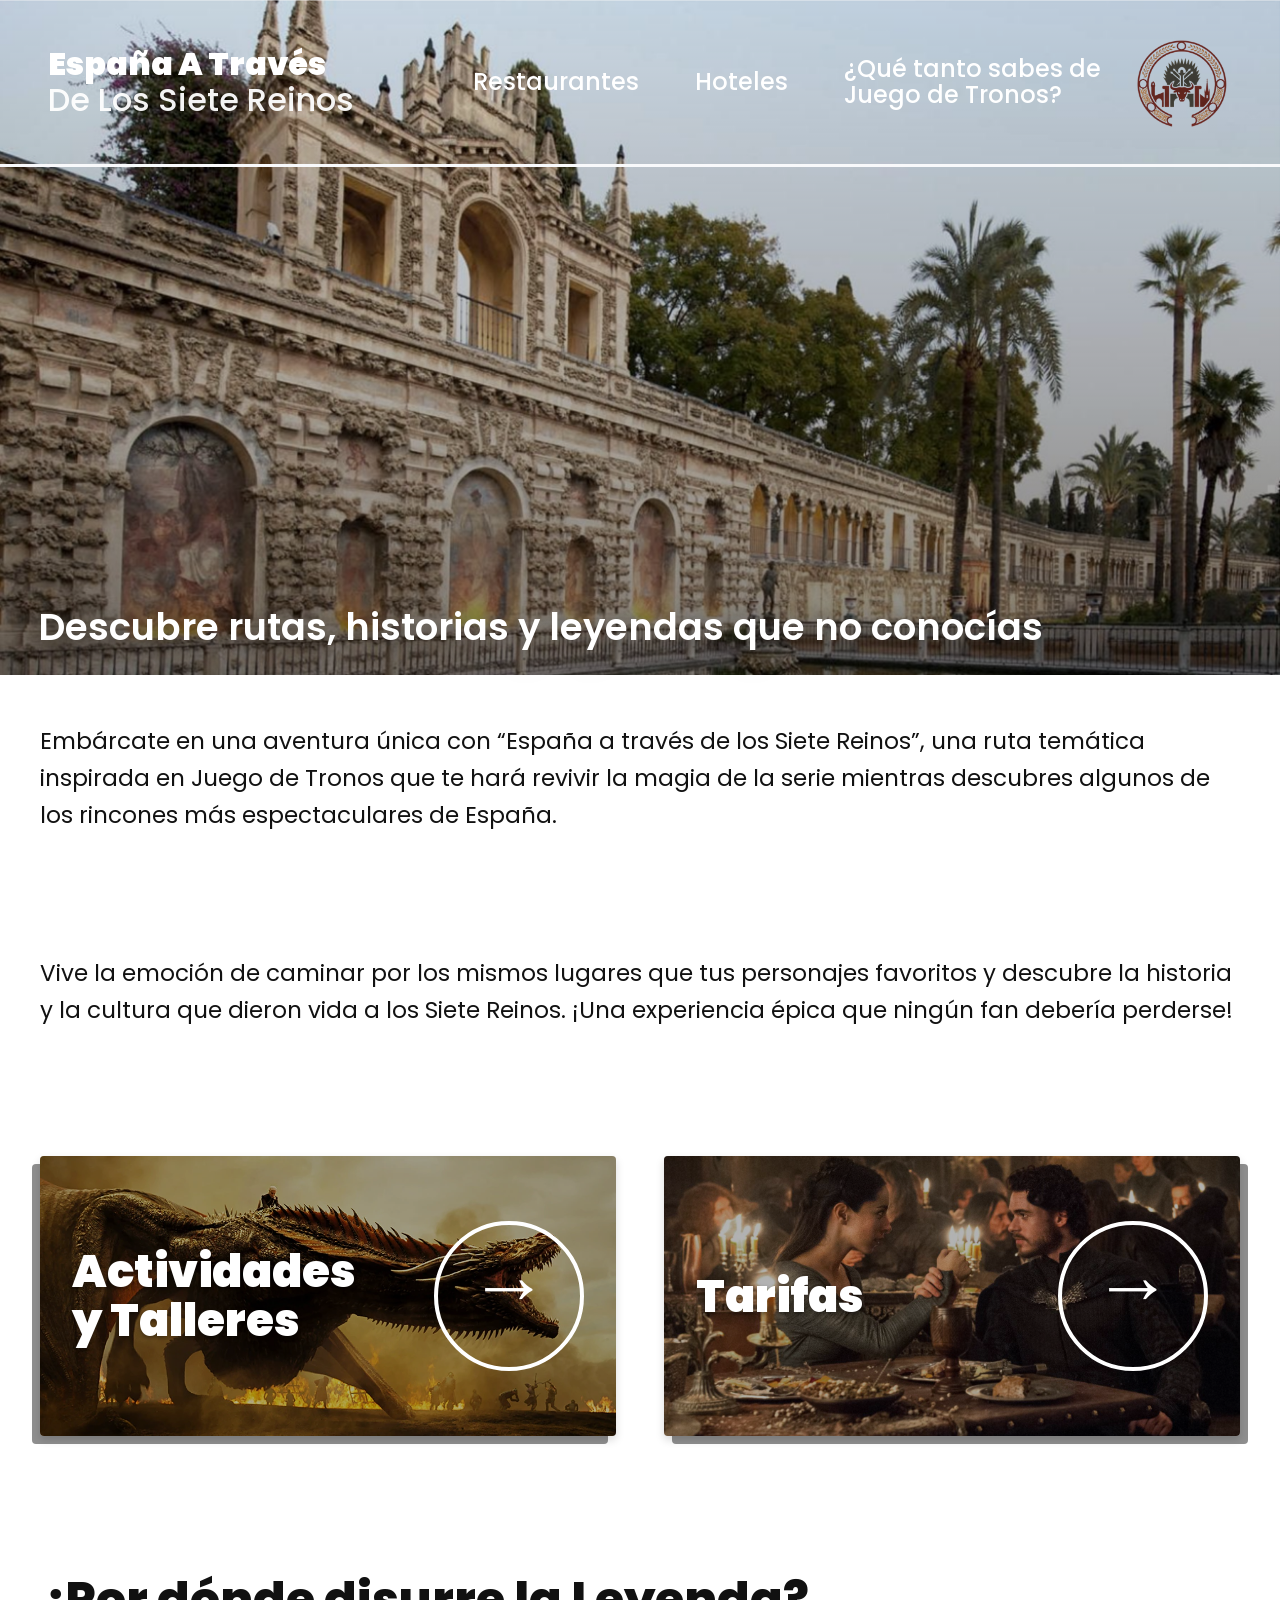
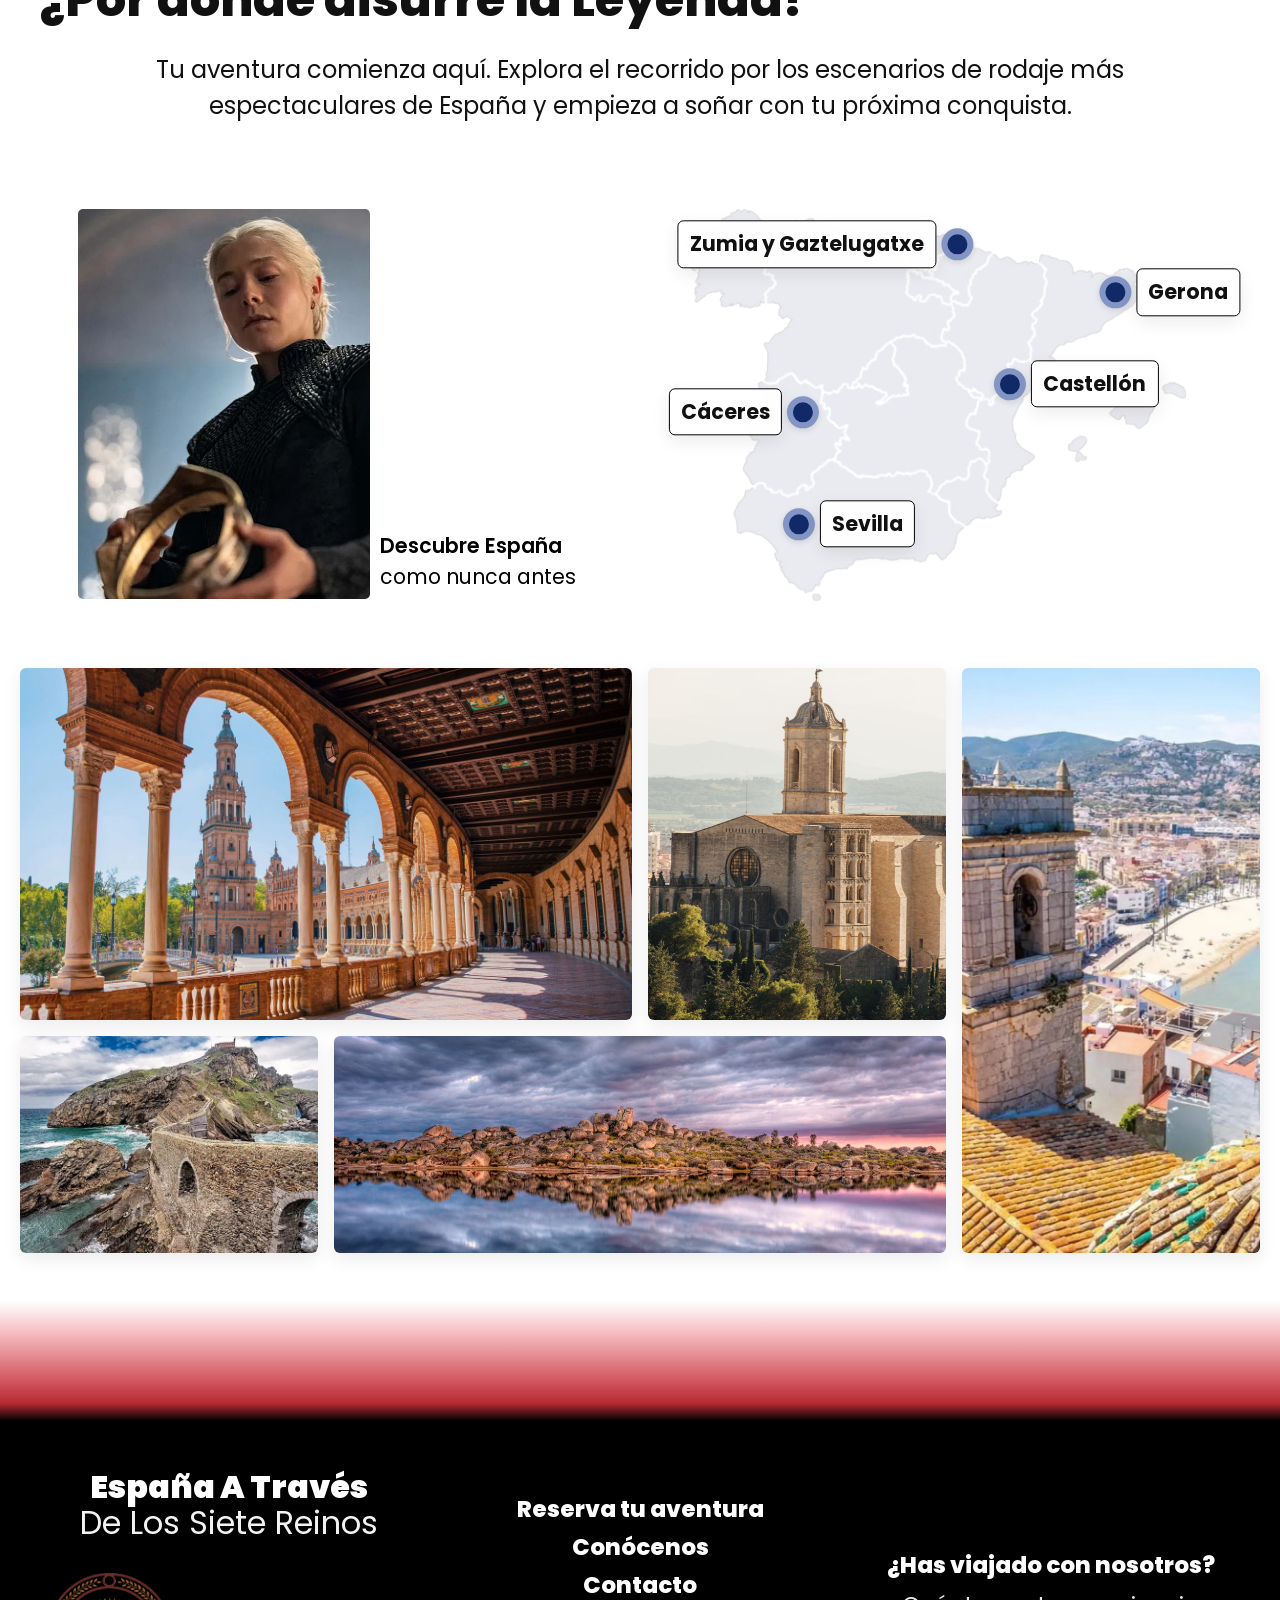
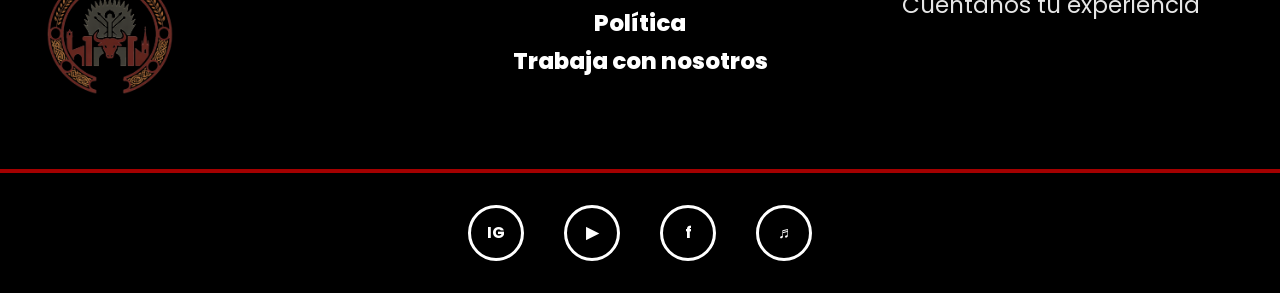
<file: index.html>
<!DOCTYPE html>
<html lang="es">

<head>
    <meta charset="UTF-8">
    <meta name="viewport" content="width=device-width, initial-scale=1.0">
    <title>España A Través De Los 7 Reinos</title>
    <link href="https://fonts.googleapis.com/css2?family=Poppins:wght@400;600;800;900&display=swap" rel="stylesheet">
    <link rel="stylesheet" href="styles/main.css">
    <link rel="icon" type="image/png" href="images/logo.png" />
</head>

<body>
    <header class="site-header">
        <div class="header-inner">
            <div class="brand">
                <span class="brandLarge">
                    España A Través<br>
                    <small class="branSmall">De Los Siete Reinos</small>
                </span>
            </div>
            <nav class="main-nav">
                <a href="pages/nav/restaurantes.html">Restaurantes</a>
                <a href="pages/nav/hoteles.html">Hoteles</a>
                <a href="#" class="mainNavFix">¿Qué tanto sabes de Juego de Tronos?</a>
            </nav>

            <a href="index.html" class="logo-circle"><img src="images/logo.png" alt=""></a>
        </div>
    </header>

    <section class="hero" aria-label="Jardines históricos">
        <div class="hero-inner">
            <h1>Descubre rutas, historias y leyendas que no conocías</h1>
        </div>
    </section>
    <main class="intro">
        <p>
            Embárcate en una aventura única con “España a través de los Siete Reinos”,
            una ruta temática inspirada en Juego de Tronos que te hará revivir la magia
            de la serie mientras descubres algunos de los rincones más espectaculares
            de España.
        </p>
        <br>
        <p class="secondText">
            Vive la emoción de caminar por los mismos lugares que tus personajes favoritos y
            descubre la historia y la cultura que dieron vida a los Siete Reinos. ¡Una
            experiencia épica que ningún fan debería perderse!
        </p>
        <section class="cards-section">
            <div class="cards-container">
                <div class="card card1">
                    <img src="images/actividadesTalleres.webp" alt="Actividades y Talleres">
                    <div class="card-overlay">
                        <h3>Actividades<br>y Talleres</h3>
                        <div class="card-icon" id="iconoTalleres" data-route="pages/talleres.html">→</div>
                    </div>
                </div>
                <div class="card">
                    <img src="images/tarifas.jpeg" alt="Tarifas">
                    <div class="card-overlay">
                        <h3>Tarifas</h3>
                        <div class="card-icon" id="iconoTarifas" data-route="pages/tarifas.html">→</div>
                    </div>
                </div>
            </div>
        </section>
        <section class="route-section">
            <h2>¿Por dónde disurre la Leyenda?</h2>
            <p class="route-intro">
                Tu aventura comienza aquí. Explora el recorrido por los escenarios de rodaje más espectaculares
                de España y empieza a soñar con tu próxima conquista.
            </p>
            <div class="route-grid">
                <div class="route-image">
                    <img src="images/spainMap/default.jpeg" alt="Puente de Córdoba">
                    <span class="route-caption">Descubre España<br><span class="route-sub-caption"> como nunca
                            antes</span></span>
                </div>
                <div class="route-map">
                    <img src="images/spainMap/spainMap.png" alt="Mapa de España">
                    <!-- aquí se podrán posicionar los marcadores dinámicamente más adelante -->
                    <!-- Pines de ejemplo -->
                    <a href="pages/cities/sevilla.html" class="map-pin" style="left:33%; top:80%;">

                        <span class="pin-dot" aria-hidden="true"></span>
                        <span class="pin-label">Sevilla</span>
                    </a>

                    <a href="pages/cities/caceres.html" class="map-pin label-left" style="left:15%; top:52%;">
                        <span class="pin-dot" aria-hidden="true"></span>
                        <span class="pin-label">Cáceres</span>
                    </a>


                    <a href="pages/cities/castellon.html" class="map-pin" style="left:72%; top:45%;">
                        <span class="pin-dot" aria-hidden="true"></span>
                        <span class="pin-label">Castellón</span>
                    </a>


                    <a href="pages/cities/gerona.html" class="map-pin" style="left:88%; top:22%;">
                        <span class="pin-dot" aria-hidden="true"></span>
                        <span class="pin-label">Gerona</span>
                    </a>
                    </a>

                    <a href="pages/cities/bilbao.html" class="map-pin label-left" style="left:29%; top:10%;">
                        <span class="pin-dot" aria-hidden="true"></span>
                        <span class="pin-label">Zumia y Gaztelugatxe</span>
                    </a>

                </div>
            </div>
        </section>
        <section class="gallery-section">
            <div class="gallery-grid">
                <figure class="gallery-item gallery-sevilla">
                    <a href="pages/cities/sevilla.html">
                        <img src="images/gallery/Sevilla 1.jpeg" alt="Sevilla">
                    </a>
                </figure>
                <figure class="gallery-item gallery-gerona">
                    <a href="pages/cities/gerona.html">
                        <img src="images/gallery/Gerona 2.jpeg" alt="Gerona">
                    </a>
                </figure>
                <figure class="gallery-item gallery-castellon">
                    <a href="pages/cities/castellon.html">
                        <img src="images/gallery/Castellon 3.jpeg" alt="Castellón">
                    </a>
                </figure>
                <figure class="gallery-item gallery-gaztelugatxe">
                    <a href="pages/cities/bilbao.html">
                        <img src="images/gallery/Gaxtelugatxe 4.jpeg" alt="Gaztelugatxe">
                    </a>
                </figure>
                <figure class="gallery-item gallery-caceres">
                    <a href="pages/cities/caceres.html">
                        <img src="images/gallery/Caceres 5.jpeg" alt="Cáceres">
                    </a>
                </figure>
            </div>
        </section>
    </main>
    <!-- FOOTER -->
    <section class="site-footer" aria-label="Footer">
        <div class="footer-gradient" aria-hidden="true"></div>

        <footer class="footer-inner">
            <div class="footer-col footer-brand">
                <div class="brand">
                    <span class="brandLarge">España A Través<br><small class="branSmall">De Los Siete
                            Reinos</small></span>
                </div>
                <div class="logo-circle footer-logo"><img src="images/logo.png" alt=""></div>
            </div>

            <div class="footer-col footer-links">
                <ul>
                    <li>Reserva tu aventura</li>
                    <li>Conócenos</li>
                    <li>Contacto</li>
                    <li>Política</li>
                    <li>Trabaja con nosotros</li>
                </ul>
            </div>

            <div class="footer-col footer-cta">
                <h3>¿Has viajado con nosotros?</h3>
                <p>Cuéntanos tu experiencia</p>
            </div>
        </footer>

        <div class="footer-divider" role="presentation"></div>

        <div class="footer-social" aria-label="Redes sociales">
            <a class="social-icon" href="#" aria-hidden="true">IG</a>
            <a class="social-icon" href="#" aria-hidden="true">▶</a>
            <a class="social-icon" href="#" aria-hidden="true">f</a>
            <a class="social-icon" href="#" aria-hidden="true">♬</a>
        </div>
    </section>
    <script src="scripts/main.js" defer></script>
</body>

</html>
</file>
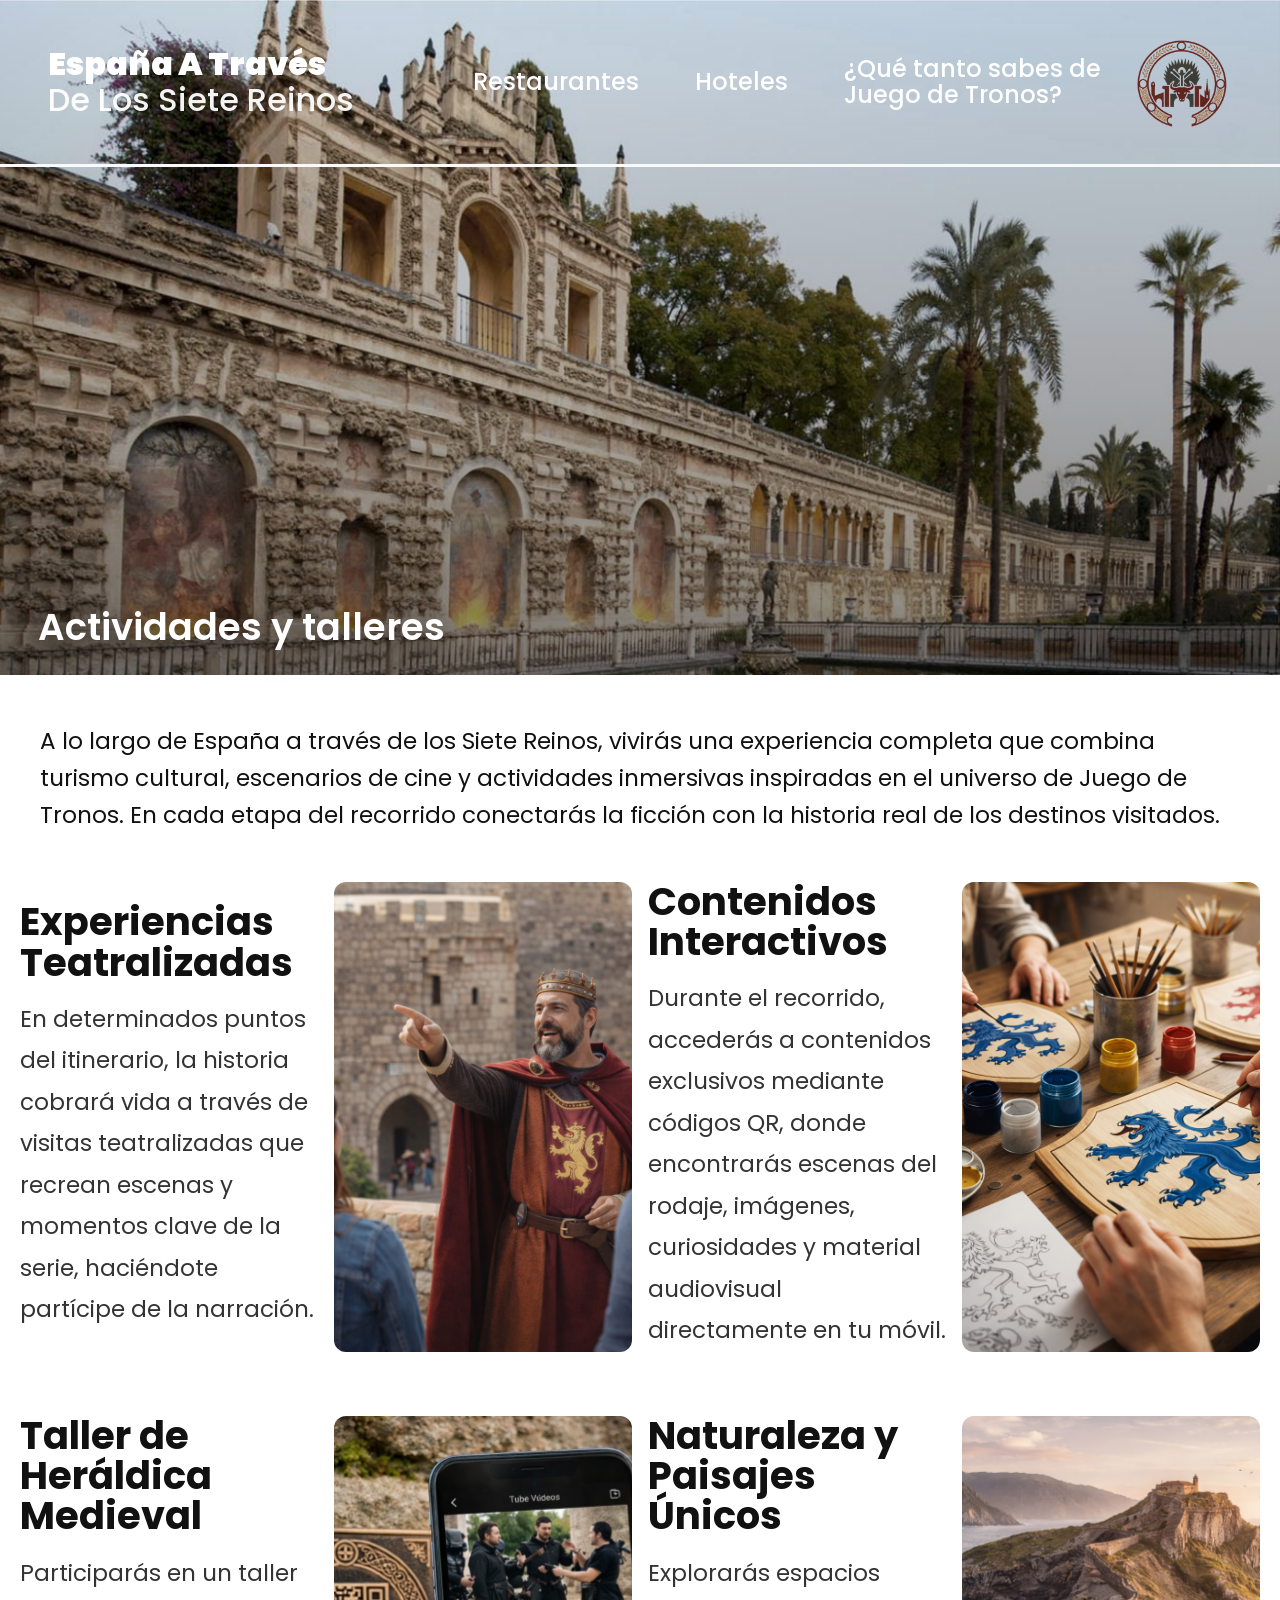
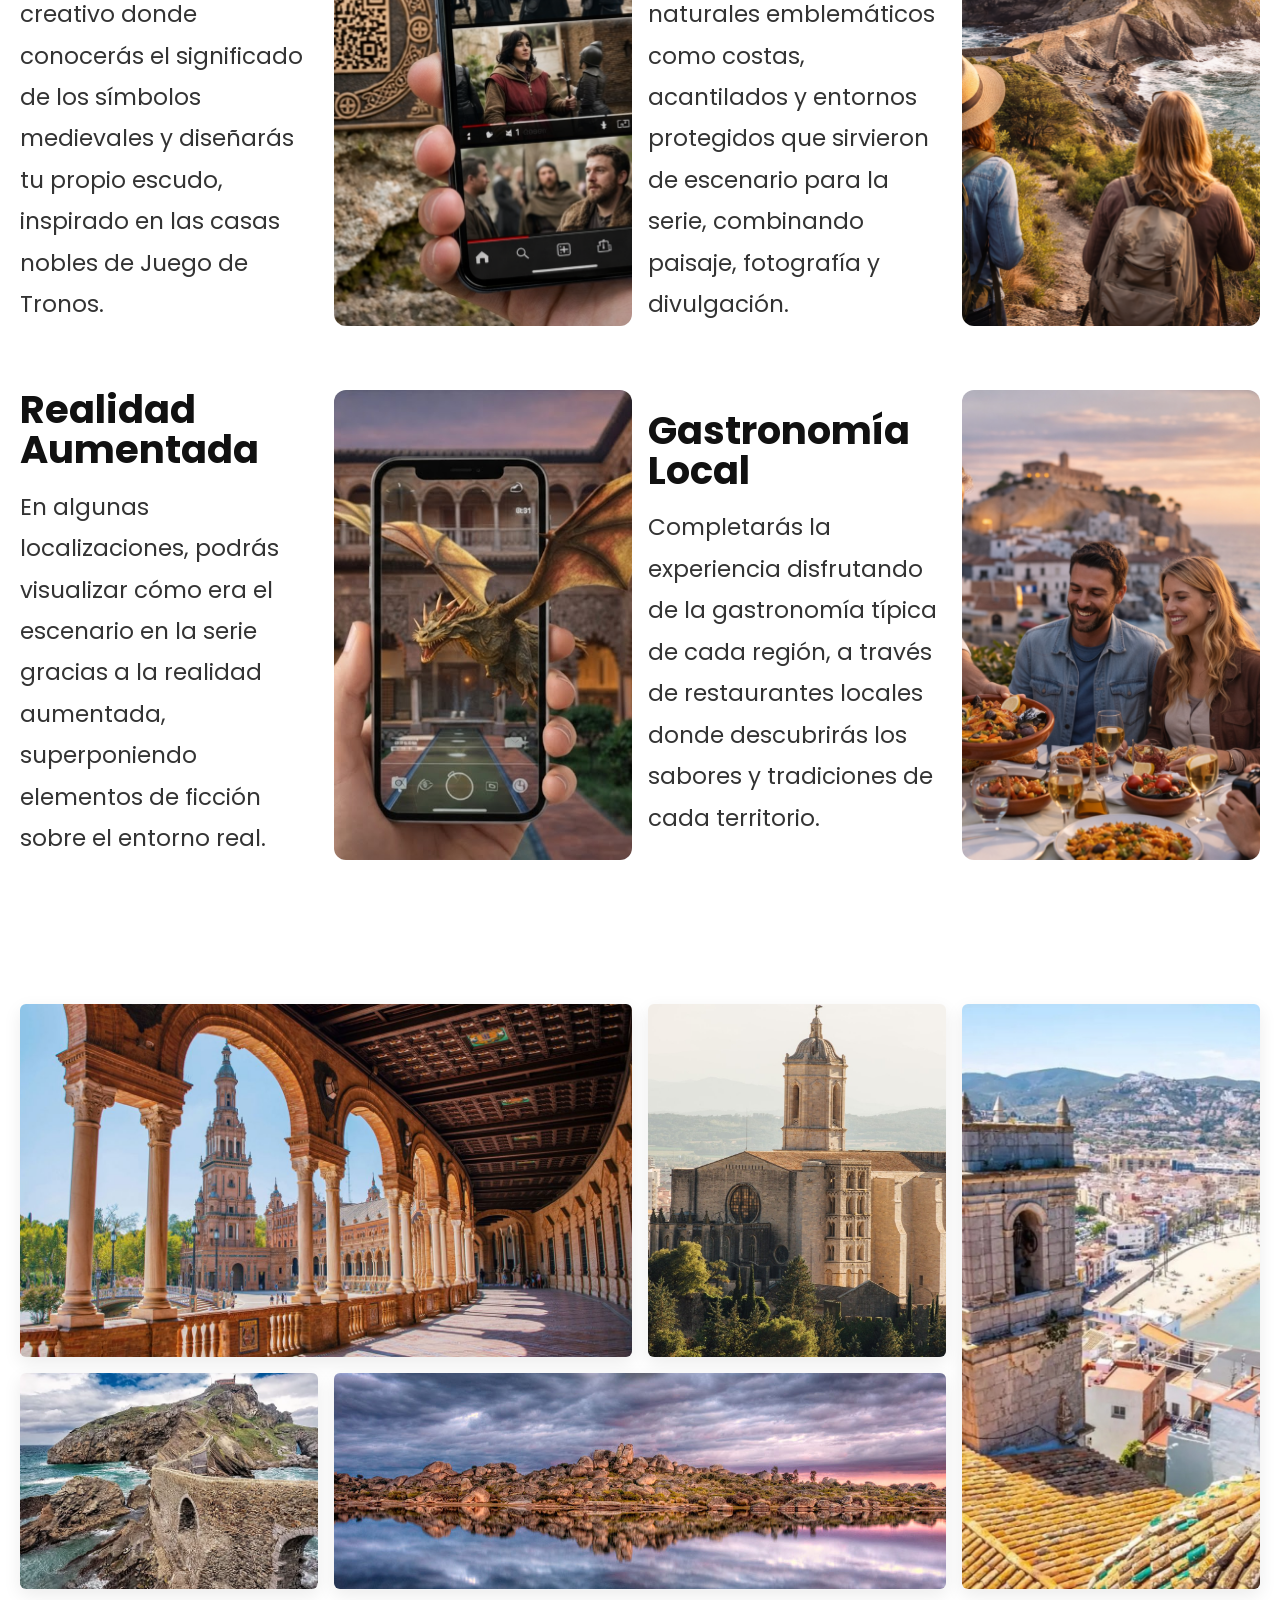
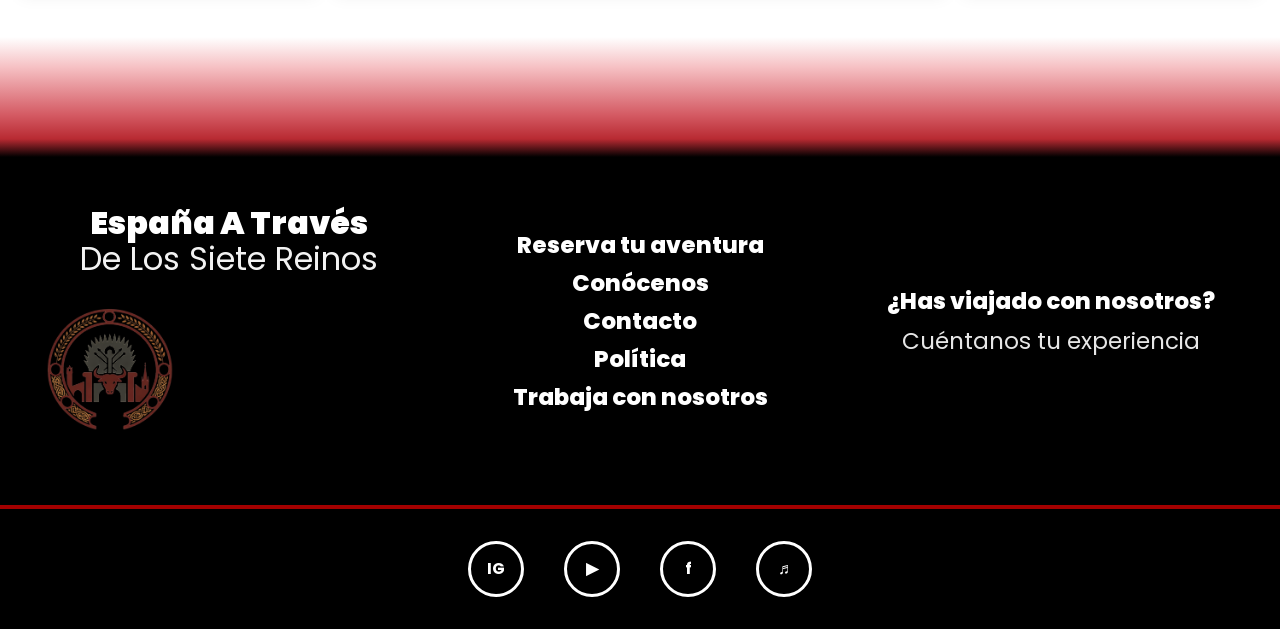
<file: pages/talleres.html>
<!DOCTYPE html>
<html lang="es">

<head>
    <meta charset="UTF-8">
    <meta name="viewport" content="width=device-width, initial-scale=1.0">
    <title>Actividades y talleres</title>
    <link href="https://fonts.googleapis.com/css2?family=Poppins:wght@400;600;800;900&display=swap" rel="stylesheet">
    <link rel="stylesheet" href="../styles/talleres.css">
    <link rel="icon" type="image/png" href="../images/logo.png" />
</head>

<body>
    <header class="site-header">
        <div class="header-inner">
            <div class="brandTalleres">
                <span class="brandLarge">
                    España A Través<br>
                    <small class="branSmall">De Los Siete Reinos</small>
                </span>
            </div>
            <nav class="main-nav">
                <a href="nav/restaurantes.html">Restaurantes</a>
                <a href="nav/hoteles.html">Hoteles</a>
                <a href="#" class="mainNavFix">¿Qué tanto sabes de Juego de Tronos?</a>
            </nav>

            <a href="../index.html" class="logo-circle"><div class="logo-circle"><img src="../images/logo.png" alt=""></div></a>
        </div>
    </header>
    <section class="hero" aria-label="Jardines históricos">
        <div class="hero-inner">
            <h1>Actividades y talleres</h1>
        </div>
    </section>
    <main class="intro">
        <p>
            A lo largo de España a través de los Siete Reinos, vivirás una experiencia completa que combina turismo cultural, escenarios de cine y actividades inmersivas inspiradas en el universo de Juego de Tronos. En cada etapa del recorrido conectarás la ficción con la historia real de los destinos visitados.
        </p>
        <section class="activities-section">
        <div class="activities-grid">
            <article class="activity-card activity-text">
                <h2>Experiencias Teatralizadas</h2>
                <p>En determinados puntos del itinerario, la historia cobrará vida a través de visitas teatralizadas que recrean escenas y momentos clave de la serie, haciéndote partícipe de la narración.</p>
            </article>
            <figure class="activity-card activity-image">
                <img src="../images/actividades/teatros.png" alt="Experiencias teatralizadas">
            </figure>
              <article class="activity-card activity-text">
                <h2>Contenidos Interactivos</h2>
                <p>Durante el recorrido, accederás a contenidos exclusivos mediante códigos QR, donde encontrarás escenas del rodaje, imágenes, curiosidades y material audiovisual directamente en tu móvil.</p>
            </article>
            <figure class="activity-card activity-image">
                <img src="../images/actividades/interactivos.png" alt="Contenidos interactivos" class="fixImage">
            </figure>
        </div>
        <div class="activities-grid reverse-grid">
            <article class="activity-card activity-text">
                <h2>Taller de Heráldica Medieval</h2>
                <p>Participarás en un taller creativo donde conocerás el significado de los símbolos medievales y diseñarás tu propio escudo, inspirado en las casas nobles de Juego de Tronos.</p>
            </article>
            <figure class="activity-card activity-image">
                <img src="../images/actividades/heraldica.png" alt="Taller de heráldica medieval" class="fixImage">
            </figure>

             <article class="activity-card activity-text">
                <h2>Naturaleza y Paisajes Únicos</h2>
                <p>Explorarás espacios naturales emblemáticos como costas, acantilados y entornos protegidos que sirvieron de escenario para la serie, combinando paisaje, fotografía y divulgación.</p>
            </article>
            <figure class="activity-card activity-image">
                <img src="../images/actividades/paisajes.png" alt="Naturaleza y paisajes únicos">
            </figure>
        </div>
        <div class="activities-grid">
            <article class="activity-card activity-text">
                <h2>Realidad Aumentada</h2>
                <p>En algunas localizaciones, podrás visualizar cómo era el escenario en la serie gracias a la realidad aumentada, superponiendo elementos de ficción sobre el entorno real.</p>
            </article>
            <figure class="activity-card activity-image">
                <img src="../images/actividades/realidad.png" alt="Realidad aumentada">
            </figure>
            <article class="activity-card activity-text">
                <h2>Gastronomía Local</h2>
                <p>Completarás la experiencia disfrutando de la gastronomía típica de cada región, a través de restaurantes locales donde descubrirás los sabores y tradiciones de cada territorio.</p>
            </article>
            <figure class="activity-card activity-image">
                <img src="../images/actividades/gastronomia.png" alt="Gastronomía local">
            </figure>
        </div>
        </div>
    </section>
     <section class="gallery-section">
            <div class="gallery-grid">
                <figure class="gallery-item gallery-sevilla">
                    <a href="cities/sevilla.html">
                    <img src="../images/gallery/Sevilla%201.jpeg" alt="Sevilla">
                    </a>
                </figure>
                <figure class="gallery-item gallery-gerona">
                    <a href="cities/gerona.html">
                    <img src="../images/gallery/Gerona%202.jpeg" alt="Gerona">
                    </a>
                </figure>
                <figure class="gallery-item gallery-castellon">
                    <a href="cities/castellon.html">
                    <img src="../images/gallery/Castellon%203.jpeg" alt="Castellón">
                    </a>
                </figure>
                <figure class="gallery-item gallery-gaztelugatxe">
                    <a href="cities/bilbao.html">
                    <img src="../images/gallery/Gaxtelugatxe%204.jpeg" alt="Gaztelugatxe">
                    </a>
                </figure>
                <figure class="gallery-item gallery-caceres">
                    <a href="cities/caceres.html">
                    <img src="../images/gallery/Caceres%205.jpeg" alt="Cáceres">
                    </a>
                </figure>
            </div>
        </section>
    </main>
 <!-- FOOTER -->
    <section class="site-footer" aria-label="Footer">
        <div class="footer-gradient" aria-hidden="true"></div>

        <footer class="footer-inner">
            <div class="footer-col footer-brand">
                <div class="brand">
                    <span class="brandLarge">España A Través<br><small class="branSmall">De Los Siete
                            Reinos</small></span>
                </div>
                <div class="logo-circle footer-logo"><img src="../images/logo.png" alt=""></div>
            </div>

            <div class="footer-col footer-links">
                <ul>
                    <li>Reserva tu aventura</li>
                    <li>Conócenos</li>
                    <li>Contacto</li>
                    <li>Política</li>
                    <li>Trabaja con nosotros</li>
                </ul>
            </div>

            <div class="footer-col footer-cta">
                <h3>¿Has viajado con nosotros?</h3>
                <p>Cuéntanos tu experiencia</p>
            </div>
        </footer>

        <div class="footer-divider" role="presentation"></div>

        <div class="footer-social" aria-label="Redes sociales">
            <a class="social-icon" href="#" aria-hidden="true">IG</a>
            <a class="social-icon" href="#" aria-hidden="true">▶</a>
            <a class="social-icon" href="#" aria-hidden="true">f</a>
            <a class="social-icon" href="#" aria-hidden="true">♬</a>
        </div>
    </section>
    

    <script src="../scripts/main.js" defer></script>
</body>

</html>
</file>
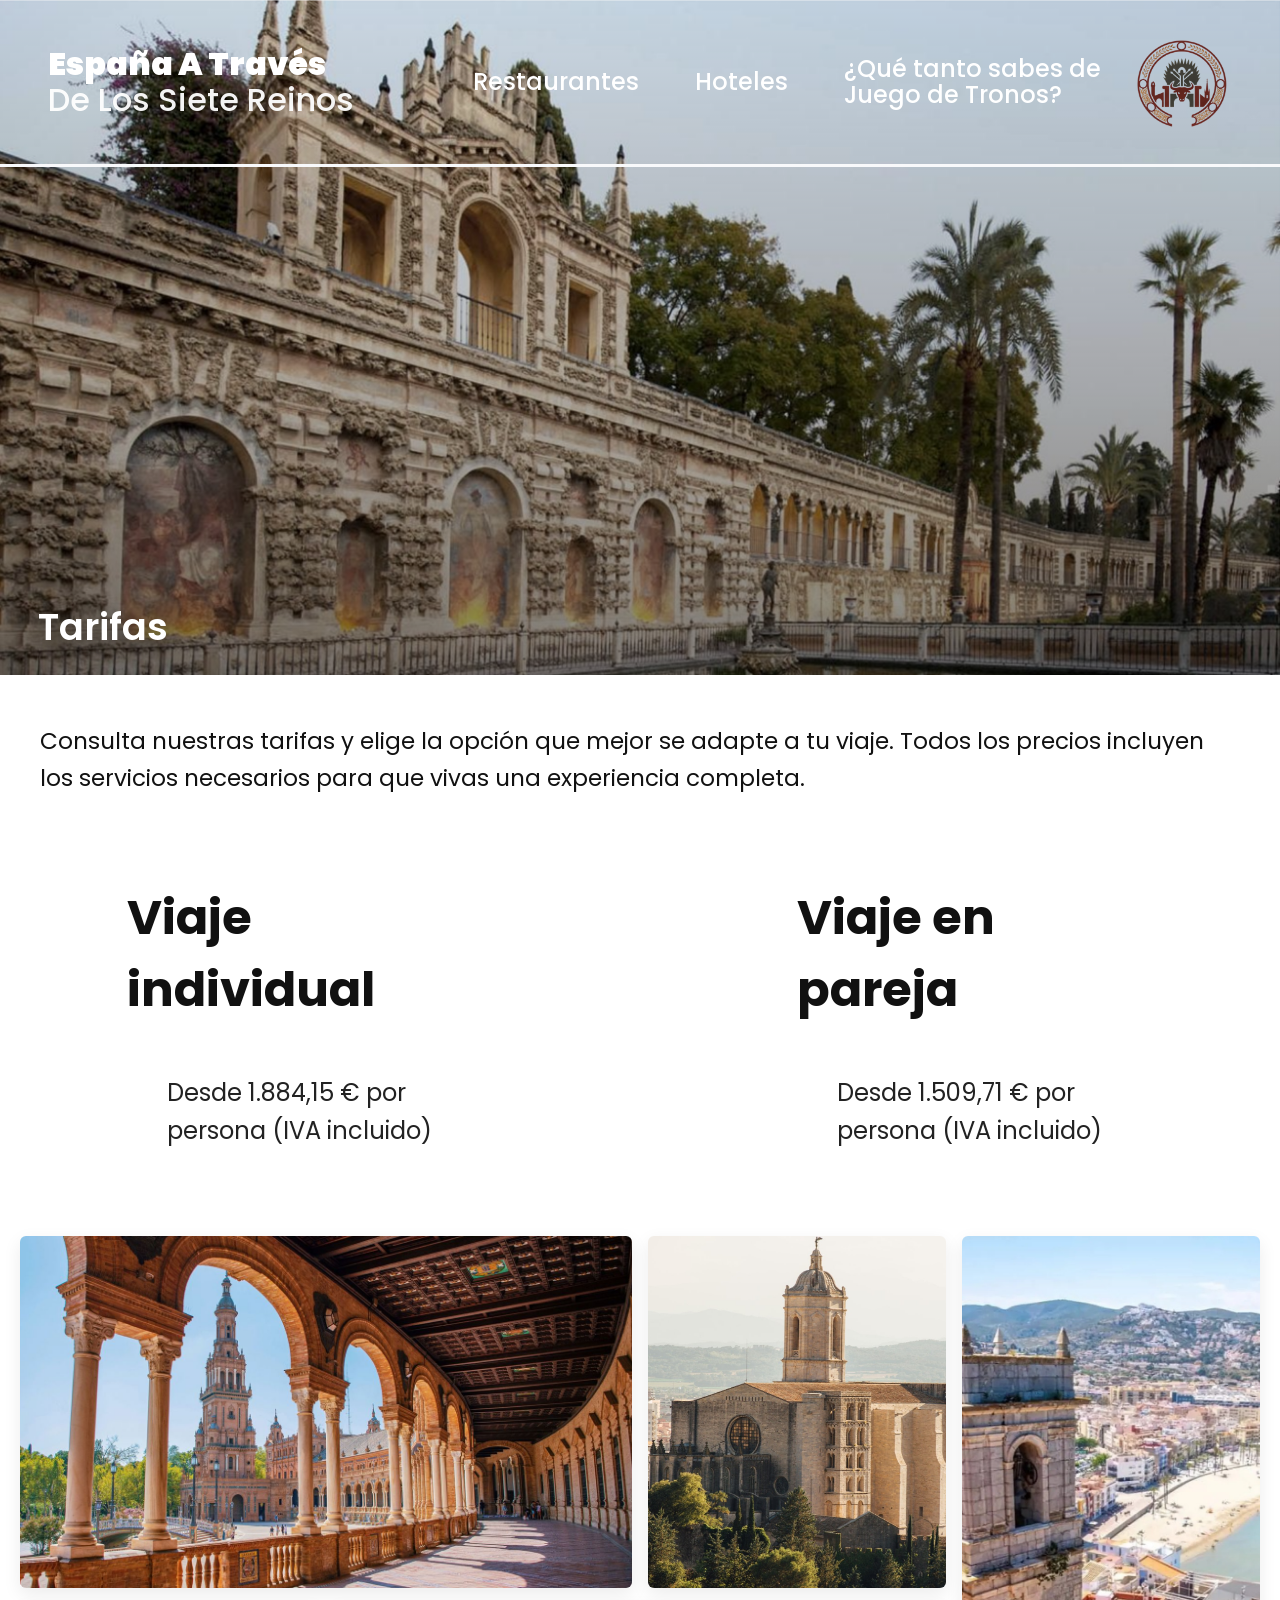
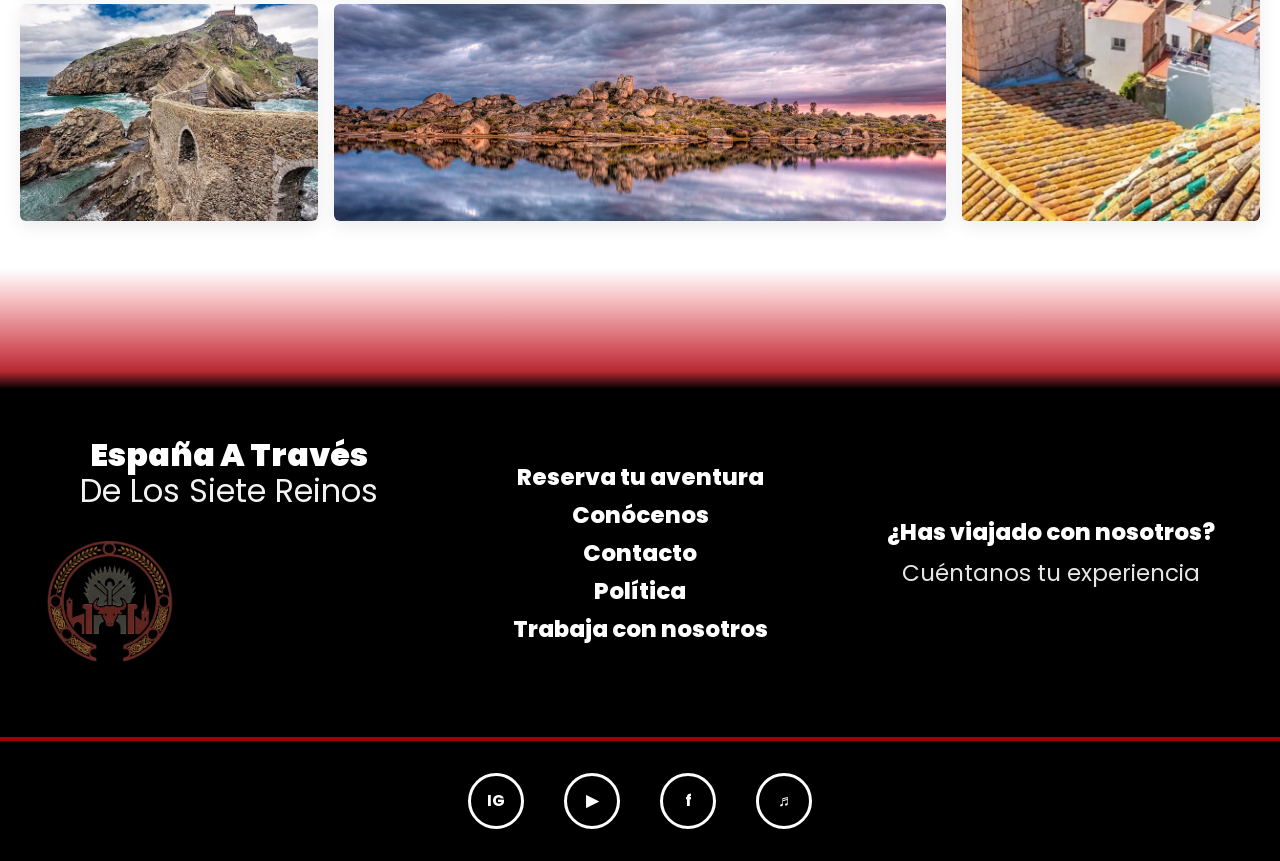
<file: pages/tarifas.html>
<!DOCTYPE html>
<html lang="es">

<head>
    <meta charset="UTF-8">
    <meta name="viewport" content="width=device-width, initial-scale=1.0">
    <title>Tarifas</title>
    <link href="https://fonts.googleapis.com/css2?family=Poppins:wght@400;600;800;900&display=swap" rel="stylesheet">
    <link rel="stylesheet" href="../styles/talleres.css">
    <link rel="stylesheet" href="../styles/tarifa.css">
    <link rel="icon" type="image/png" href="../images/logo.png" />
</head>

<body>
    <header class="site-header">
        <div class="header-inner">
            <div class="brandTalleres">
                <span class="brandLarge">
                    España A Través<br>
                    <small class="branSmall">De Los Siete Reinos</small>
                </span>
            </div>
            <nav class="main-nav">
                <a href="nav/restaurantes.html">Restaurantes</a>
                <a href="nav/hoteles.html">Hoteles</a>
                <a href="#" class="mainNavFix">¿Qué tanto sabes de Juego de Tronos?</a>
            </nav>

            <a href="../index.html" class="logo-circle">
                <div class="logo-circle"><img src="../images/logo.png" alt=""></div>
            </a>
        </div>
    </header>
    <section class="hero" aria-label="Jardines históricos">
        <div class="hero-inner">
            <h1>Tarifas</h1>
        </div>
    </section>
    <main class="intro">
        <p>
            Consulta nuestras tarifas y elige la opción que mejor se adapte a tu viaje. Todos los precios incluyen los
            servicios necesarios para que vivas una experiencia completa.
        </p>
        <section class="pricing">
            <div class="priceCard">
                <h2>Viaje individual</h2>
                <p>Desde 1.884,15 € por persona (IVA incluido)</p>

            </div>

            <div class="priceCard">
                <h2>Viaje en pareja</h2>
                <p>Desde 1.509,71 € por persona (IVA incluido)</p>

            </div>
        </section>
        <section class="gallery-section">
            <div class="gallery-grid">
                <figure class="gallery-item gallery-sevilla">
                    <a href="cities/sevilla.html">
                        <img src="../images/gallery/Sevilla%201.jpeg" alt="Sevilla">
                    </a>
                </figure>
                <figure class="gallery-item gallery-gerona">
                    <a href="cities/gerona.html">
                        <img src="../images/gallery/Gerona%202.jpeg" alt="Gerona">
                    </a>
                </figure>
                <figure class="gallery-item gallery-castellon">
                    <a href="cities/castellon.html">
                        <img src="../images/gallery/Castellon%203.jpeg" alt="Castellón">
                    </a>
                </figure>
                <figure class="gallery-item gallery-gaztelugatxe">
                    <a href="cities/bilbao.html">
                        <img src="../images/gallery/Gaxtelugatxe%204.jpeg" alt="Gaztelugatxe">
                    </a>
                </figure>
                <figure class="gallery-item gallery-caceres">
                    <a href="cities/caceres.html">
                        <img src="../images/gallery/Caceres%205.jpeg" alt="Cáceres">
                    </a>
                </figure>
            </div>
        </section>
    </main>
    <!-- FOOTER -->
    <section class="site-footer" aria-label="Footer">
        <div class="footer-gradient" aria-hidden="true"></div>

        <footer class="footer-inner">
            <div class="footer-col footer-brand">
                <div class="brand">
                    <span class="brandLarge">España A Través<br><small class="branSmall">De Los Siete
                            Reinos</small></span>
                </div>
                <div class="logo-circle footer-logo"><img src="../images/logo.png" alt=""></div>
            </div>

            <div class="footer-col footer-links">
                <ul>
                    <li>Reserva tu aventura</li>
                    <li>Conócenos</li>
                    <li>Contacto</li>
                    <li>Política</li>
                    <li>Trabaja con nosotros</li>
                </ul>
            </div>

            <div class="footer-col footer-cta">
                <h3>¿Has viajado con nosotros?</h3>
                <p>Cuéntanos tu experiencia</p>
            </div>
        </footer>

        <div class="footer-divider" role="presentation"></div>

        <div class="footer-social" aria-label="Redes sociales">
            <a class="social-icon" href="#" aria-hidden="true">IG</a>
            <a class="social-icon" href="#" aria-hidden="true">▶</a>
            <a class="social-icon" href="#" aria-hidden="true">f</a>
            <a class="social-icon" href="#" aria-hidden="true">♬</a>
        </div>
    </section>
    <script src="../scripts/main.js" defer></script>
</body>

</html>
</file>
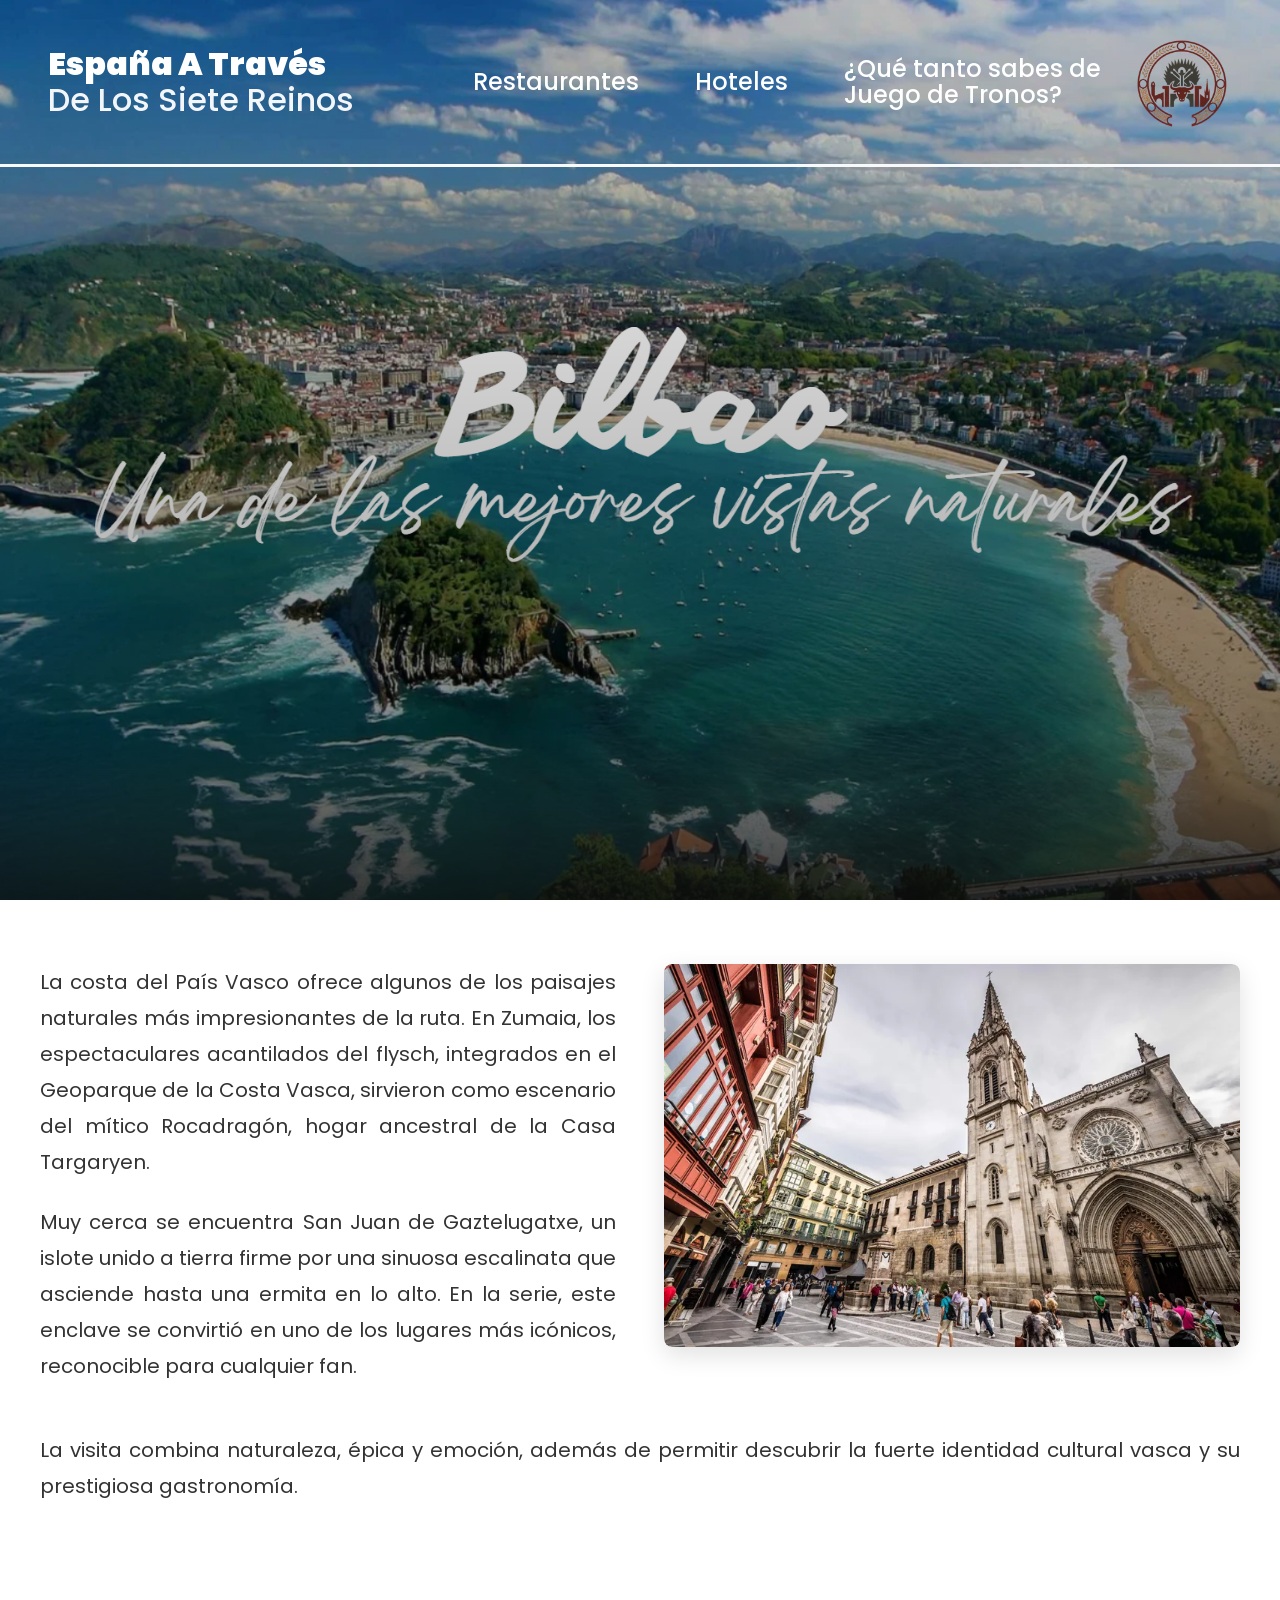
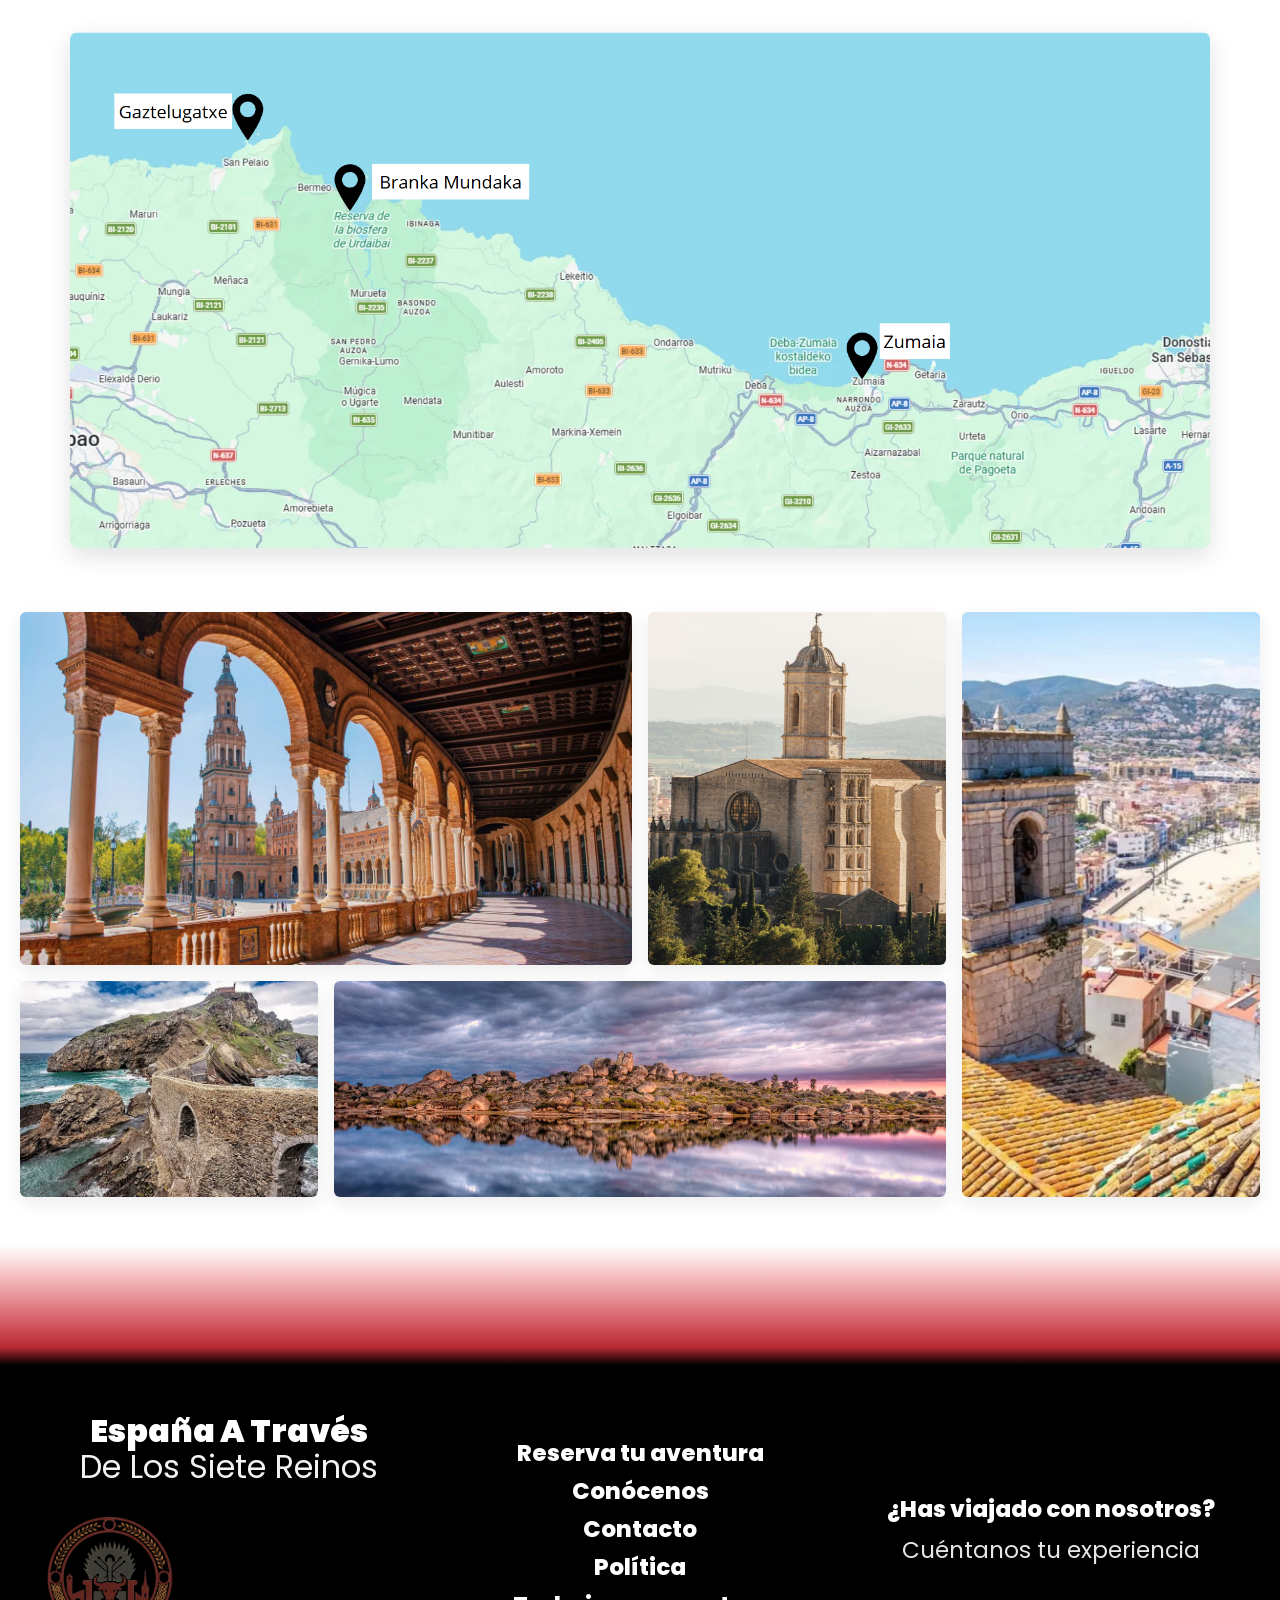
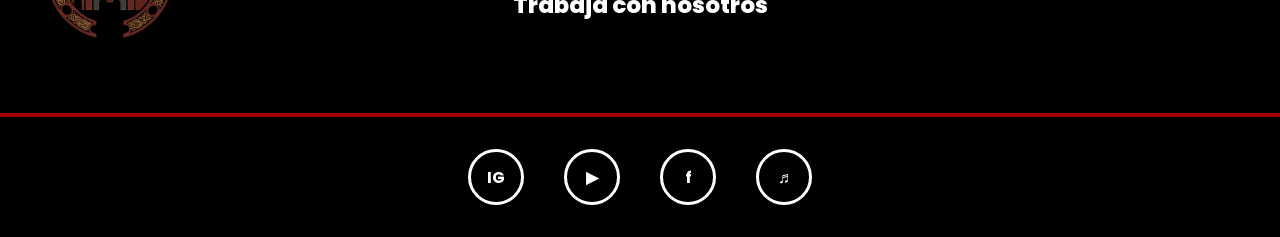
<file: pages/cities/bilbao.html>
<!DOCTYPE html>
<html lang="es">

<head>
    <meta charset="UTF-8">
    <meta name="viewport" content="width=device-width, initial-scale=1.0">
    <title>Bilbao</title>
    <link href="https://fonts.googleapis.com/css2?family=Poppins:wght@400;600;800;900&display=swap" rel="stylesheet">
    <link rel="stylesheet" href="../../styles/cities.css">

    <link rel="icon" type="image/png" href="../../images/logo.png" />
</head>

<body>
    <header class="site-header">
        <div class="header-inner">
            <div class="brand">
                <span class="brandLarge">
                    España A Través<br>
                    <small class="branSmall">De Los Siete Reinos</small>
                </span>
            </div>
            <nav class="main-nav">
                <a href="../nav/restaurantes.html">Restaurantes</a>
                <a href="../nav/hoteles.html">Hoteles</a>
                <a href="#" class="mainNavFix">¿Qué tanto sabes de Juego de Tronos?</a>
            </nav>

            <a href="../../index.html" class="logo-circle">
                <div class="logo-circle"><img src="../../images/logo.png" alt=""></div>
            </a>
        </div>
    </header>
    <section class="hero" aria-label="Jardines históricos"
        style="background-image: url('../../images/bilbaoImg/header.png'); min-height: 100vh;">
        <div class="hero-inner">
        </div>
    </section>
    <main class="intro">
        <section class="intro-section">
            <div class="intro-content">
                <div class="intro-text">
                    <p>La costa del País Vasco ofrece algunos de los paisajes
                        naturales más impresionantes de la ruta. En Zumaia,
                        los espectaculares acantilados del flysch, integrados en el
                        Geoparque de la Costa Vasca, sirvieron como escenario del
                        mítico Rocadragón, hogar ancestral de la Casa Targaryen.
                    </p>
                    <p>Muy cerca se encuentra San Juan de Gaztelugatxe, un islote
                        unido a tierra firme por una sinuosa escalinata que asciende
                        hasta una ermita en lo alto. En la serie, este enclave se
                        convirtió en uno de los lugares más icónicos, reconocible para cualquier fan.</p>
                </div>
                <div class="intro-image">
                    <img src="../../images/bilbaoImg/bodyfix.webp" alt="Reales Alcázares de Bilbao">
                </div>
            </div>
            <p class="intro-text-full">La visita combina naturaleza, épica y emoción, además de permitir descubrir la
                fuerte identidad cultural vasca y su prestigiosa gastronomía.
            </p>
        </section>
        <section class="countries-Map">
            <img src="../../images/bilbaoImg/map.png" alt="Mapa de Bilbao">
        </section>
        <section class="gallery-section">
            <div class="gallery-grid">
                <figure class="gallery-item gallery-sevilla">
                    <a href="sevilla.html">
                        <img src="../../images/gallery/Sevilla%201.jpeg" alt="Sevilla">
                    </a>
                </figure>
                <figure class="gallery-item gallery-gerona">
                    <a href="gerona.html">
                        <img src="../../images/gallery/Gerona%202.jpeg" alt="Gerona">
                    </a>
                </figure>
                <figure class="gallery-item gallery-castellon">
                    <a href="castellon.html">
                        <img src="../../images/gallery/Castellon%203.jpeg" alt="Castellón">
                    </a>
                </figure>
                <figure class="gallery-item gallery-gaztelugatxe">
                    <a href="bilbao.html">
                        <img src="../../images/gallery/Gaxtelugatxe%204.jpeg" alt="Gaztelugatxe">
                    </a>
                </figure>
                <figure class="gallery-item gallery-caceres">
                    <a href="caceres.html">
                        <img src="../../images/gallery/Caceres%205.jpeg" alt="Cáceres">
                    </a>
                </figure>
            </div>
        </section>
    </main>
    <!-- FOOTER -->
    <section class="site-footer" aria-label="Footer">
        <div class="footer-gradient" aria-hidden="true"></div>

        <footer class="footer-inner">
            <div class="footer-col footer-brand">
                <div class="brand">
                    <span class="brandLarge">España A Través<br><small class="branSmall">De Los Siete
                            Reinos</small></span>
                </div>
                <div class="logo-circle footer-logo"><img src="../../images/logo.png" alt=""></div>
            </div>

            <div class="footer-col footer-links">
                <ul>
                    <li>Reserva tu aventura</li>
                    <li>Conócenos</li>
                    <li>Contacto</li>
                    <li>Política</li>
                    <li>Trabaja con nosotros</li>
                </ul>
            </div>

            <div class="footer-col footer-cta">
                <h3>¿Has viajado con nosotros?</h3>
                <p>Cuéntanos tu experiencia</p>
            </div>
        </footer>

        <div class="footer-divider" role="presentation"></div>

        <div class="footer-social" aria-label="Redes sociales">
            <a class="social-icon" href="#" aria-hidden="true">IG</a>
            <a class="social-icon" href="#" aria-hidden="true">▶</a>
            <a class="social-icon" href="#" aria-hidden="true">f</a>
            <a class="social-icon" href="#" aria-hidden="true">♬</a>
        </div>
    </section>

    <script src="../../scripts/cities.js" defer></script>
</body>

</html>
</file>
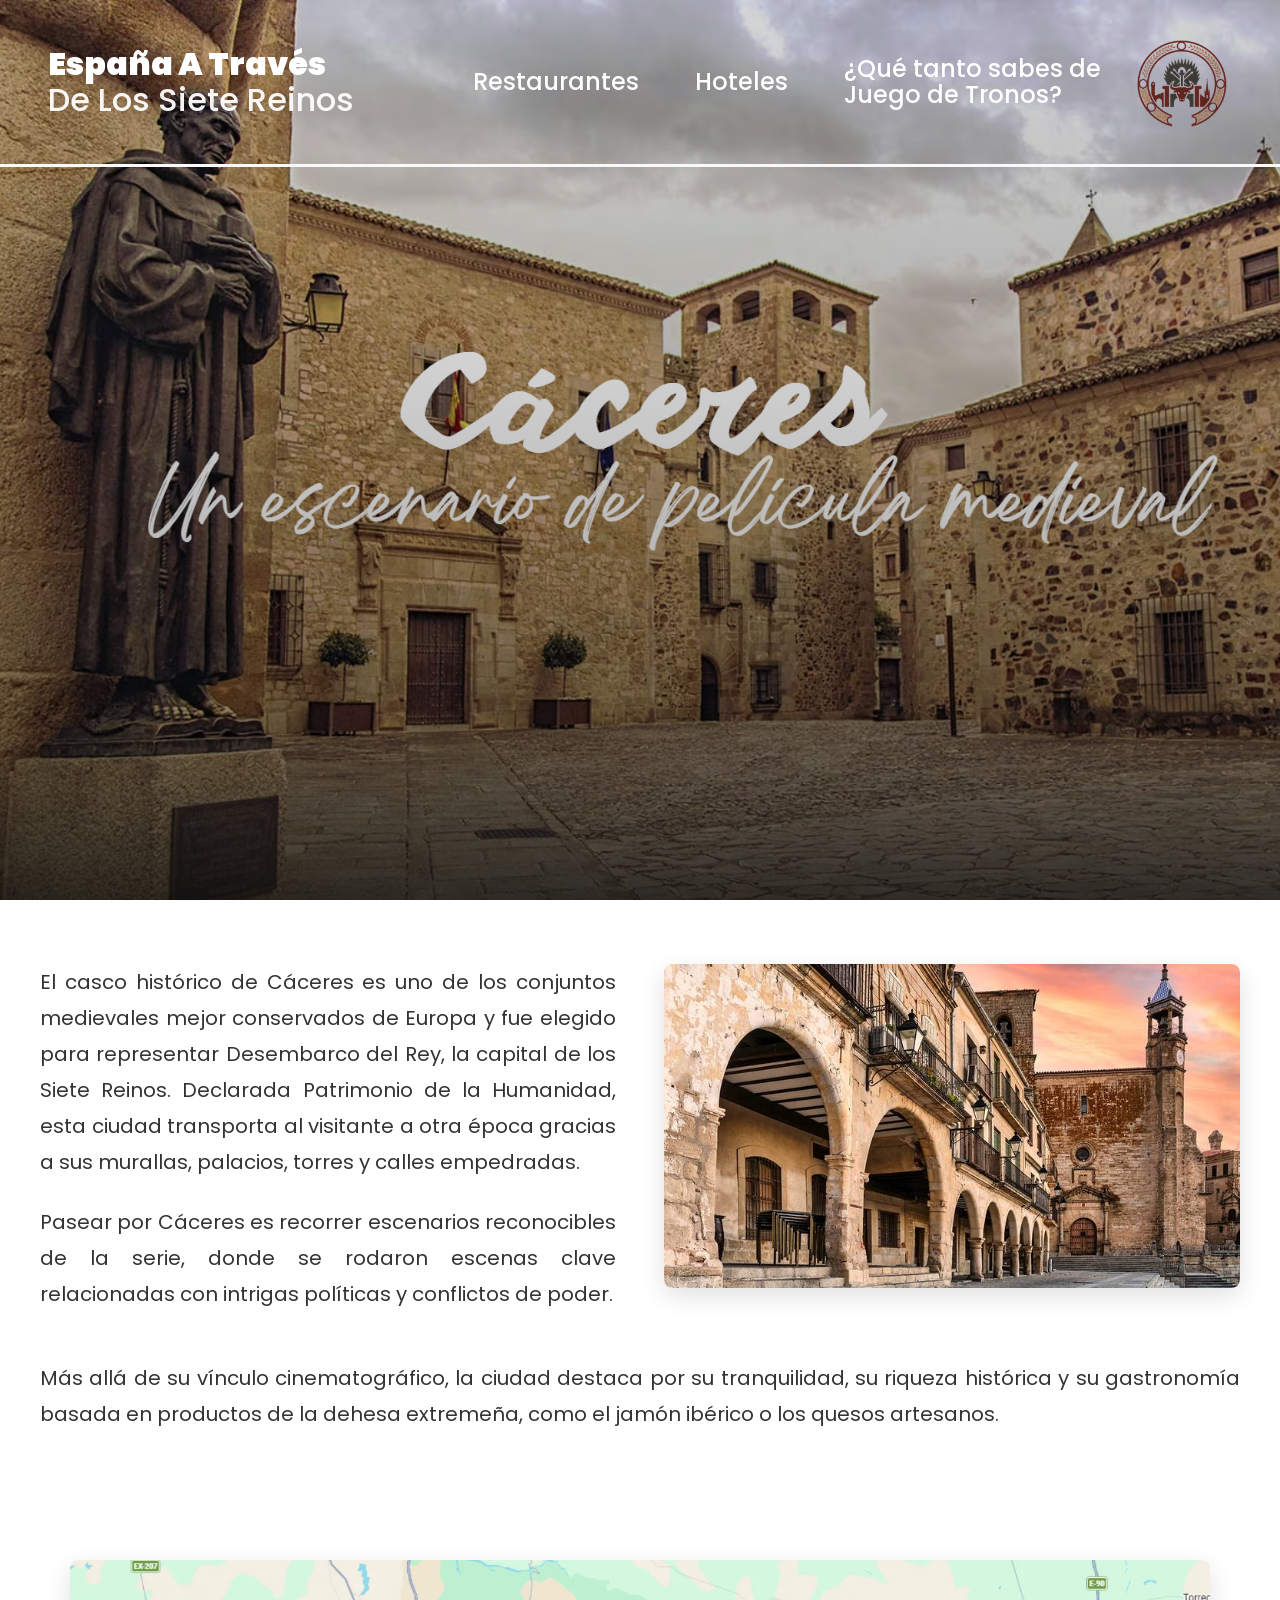
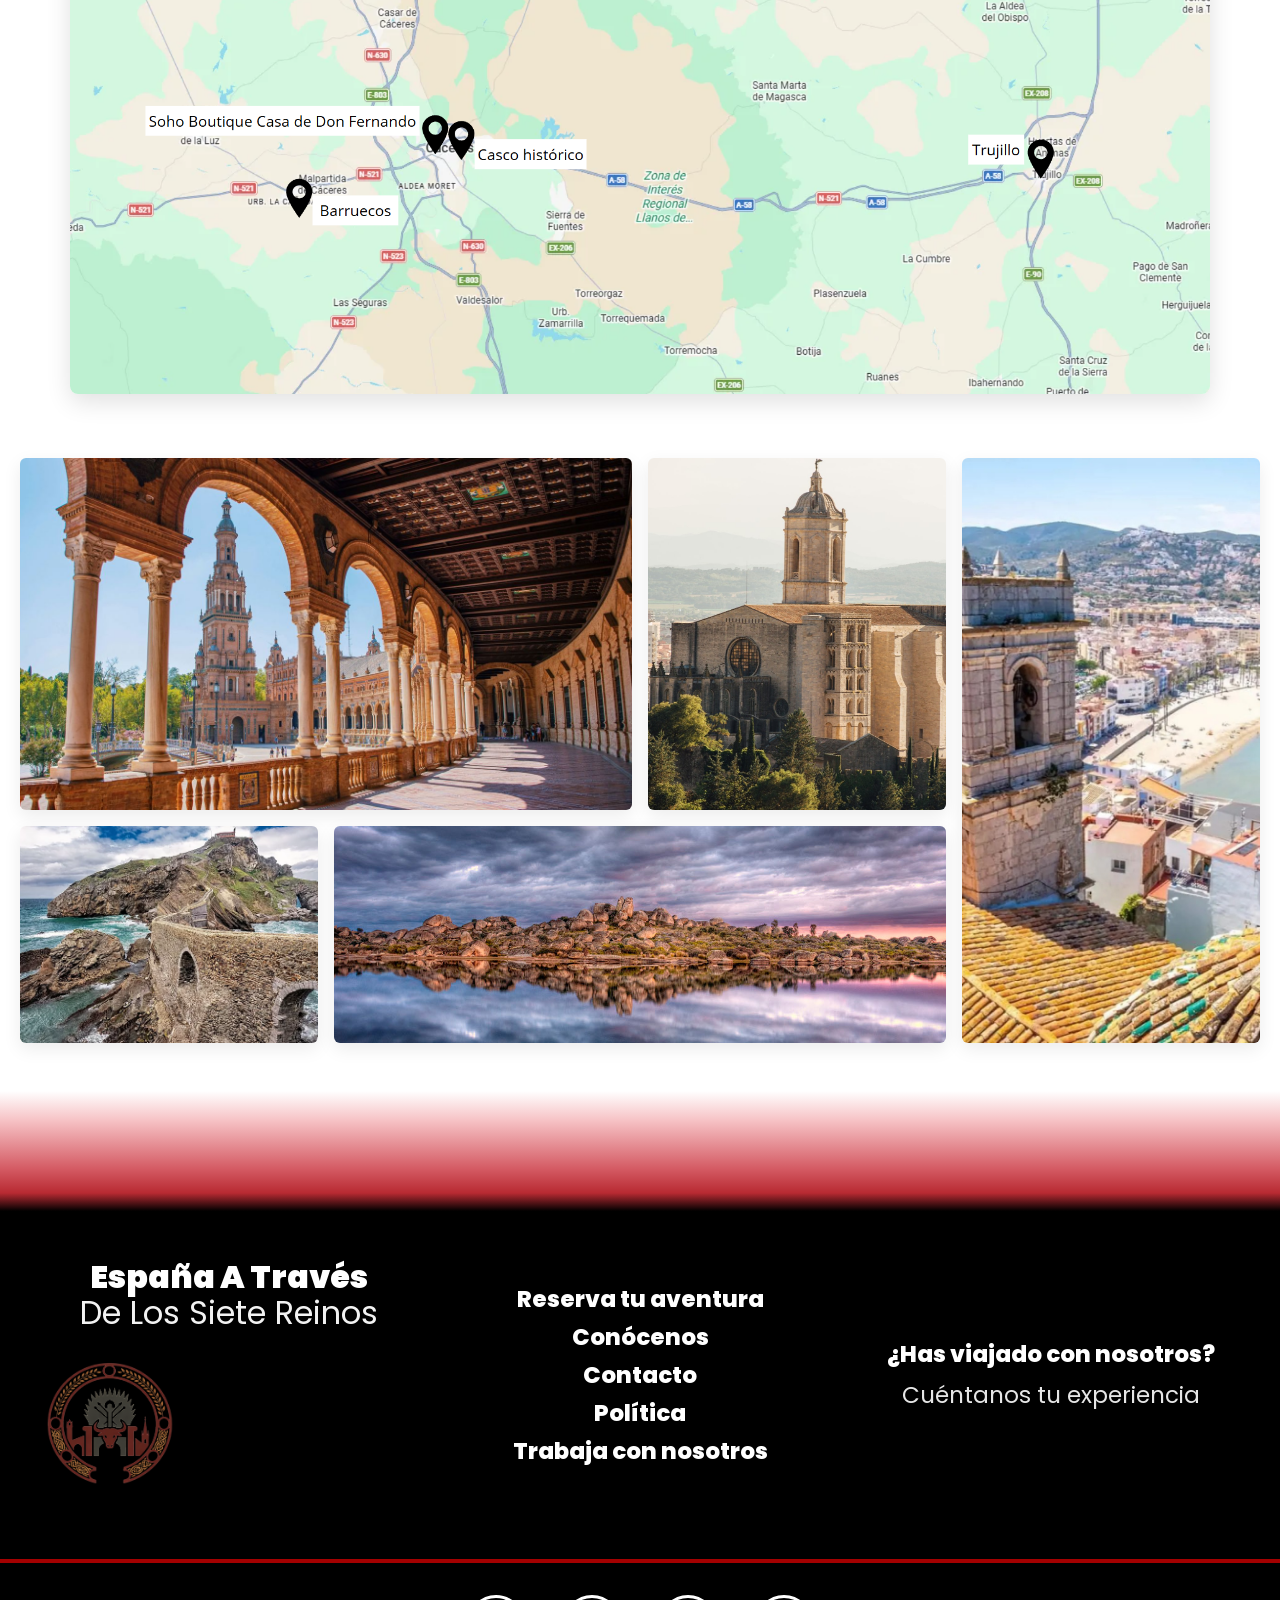
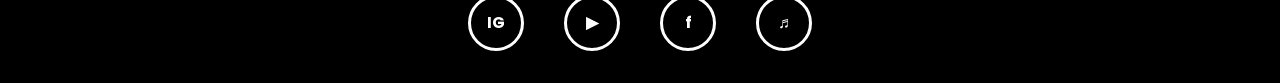
<file: pages/cities/caceres.html>
<!DOCTYPE html>
<html lang="es">

<head>
    <meta charset="UTF-8">
    <meta name="viewport" content="width=device-width, initial-scale=1.0">
    <title>Caceres</title>
    <link href="https://fonts.googleapis.com/css2?family=Poppins:wght@400;600;800;900&display=swap" rel="stylesheet">
    <link rel="stylesheet" href="../../styles/cities.css">

    <link rel="icon" type="image/png" href="../../images/logo.png" />
</head>

<body>
    <header class="site-header">
        <div class="header-inner">
            <div class="brand">
                <span class="brandLarge">
                    España A Través<br>
                    <small class="branSmall">De Los Siete Reinos</small>
                </span>
            </div>
            <nav class="main-nav">
                <a href="../nav/restaurantes.html">Restaurantes</a>
                <a href="../nav/hoteles.html">Hoteles</a>
                <a href="#" class="mainNavFix">¿Qué tanto sabes de Juego de Tronos?</a>
            </nav>

            <a href="../../index.html" class="logo-circle">
                <div class="logo-circle"><img src="../../images/logo.png" alt=""></div>
            </a>
        </div>
    </header>
    <section class="hero" aria-label="Jardines históricos"
        style="background-image: url('../../images/caceresImg/header.png'); min-height: 100vh;">
        <div class="hero-inner">
        </div>
    </section>
    <main class="intro">
        <section class="intro-section">
            <div class="intro-content">
                <div class="intro-text">
                    <p>El casco histórico de Cáceres es uno de los conjuntos
                        medievales mejor conservados de Europa y fue elegido
                        para representar Desembarco del Rey, la capital de los Siete
                        Reinos. Declarada Patrimonio de la Humanidad, esta ciudad
                        transporta al visitante a otra época gracias a sus murallas,
                        palacios, torres y calles empedradas.
                    </p>
                    <p>Pasear por Cáceres es recorrer escenarios reconocibles de
                        la serie, donde se rodaron escenas clave relacionadas con
                        intrigas políticas y conflictos de poder.</p>
                </div>
                <div class="intro-image">
                    <img src="../../images/caceresImg/body1.png" alt="Reales Alcázares de Cáceres">
                </div>
            </div>
            <p class="intro-text-full">Más allá de su vínculo cinematográfico, la ciudad destaca por su tranquilidad, su
                riqueza histórica y su gastronomía basada en productos de la dehesa extremeña, como el jamón ibérico o
                los quesos artesanos.
            </p>
        </section>
        <section class="countries-Map">
            <img src="../../images/caceresImg/map.png" alt="">
        </section>
        <section class="gallery-section">
            <div class="gallery-grid">
                <figure class="gallery-item gallery-sevilla">
                    <a href="sevilla.html">
                        <img src="../../images/gallery/Sevilla%201.jpeg" alt="Sevilla">
                    </a>
                </figure>
                <figure class="gallery-item gallery-gerona">
                    <a href="gerona.html">
                        <img src="../../images/gallery/Gerona%202.jpeg" alt="Gerona">
                    </a>
                </figure>
                <figure class="gallery-item gallery-castellon">
                    <a href="castellon.html">
                        <img src="../../images/gallery/Castellon%203.jpeg" alt="Castellón">
                    </a>
                </figure>
                <figure class="gallery-item gallery-gaztelugatxe">
                    <a href="bilbao.html">
                        <img src="../../images/gallery/Gaxtelugatxe%204.jpeg" alt="Gaztelugatxe">
                    </a>
                </figure>
                <figure class="gallery-item gallery-caceres">
                    <a href="caceres.html">
                        <img src="../../images/gallery/Caceres%205.jpeg" alt="Cáceres">
                    </a>
                </figure>
            </div>
        </section>
    </main>
    <!-- FOOTER -->
    <section class="site-footer" aria-label="Footer">
        <div class="footer-gradient" aria-hidden="true"></div>

        <footer class="footer-inner">
            <div class="footer-col footer-brand">
                <div class="brand">
                    <span class="brandLarge">España A Través<br><small class="branSmall">De Los Siete
                            Reinos</small></span>
                </div>
                <div class="logo-circle footer-logo"><img src="../../images/logo.png" alt=""></div>
            </div>

            <div class="footer-col footer-links">
                <ul>
                    <li>Reserva tu aventura</li>
                    <li>Conócenos</li>
                    <li>Contacto</li>
                    <li>Política</li>
                    <li>Trabaja con nosotros</li>
                </ul>
            </div>

            <div class="footer-col footer-cta">
                <h3>¿Has viajado con nosotros?</h3>
                <p>Cuéntanos tu experiencia</p>
            </div>
        </footer>

        <div class="footer-divider" role="presentation"></div>

        <div class="footer-social" aria-label="Redes sociales">
            <a class="social-icon" href="#" aria-hidden="true">IG</a>
            <a class="social-icon" href="#" aria-hidden="true">▶</a>
            <a class="social-icon" href="#" aria-hidden="true">f</a>
            <a class="social-icon" href="#" aria-hidden="true">♬</a>
        </div>
    </section>

    <script src="../../scripts/cities.js" defer></script>
</body>

</html>
</file>
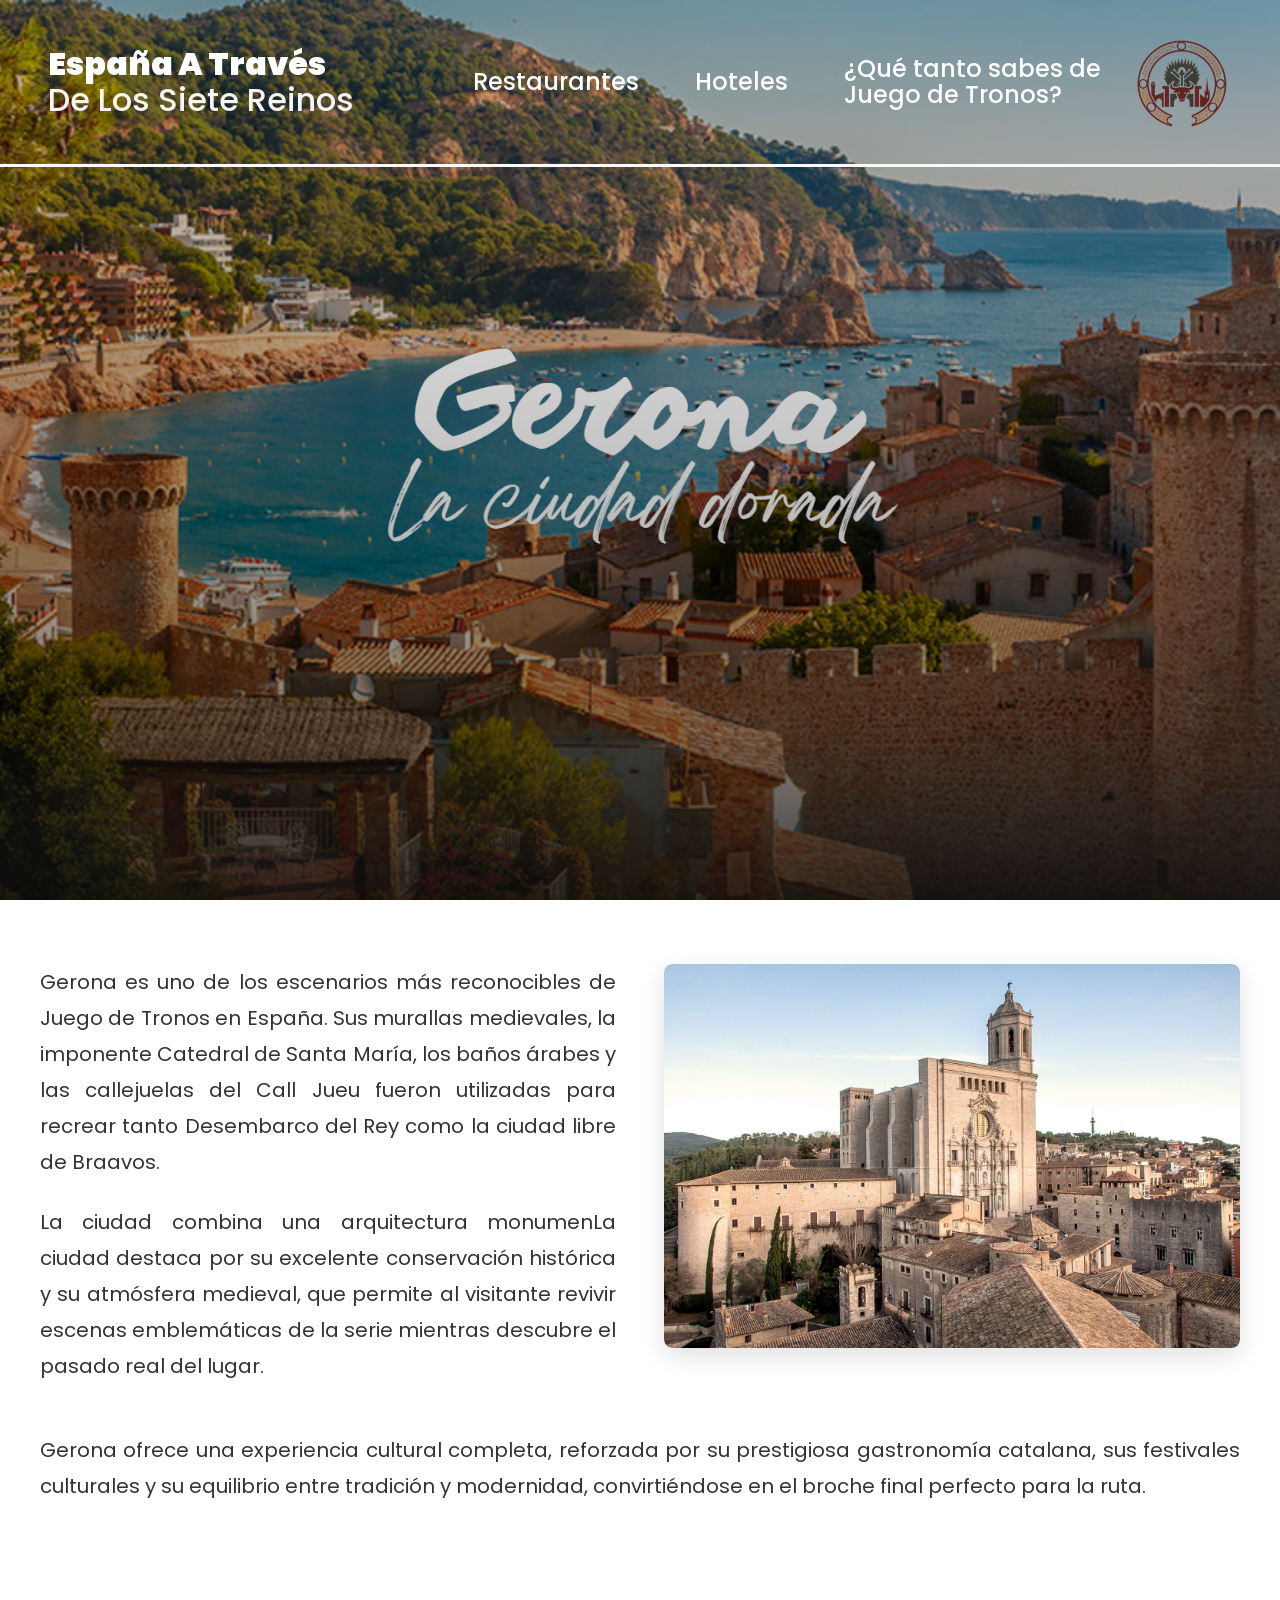
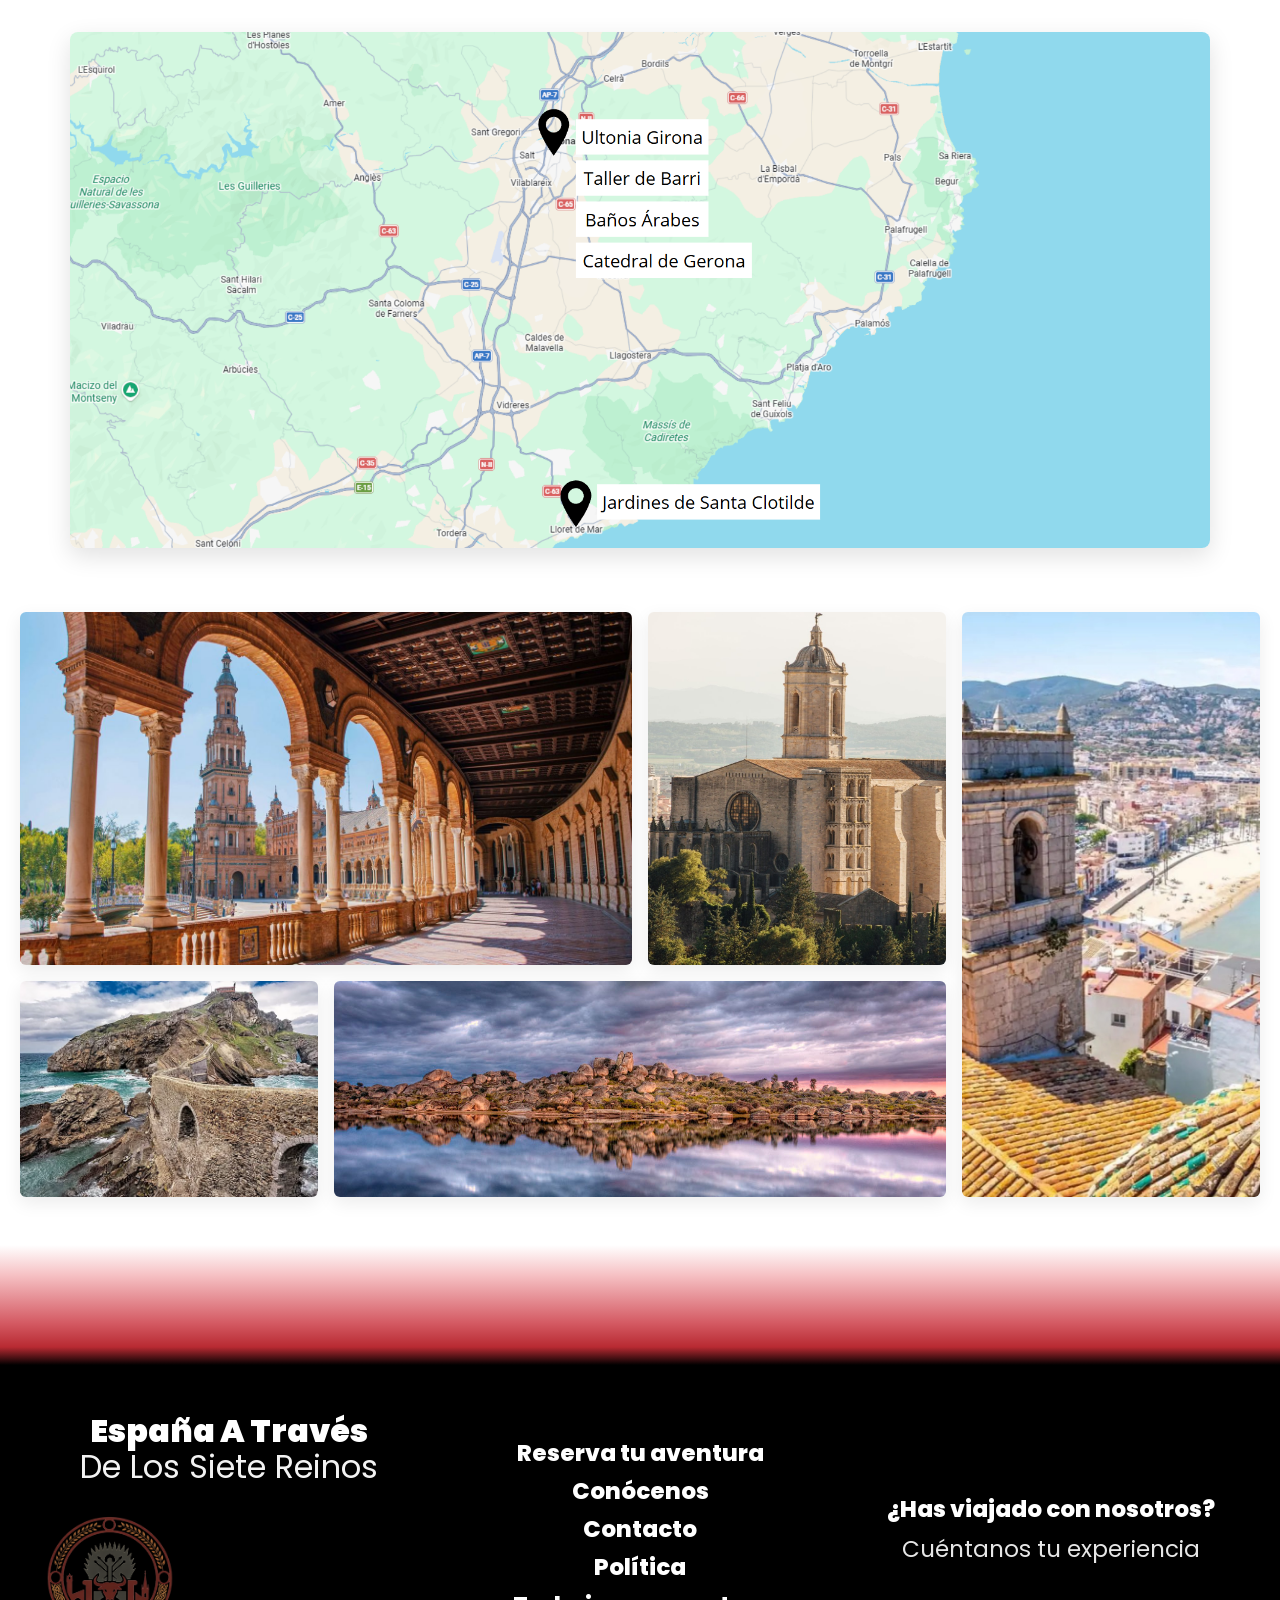
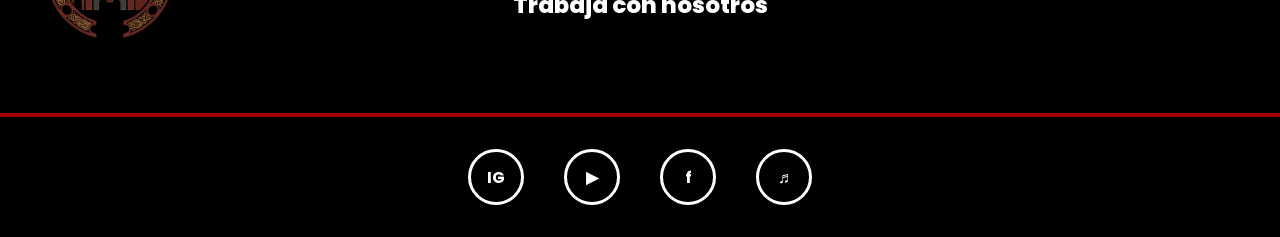
<file: pages/cities/gerona.html>
<!DOCTYPE html>
<html lang="es">

<head>
    <meta charset="UTF-8">
    <meta name="viewport" content="width=device-width, initial-scale=1.0">
    <title>Gerona</title>
    <link href="https://fonts.googleapis.com/css2?family=Poppins:wght@400;600;800;900&display=swap" rel="stylesheet">
    <link rel="stylesheet" href="../../styles/cities.css">

    <link rel="icon" type="image/png" href="../../images/logo.png" />
</head>

<body>
    <header class="site-header">
        <div class="header-inner">
            <div class="brand">
                <span class="brandLarge">
                    España A Través<br>
                    <small class="branSmall">De Los Siete Reinos</small>
                </span>
            </div>
            <nav class="main-nav">
                <a href="../nav/restaurantes.html">Restaurantes</a>
                <a href="../nav/hoteles.html">Hoteles</a>
                <a href="#" class="mainNavFix">¿Qué tanto sabes de Juego de Tronos?</a>
            </nav>

            <a href="../../index.html" class="logo-circle">
                <div class="logo-circle"><img src="../../images/logo.png" alt=""></div>
            </a>
        </div>
    </header>
    <section class="hero" aria-label="Jardines históricos"
        style="background-image: url('../../images/geronaImg/header.png'); min-height: 100vh;">
        <div class="hero-inner">
        </div>
    </section>
    <main class="intro">
        <section class="intro-section">
            <div class="intro-content">
                <div class="intro-text">
                    <p>Gerona es uno de los escenarios más reconocibles de Juego
                        de Tronos en España. Sus murallas medievales, la imponente
                        Catedral de Santa María, los baños árabes y las callejuelas del
                        Call Jueu fueron utilizadas para recrear tanto Desembarco del
                        Rey como la ciudad libre de Braavos.</p>
                    <p>La ciudad combina una arquitectura monumenLa ciudad destaca por su excelente conservación
                        histórica y
                        su atmósfera medieval, que permite al visitante revivir
                        escenas emblemáticas de la serie mientras descubre el
                        pasado real del lugar.</p>
                </div>
                <div class="intro-image">
                    <img src="../../images/geronaImg/body1.png" alt="Reales Alcázares de Gerona">
                </div>
            </div>
            <p class="intro-text-full">Gerona ofrece una experiencia cultural completa, reforzada por su prestigiosa
                gastronomía catalana, sus festivales culturales y su equilibrio entre tradición y modernidad,
                convirtiéndose en el broche final perfecto para la ruta.</p>
        </section>
        <section class="countries-Map">
            <img src="../../images/geronaImg/map.png" alt="Mapa de Gerona">
        </section>
        <section class="gallery-section">
            <div class="gallery-grid">
                <figure class="gallery-item gallery-sevilla">
                    <a href="sevilla.html">
                        <img src="../../images/gallery/Sevilla%201.jpeg" alt="Sevilla">
                    </a>
                </figure>
                <figure class="gallery-item gallery-gerona">
                    <a href="gerona.html">
                        <img src="../../images/gallery/Gerona%202.jpeg" alt="Gerona">
                    </a>
                </figure>
                <figure class="gallery-item gallery-castellon">
                    <a href="castellon.html">
                        <img src="../../images/gallery/Castellon%203.jpeg" alt="Castellón">
                    </a>
                </figure>
                <figure class="gallery-item gallery-gaztelugatxe">
                    <a href="bilbao.html">
                        <img src="../../images/gallery/Gaxtelugatxe%204.jpeg" alt="Gaztelugatxe">
                    </a>
                </figure>
                <figure class="gallery-item gallery-caceres">
                    <a href="caceres.html">
                        <img src="../../images/gallery/Caceres%205.jpeg" alt="Cáceres">
                    </a>
                </figure>
            </div>
        </section>
    </main>
    <!-- FOOTER -->
    <section class="site-footer" aria-label="Footer">
        <div class="footer-gradient" aria-hidden="true"></div>

        <footer class="footer-inner">
            <div class="footer-col footer-brand">
                <div class="brand">
                    <span class="brandLarge">España A Través<br><small class="branSmall">De Los Siete
                            Reinos</small></span>
                </div>
                <div class="logo-circle footer-logo"><img src="../../images/logo.png" alt=""></div>
            </div>

            <div class="footer-col footer-links">
                <ul>
                    <li>Reserva tu aventura</li>
                    <li>Conócenos</li>
                    <li>Contacto</li>
                    <li>Política</li>
                    <li>Trabaja con nosotros</li>
                </ul>
            </div>

            <div class="footer-col footer-cta">
                <h3>¿Has viajado con nosotros?</h3>
                <p>Cuéntanos tu experiencia</p>
            </div>
        </footer>

        <div class="footer-divider" role="presentation"></div>

        <div class="footer-social" aria-label="Redes sociales">
            <a class="social-icon" href="#" aria-hidden="true">IG</a>
            <a class="social-icon" href="#" aria-hidden="true">▶</a>
            <a class="social-icon" href="#" aria-hidden="true">f</a>
            <a class="social-icon" href="#" aria-hidden="true">♬</a>
        </div>
    </section>

    <script src="../../scripts/cities.js" defer></script>
</body>

</html>
</file>
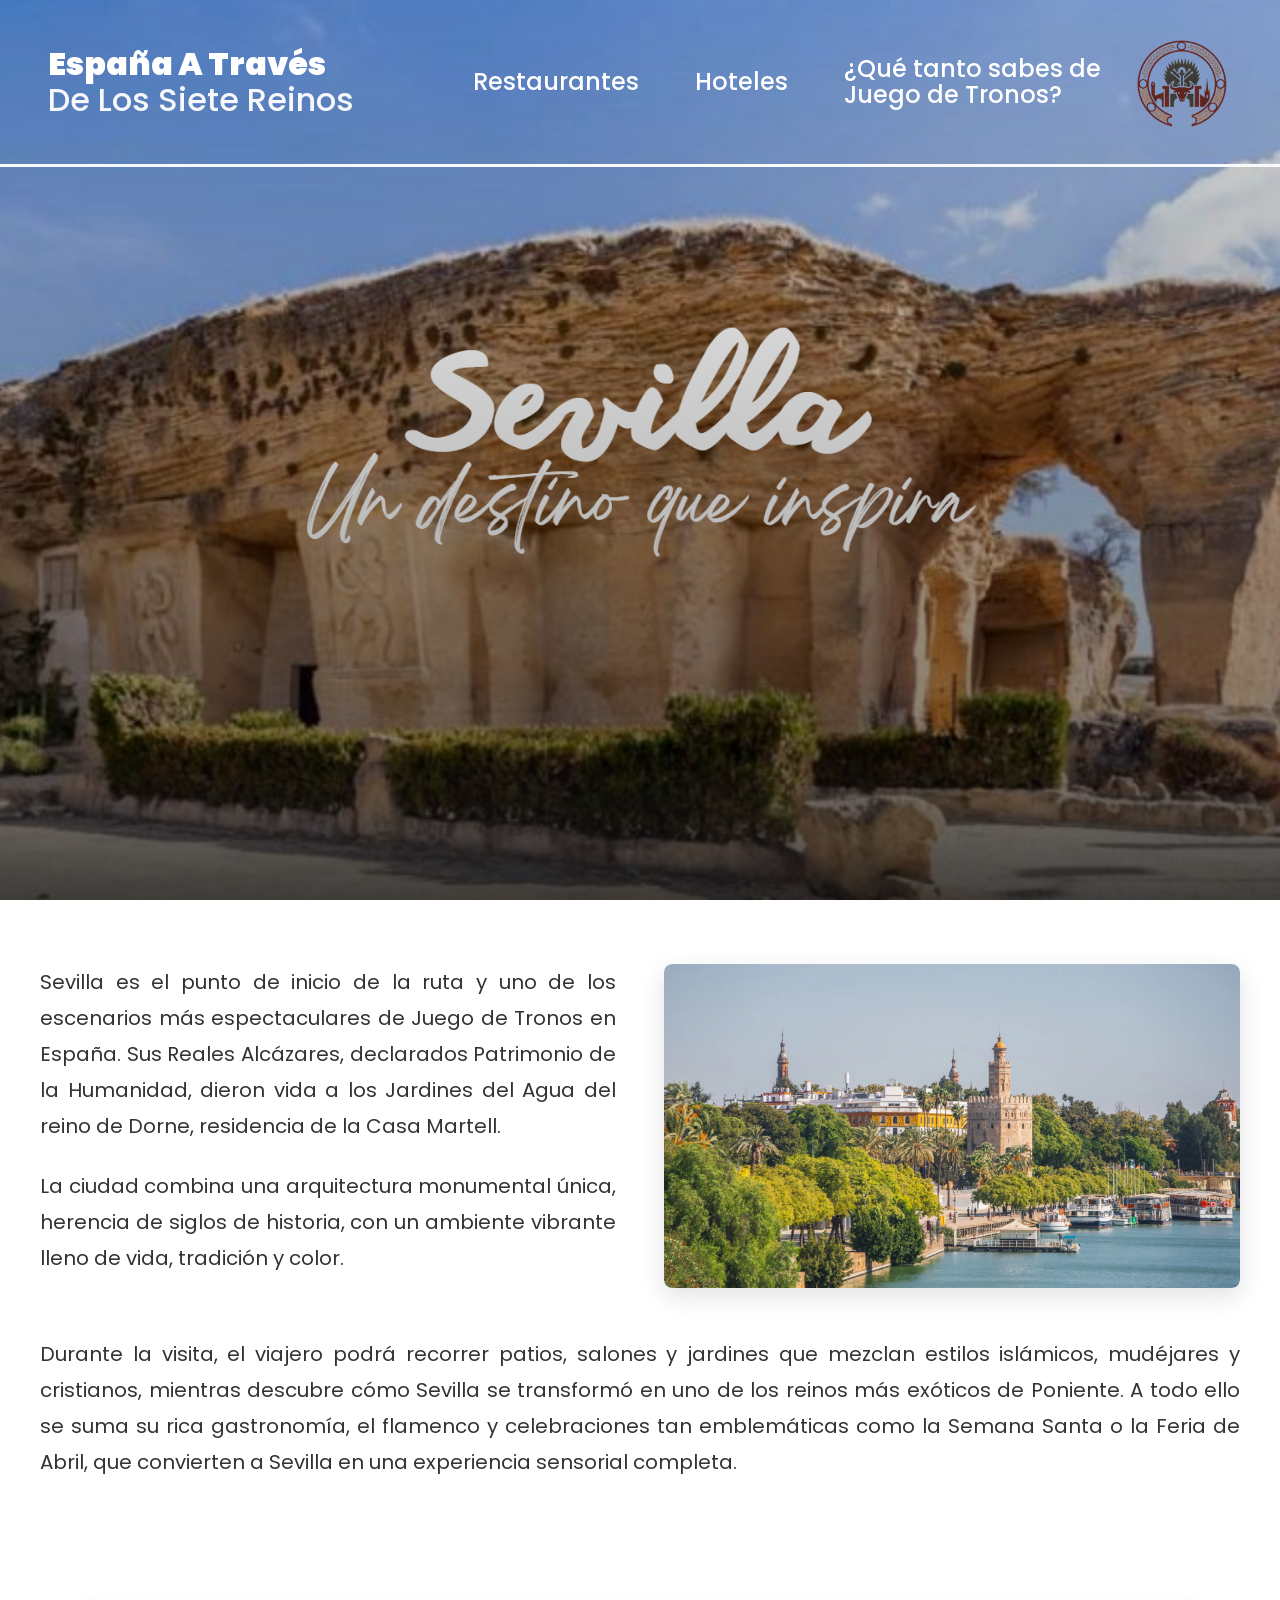
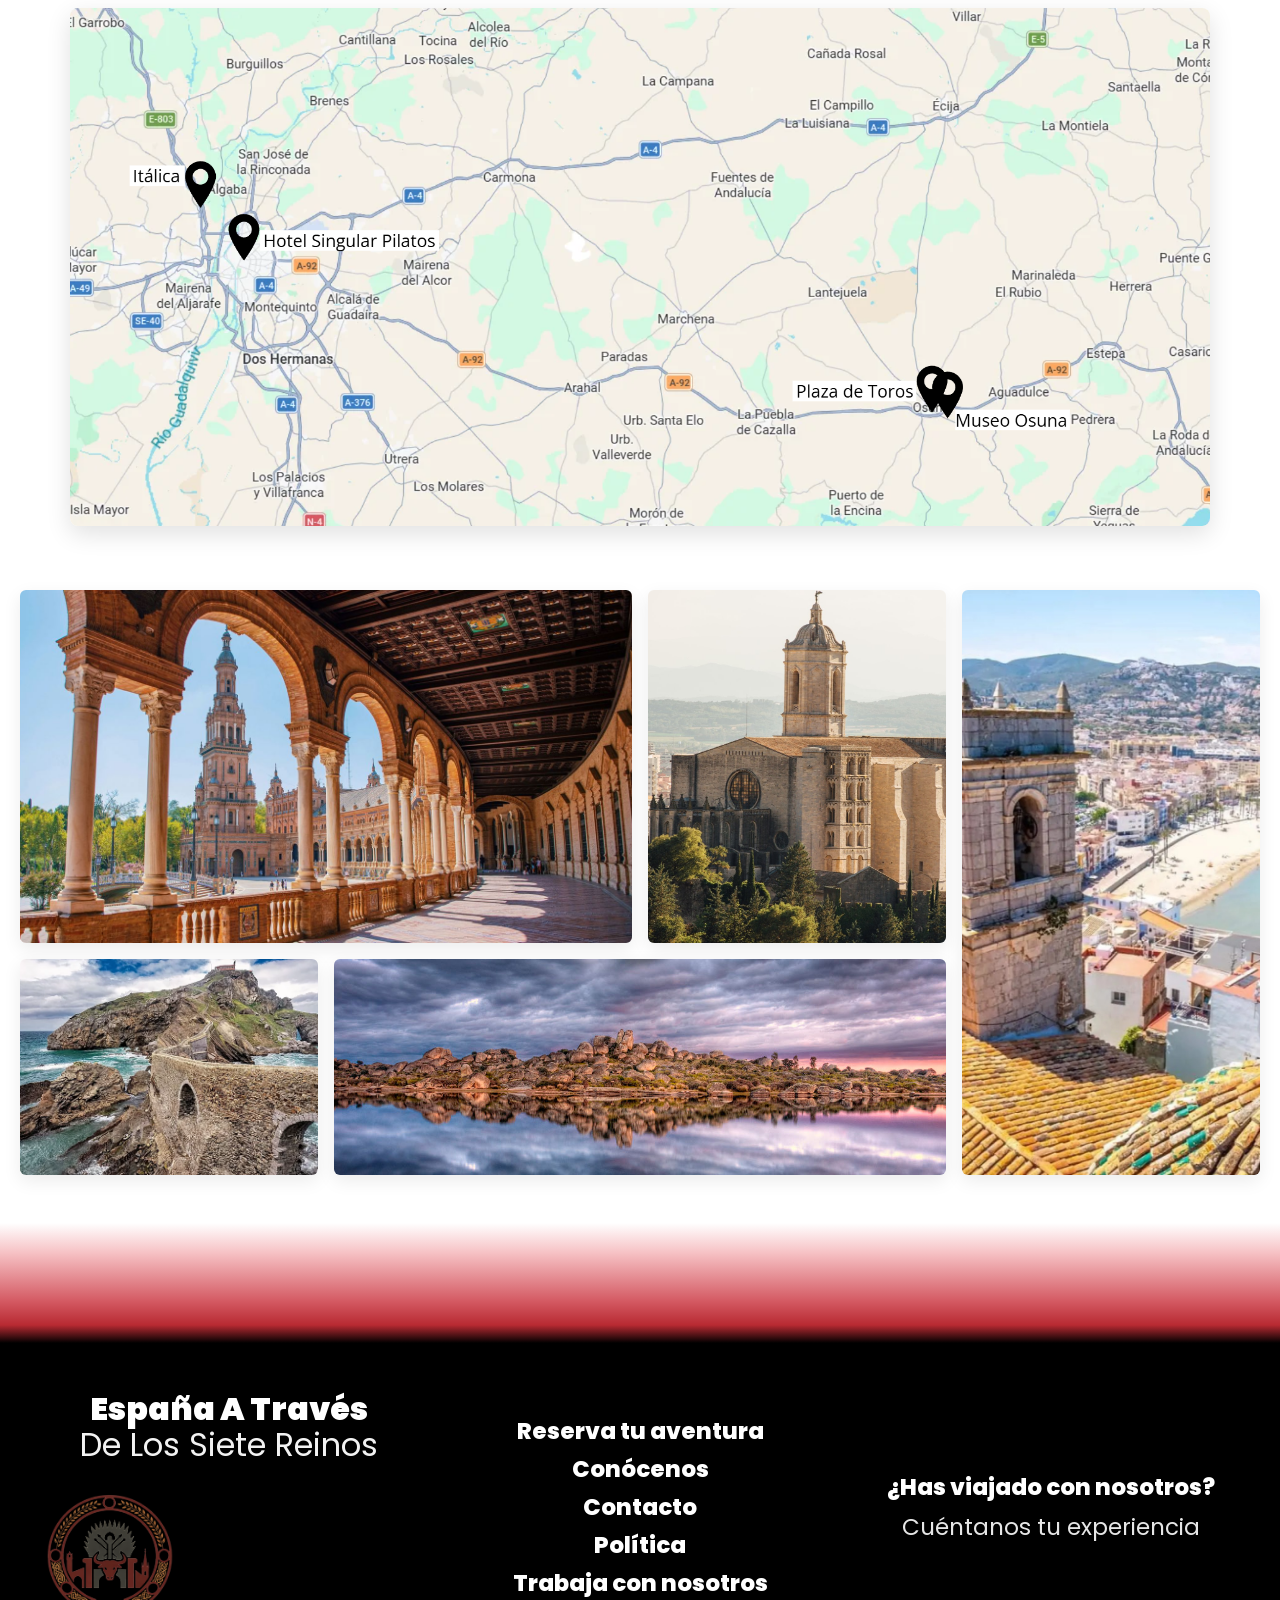
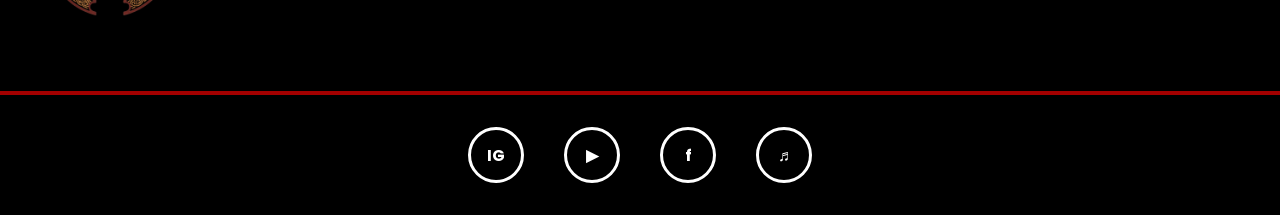
<file: pages/cities/sevilla.html>
<!DOCTYPE html>
<html lang="es">

<head>
    <meta charset="UTF-8">
    <meta name="viewport" content="width=device-width, initial-scale=1.0">
    <title>Sevilla</title>
    <link href="https://fonts.googleapis.com/css2?family=Poppins:wght@400;600;800;900&display=swap" rel="stylesheet">
    <link rel="stylesheet" href="../../styles/cities.css">

    <link rel="icon" type="image/png" href="../../images/logo.png" />
</head>

<body>
    <header class="site-header">
        <div class="header-inner">
            <div class="brand">
                <span class="brandLarge">
                    España A Través<br>
                    <small class="branSmall">De Los Siete Reinos</small>
                </span>
            </div>
            <nav class="main-nav">
                <a href="../nav/restaurantes.html">Restaurantes</a>
                <a href="../nav/hoteles.html">Hoteles</a>
                <a href="#" class="mainNavFix">¿Qué tanto sabes de Juego de Tronos?</a>
            </nav>
            <a href="../../index.html" class="logo-circle">
                <div class="logo-circle"><img src="../../images/logo.png" alt=""></div>
            </a>
        </div>
    </header>
    <section class="hero" aria-label="Jardines históricos"
        style="background-image: url('../../images/sevillaImg/header.png'); min-height: 100vh;">
        <div class="hero-inner">
        </div>
    </section>
    <main class="intro">
        <section class="intro-section">
            <div class="intro-content">
                <div class="intro-text">
                    <p>Sevilla es el punto de inicio de la ruta y uno de los escenarios más espectaculares de Juego de
                        Tronos en España. Sus Reales Alcázares, declarados Patrimonio de la Humanidad, dieron vida a los
                        Jardines del Agua del reino de Dorne, residencia de la Casa Martell.</p>
                    <p>La ciudad combina una arquitectura monumental única, herencia de siglos de historia, con un
                        ambiente vibrante lleno de vida, tradición y color.</p>
                </div>
                <div class="intro-image">
                    <img src="../../images/sevillaImg/body1.png" alt="Reales Alcázares de Sevilla">
                </div>
            </div>
            <p class="intro-text-full">Durante la visita, el viajero podrá recorrer patios, salones y jardines que
                mezclan estilos islámicos, mudéjares y cristianos, mientras descubre cómo Sevilla se transformó en uno
                de los reinos más exóticos de Poniente. A todo ello se suma su rica gastronomía, el flamenco y
                celebraciones tan emblemáticas como la Semana Santa o la Feria de Abril, que convierten a Sevilla en una
                experiencia sensorial completa.</p>
        </section>
        <section class="countries-Map">
            <img src="../../images/sevillaImg/map.png" alt="">
        </section>
        <section class="gallery-section">
            <div class="gallery-grid">
                <figure class="gallery-item gallery-sevilla">
                    <a href="sevilla.html">
                        <img src="../../images/gallery/Sevilla%201.jpeg" alt="Sevilla">
                    </a>
                </figure>
                <figure class="gallery-item gallery-gerona">
                    <a href="gerona.html">
                        <img src="../../images/gallery/Gerona%202.jpeg" alt="Gerona">
                    </a>
                </figure>
                <figure class="gallery-item gallery-castellon">
                    <a href="castellon.html">
                        <img src="../../images/gallery/Castellon%203.jpeg" alt="Castellón">
                    </a>
                </figure>
                <figure class="gallery-item gallery-gaztelugatxe">
                    <a href="bilbao.html">
                        <img src="../../images/gallery/Gaxtelugatxe%204.jpeg" alt="Gaztelugatxe">
                    </a>
                </figure>
                <figure class="gallery-item gallery-caceres">
                    <a href="caceres.html">
                        <img src="../../images/gallery/Caceres%205.jpeg" alt="Cáceres">
                    </a>
                </figure>
            </div>
        </section>
    </main>
    <!-- FOOTER -->
    <section class="site-footer" aria-label="Footer">
        <div class="footer-gradient" aria-hidden="true"></div>

        <footer class="footer-inner">
            <div class="footer-col footer-brand">
                <div class="brand">
                    <span class="brandLarge">España A Través<br><small class="branSmall">De Los Siete
                            Reinos</small></span>
                </div>
                <div class="logo-circle footer-logo"><img src="../../images/logo.png" alt=""></div>
            </div>

            <div class="footer-col footer-links">
                <ul>
                    <li>Reserva tu aventura</li>
                    <li>Conócenos</li>
                    <li>Contacto</li>
                    <li>Política</li>
                    <li>Trabaja con nosotros</li>
                </ul>
            </div>

            <div class="footer-col footer-cta">
                <h3>¿Has viajado con nosotros?</h3>
                <p>Cuéntanos tu experiencia</p>
            </div>
        </footer>

        <div class="footer-divider" role="presentation"></div>

        <div class="footer-social" aria-label="Redes sociales">
            <a class="social-icon" href="#" aria-hidden="true">IG</a>
            <a class="social-icon" href="#" aria-hidden="true">▶</a>
            <a class="social-icon" href="#" aria-hidden="true">f</a>
            <a class="social-icon" href="#" aria-hidden="true">♬</a>
        </div>
    </section>

    <script src="../../scripts/cities.js" defer></script>
</body>

</html>
</file>
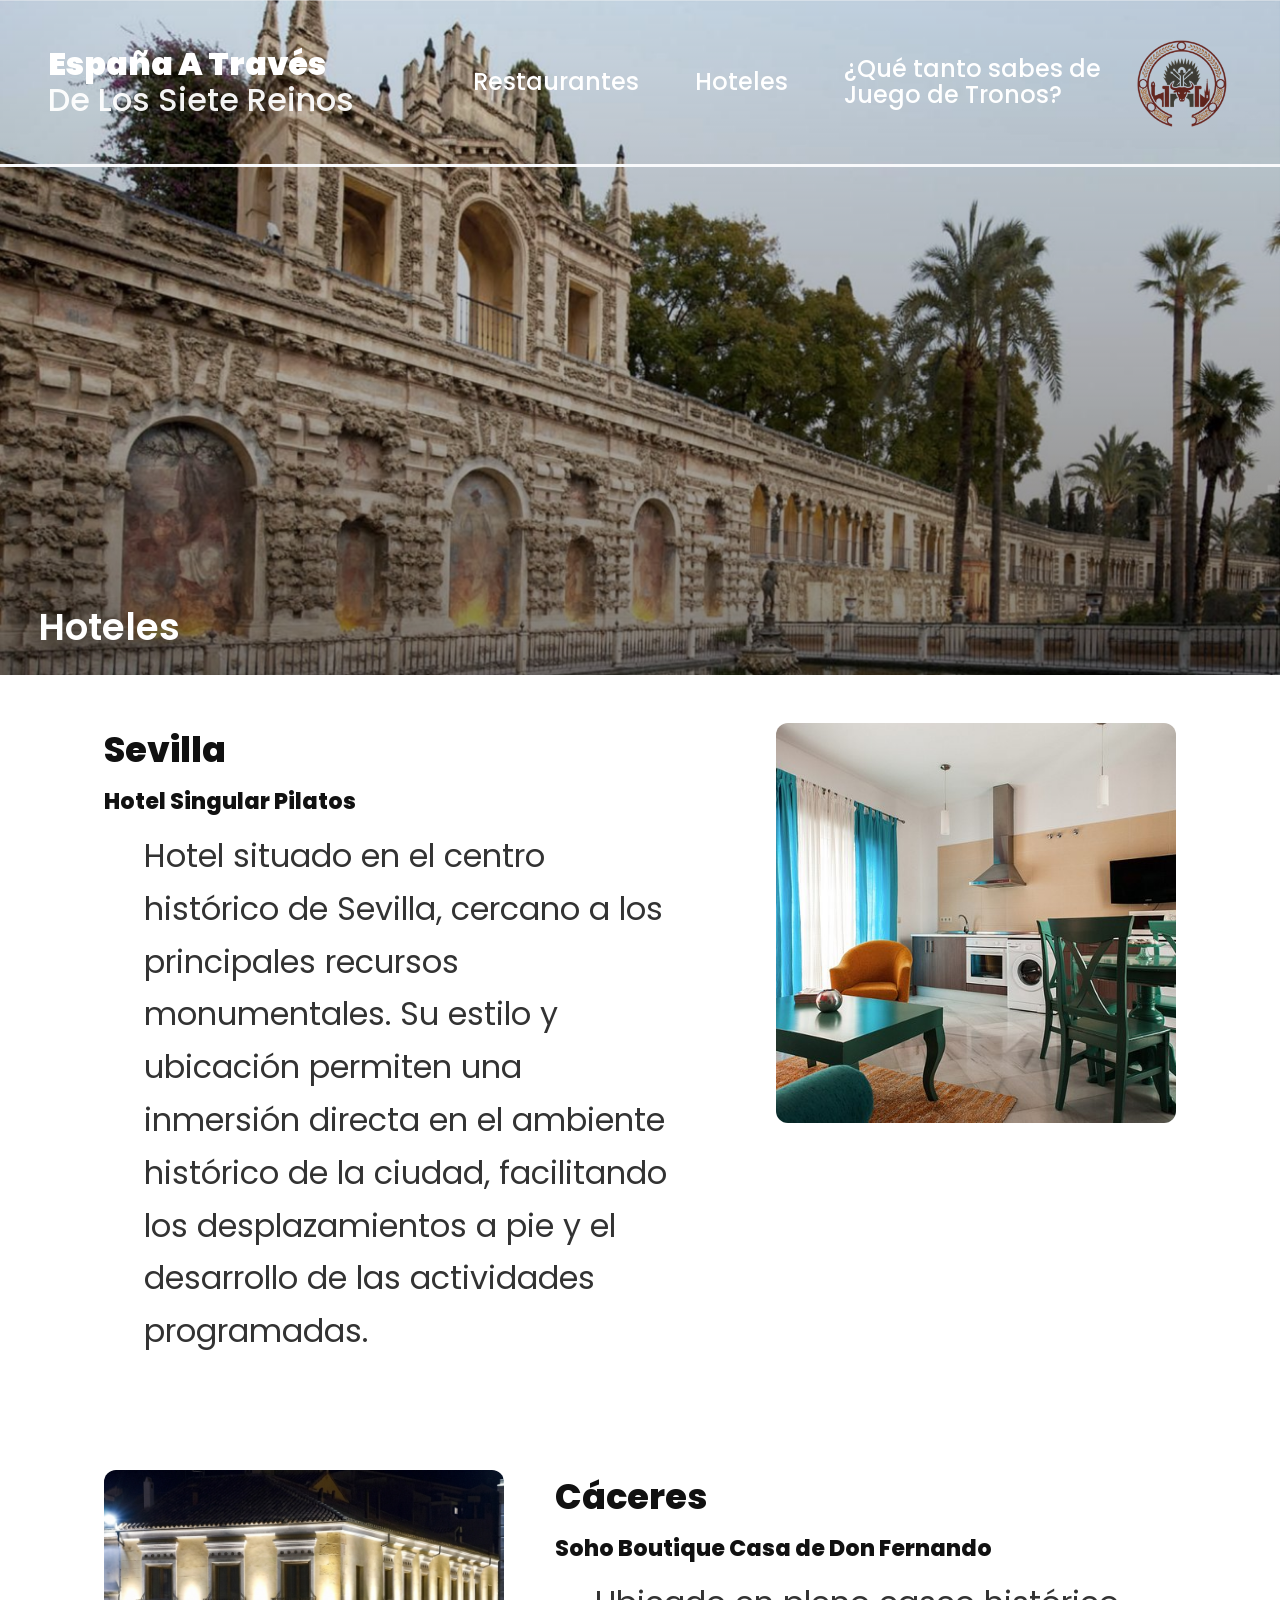
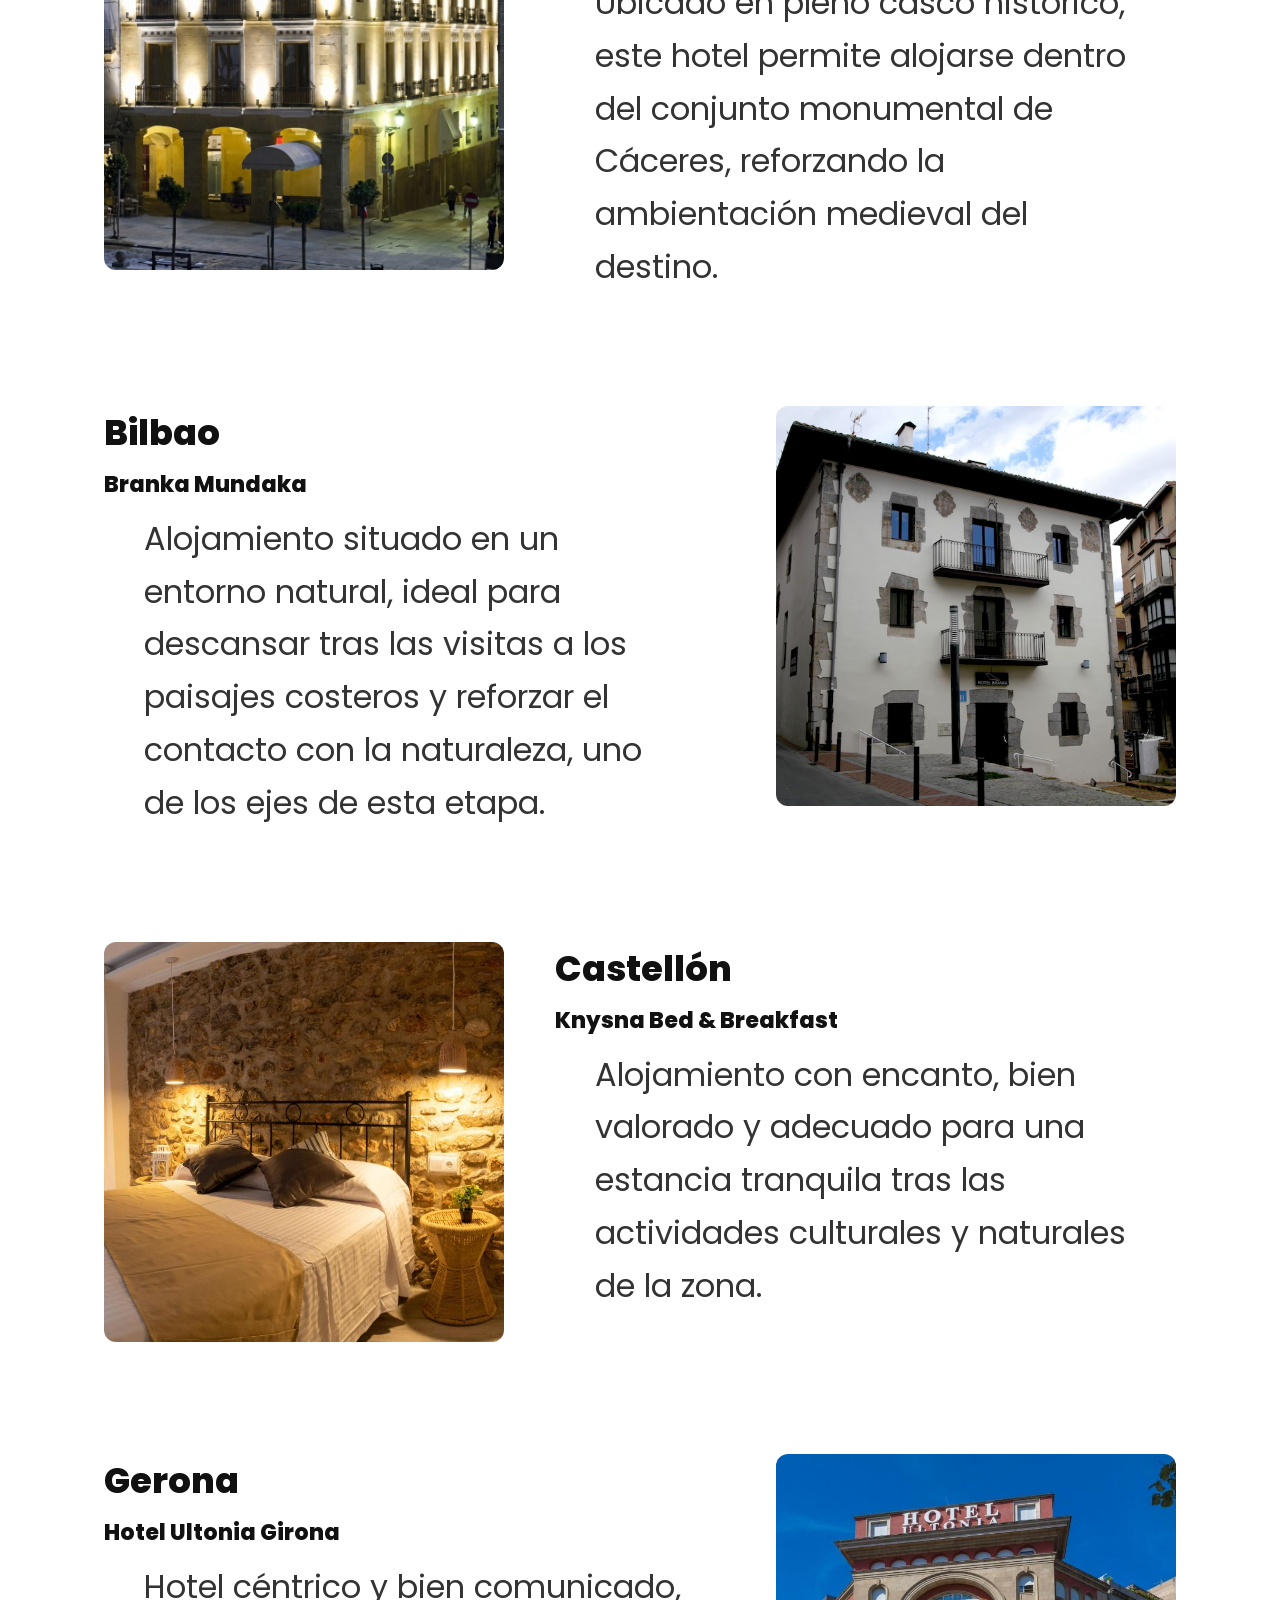
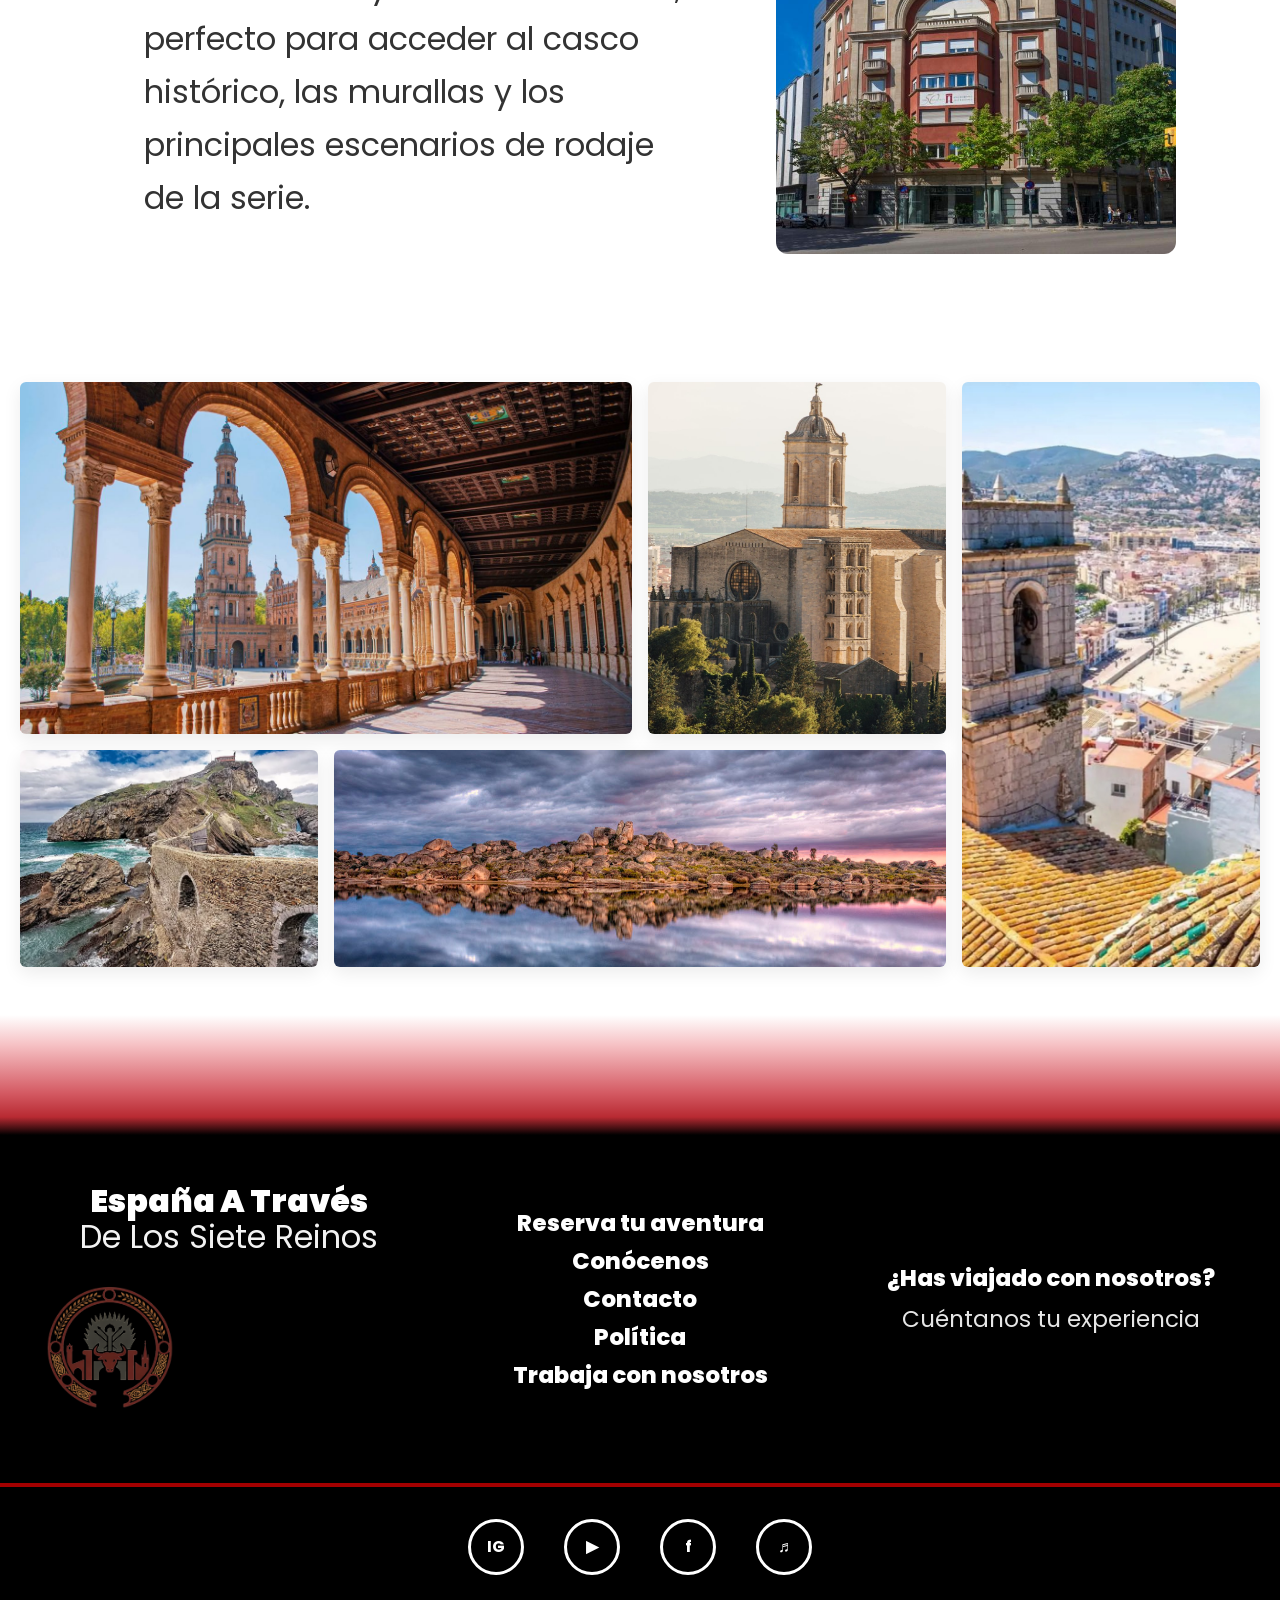
<file: pages/nav/hoteles.html>
<!DOCTYPE html>
<html lang="es">

<head>
    <meta charset="UTF-8">
    <meta name="viewport" content="width=device-width, initial-scale=1.0">
    <title>Hoteles</title>
    <link href="https://fonts.googleapis.com/css2?family=Poppins:wght@400;600;800;900&display=swap" rel="stylesheet">
    <link rel="stylesheet" href="../../styles/main.css">
    <link rel="stylesheet" href="../../styles/nav.css">
    <link rel="icon" type="image/png" href="../../images/logo.png" />
</head>

<body>
    <header class="site-header">
        <div class="header-inner">
            <div class="brand">
                <span class="brandLarge">
                    España A Través<br>
                    <small class="branSmall">De Los Siete Reinos</small>
                </span>
            </div>
            <nav class="main-nav">
                <a href="restaurantes.html">Restaurantes</a>
                <a href="hoteles.html">Hoteles</a>
                <a href="#" class="mainNavFix">¿Qué tanto sabes de Juego de Tronos?</a>
            </nav>
            <a href="../../index.html" class="logo-circle"><img src="../../images/logo.png" alt="Logo"></a>
        </div>
    </header>

    <section class="hero" aria-label="Hoteles">
        <div class="hero-inner">
            <h1>Hoteles</h1>
        </div>
    </section>

    <main class="intro">
        <section class="hoteles">
            <ul class="hotel-list">
                <li class="hotel-item with-image">
                    <div class="hotel-content">
                        <strong>Sevilla</strong>
                        <h3>Hotel Singular Pilatos</h3>
                        <p>Hotel situado en el centro histórico de Sevilla, cercano a los principales recursos monumentales. Su estilo y ubicación permiten una inmersión directa en el ambiente histórico de la ciudad, facilitando los desplazamientos a pie y el desarrollo de las actividades programadas.</p>
                    </div>
                    <img src="../../images/hotelImg/1.png" alt="Hotel Singular Pilatos" class="hotel-image" />
                </li>

                <li class="hotel-item with-image image-left">
                    
                    <div class="hotel-content">
                        <strong>Cáceres</strong>
                        <h3>Soho Boutique Casa de Don Fernando</h3>
                        <p>Ubicado en pleno casco histórico, este hotel permite alojarse dentro del conjunto monumental de Cáceres, reforzando la ambientación medieval del destino.</p>
                    </div>
                    <img src="../../images/hotelImg/2.png" alt="Soho Boutique Casa de Don Fernando" class="hotel-image" />
                </li>

                <li class="hotel-item with-image">
                    <div class="hotel-content">
                        <strong>Bilbao</strong>
                        <h3>Branka Mundaka</h3>
                        <p>Alojamiento situado en un entorno natural, ideal para descansar tras las visitas a los paisajes costeros y reforzar el contacto con la naturaleza, uno de los ejes de esta etapa.</p>
                    </div>
                    <img src="../../images/hotelImg/3.png" alt="Branka Mundaka" class="hotel-image" />
                </li>

                <li class="hotel-item with-image image-left">
                    
                    <div class="hotel-content">
                        <strong>Castellón</strong>
                        <h3>Knysna Bed & Breakfast</h3>
                        <p>Alojamiento con encanto, bien valorado y adecuado para una estancia tranquila tras las actividades culturales y naturales de la zona.</p>
                    </div>
                    <img src="../../images/hotelImg/4.png" alt="Knysna Bed & Breakfast" class="hotel-image" />
                </li>

                <li class="hotel-item with-image">
                    <div class="hotel-content">
                        <strong>Gerona</strong>
                        <h3>Hotel Ultonia Girona</h3>
                        <p>Hotel céntrico y bien comunicado, perfecto para acceder al casco histórico, las murallas y los principales escenarios de rodaje de la serie.</p>
                    </div>
                    <img src="../../images/hotelImg/5.png" alt="Hotel Ultonia Girona" class="hotel-image" />
                </li>
            </ul>
        </section>

        <section class="gallery-section">
            <div class="gallery-grid">
                <figure class="gallery-item gallery-sevilla">
                    <a href="../cities/sevilla.html">
                        <img src="../../images/gallery/Sevilla%201.jpeg" alt="Sevilla">
                    </a>
                </figure>
                <figure class="gallery-item gallery-gerona">
                    <a href="../cities/gerona.html">
                        <img src="../../images/gallery/Gerona%202.jpeg" alt="Gerona">
                    </a>
                </figure>
                <figure class="gallery-item gallery-castellon">
                    <a href="../cities/castellon.html">
                        <img src="../../images/gallery/Castellon%203.jpeg" alt="Castellón">
                    </a>
                </figure>
                <figure class="gallery-item gallery-gaztelugatxe">
                    <a href="../cities/bilbao.html">
                        <img src="../../images/gallery/Gaxtelugatxe%204.jpeg" alt="Gaztelugatxe">
                    </a>
                </figure>
                <figure class="gallery-item gallery-caceres">
                    <a href="../cities/caceres.html">
                        <img src="../../images/gallery/Caceres%205.jpeg" alt="Cáceres">
                    </a>
                </figure>
            </div>
        </section>
    </main>

    <section class="site-footer" aria-label="Footer">
        <div class="footer-gradient" aria-hidden="true"></div>

        <footer class="footer-inner">
            <div class="footer-col footer-brand">
                <div class="brand">
                    <span class="brandLarge">España A Través<br><small class="branSmall">De Los Siete Reinos</small></span>
                </div>
                <div class="logo-circle footer-logo"><img src="../../images/logo.png" alt="Logo"></div>
            </div>

            <div class="footer-col footer-links">
                <ul>
                    <li>Reserva tu aventura</li>
                    <li>Conócenos</li>
                    <li>Contacto</li>
                    <li>Política</li>
                    <li>Trabaja con nosotros</li>
                </ul>
            </div>

            <div class="footer-col footer-cta">
                <h3>¿Has viajado con nosotros?</h3>
                <p>Cuéntanos tu experiencia</p>
            </div>
        </footer>

        <div class="footer-divider" role="presentation"></div>

        <div class="footer-social" aria-label="Redes sociales">
            <a class="social-icon" href="#" aria-hidden="true">IG</a>
            <a class="social-icon" href="#" aria-hidden="true">▶</a>
            <a class="social-icon" href="#" aria-hidden="true">f</a>
            <a class="social-icon" href="#" aria-hidden="true">♬</a>
        </div>
    </section>

    <script src="../../scripts/main.js" defer></script>
</body>

</html>
</file>
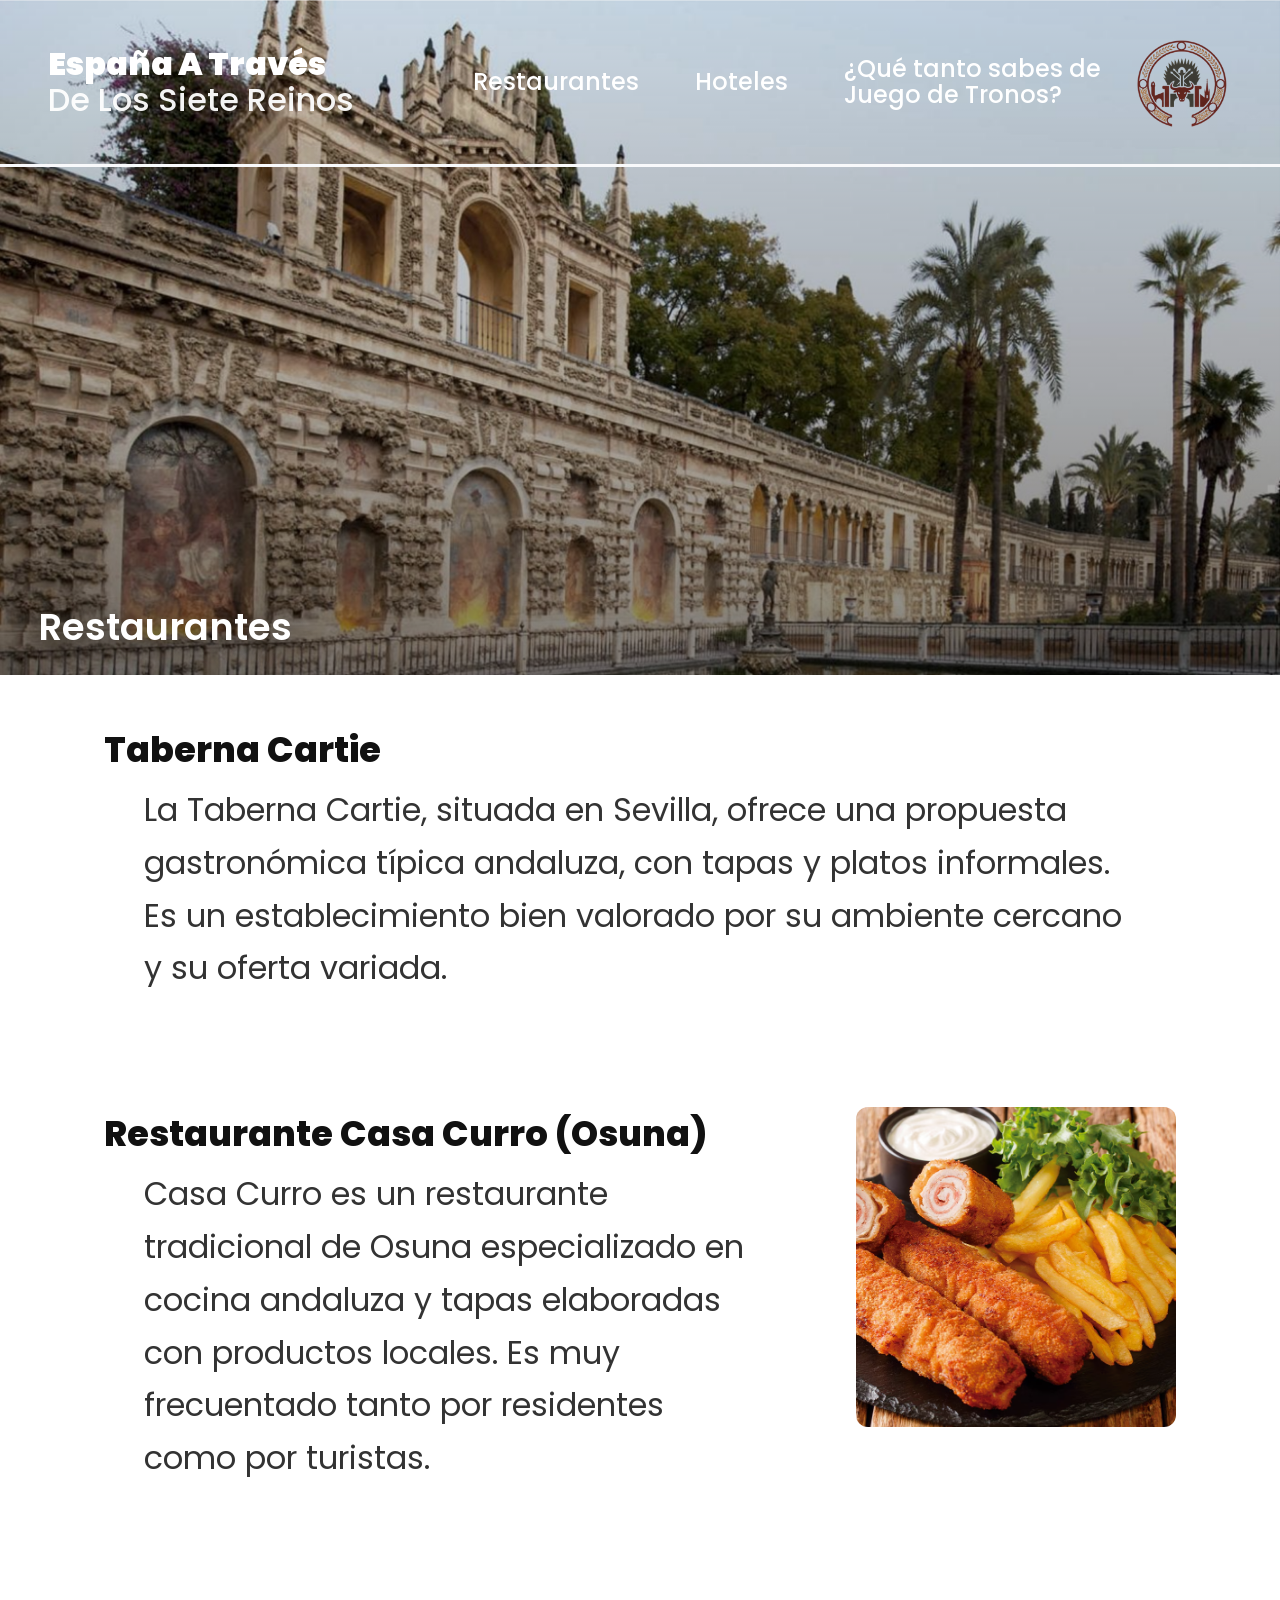
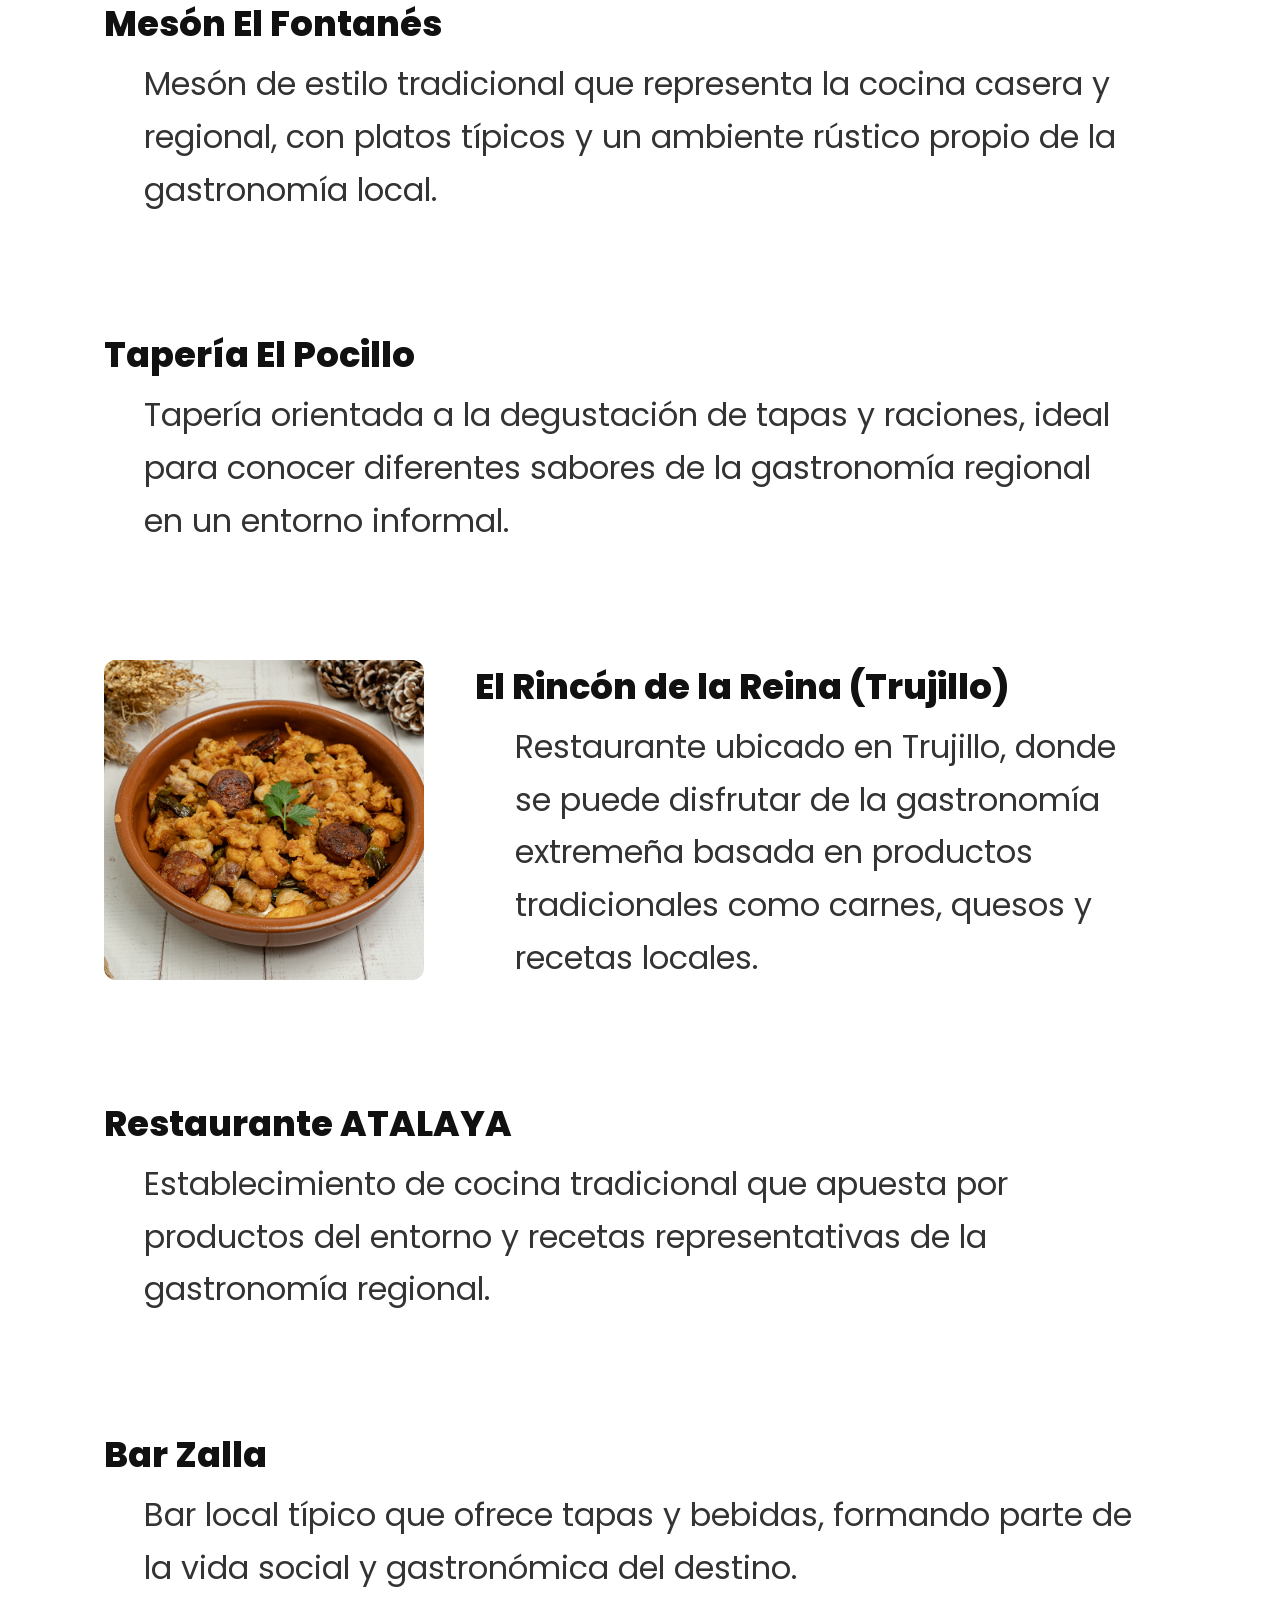
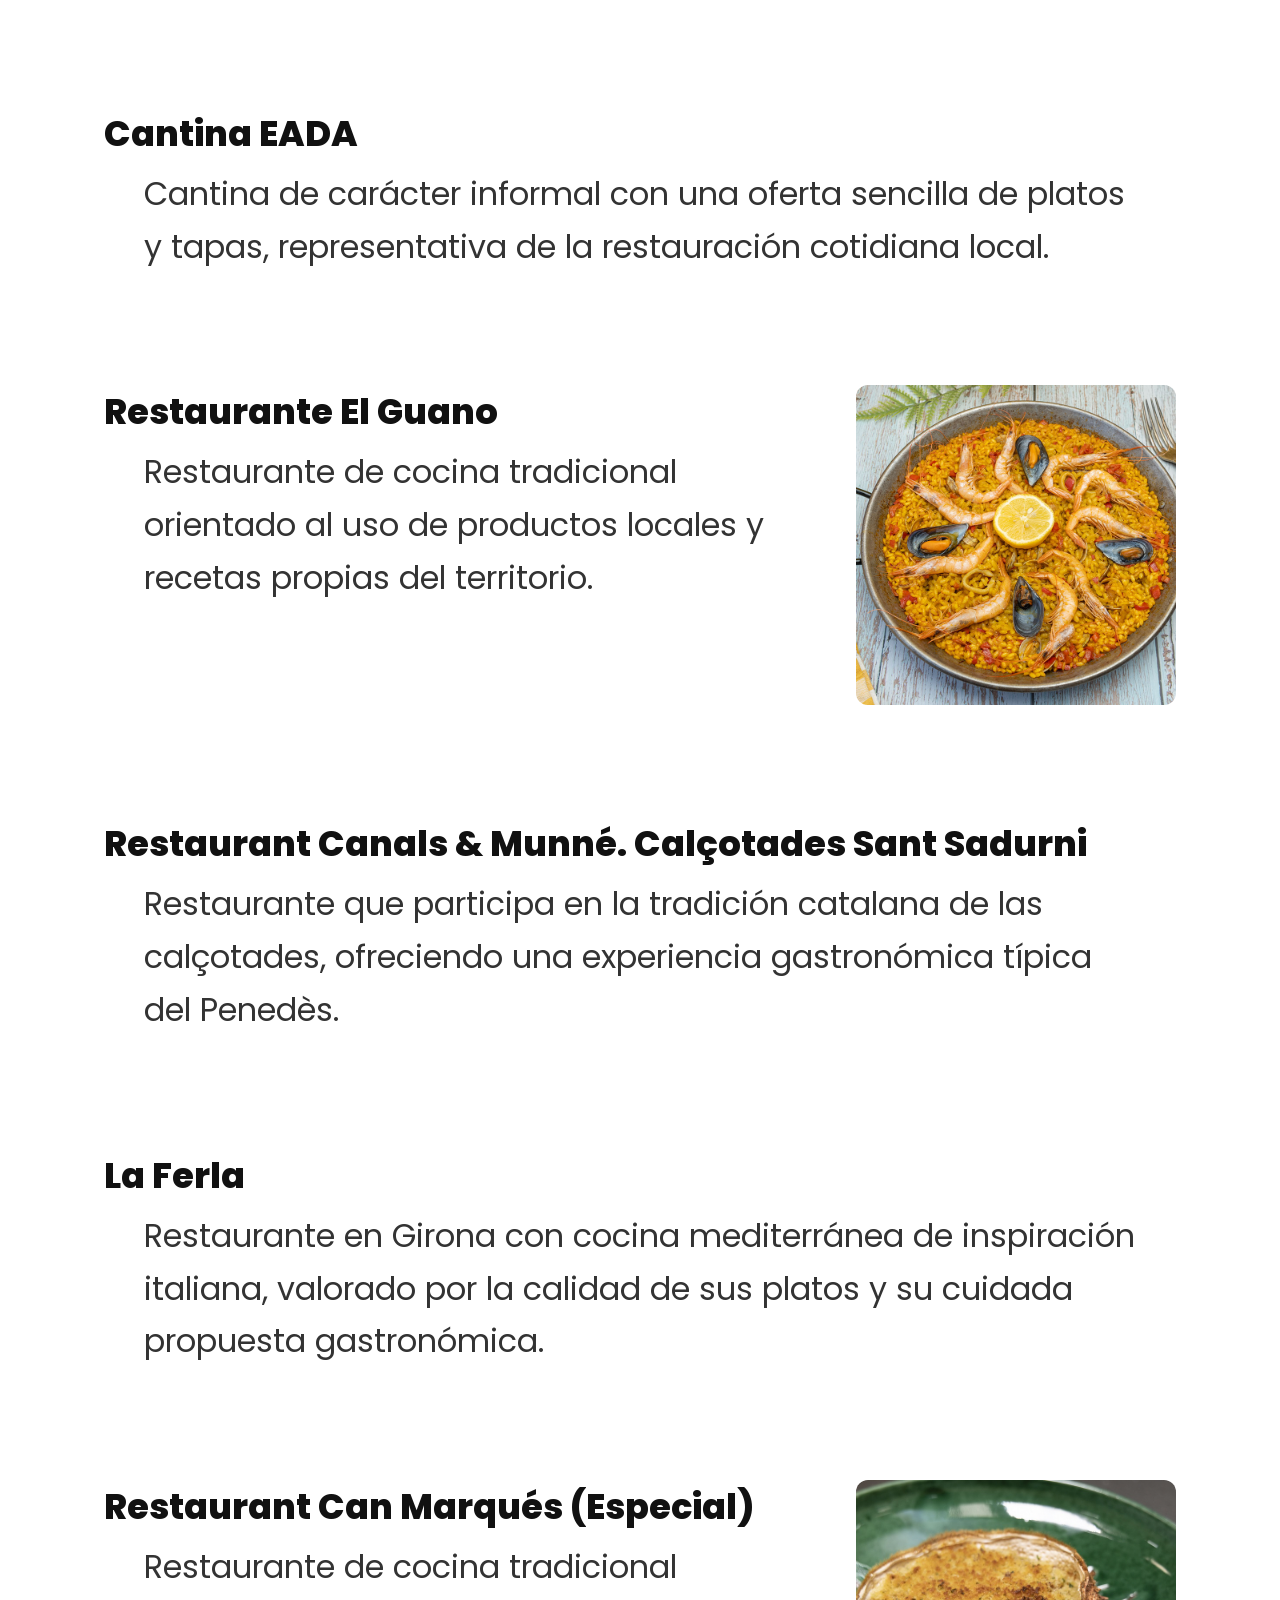
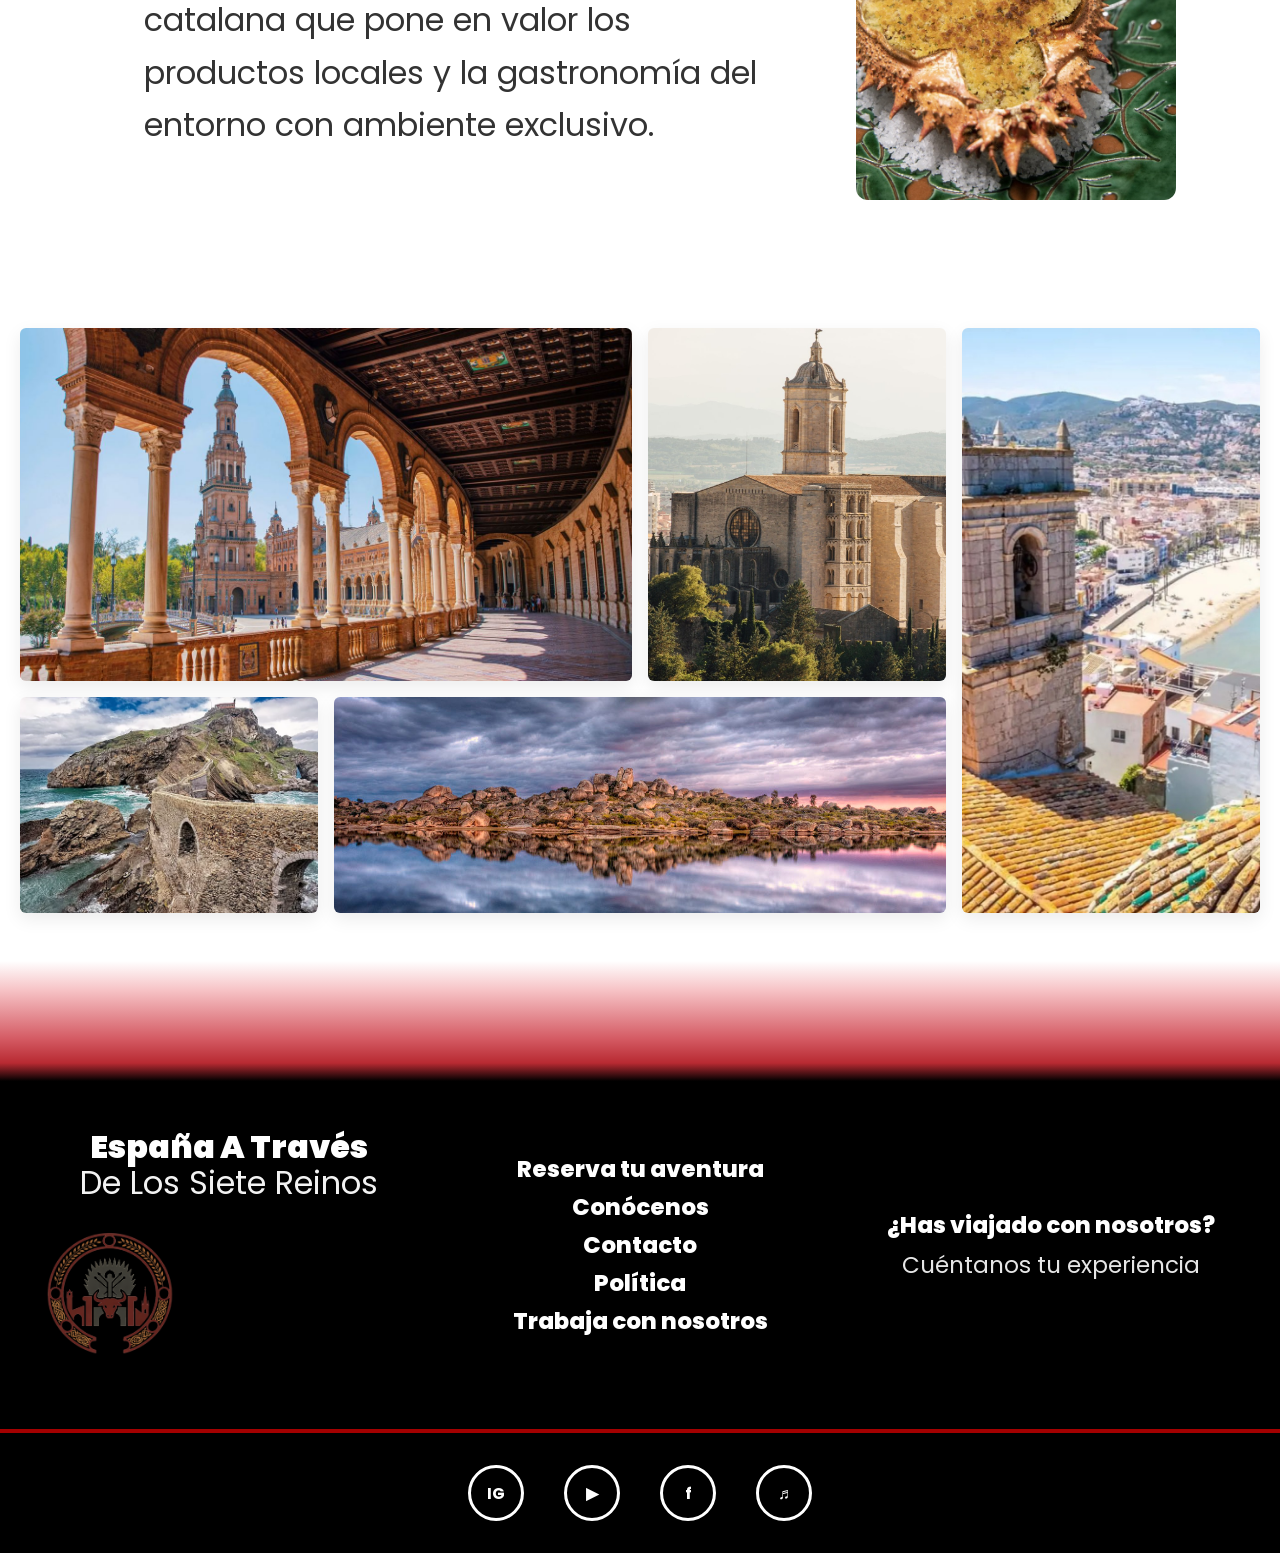
<file: pages/nav/restaurantes.html>
<!DOCTYPE html>
<html lang="es">

<head>
    <meta charset="UTF-8">
    <meta name="viewport" content="width=device-width, initial-scale=1.0">
    <title>Restaurantes</title>
    <link href="https://fonts.googleapis.com/css2?family=Poppins:wght@400;600;800;900&display=swap" rel="stylesheet">
    <link rel="stylesheet" href="../../styles/main.css">
    <link rel="stylesheet" href="../../styles/nav.css">
    <link rel="icon" type="image/png" href="../../images/logo.png" />
</head>

<body>
    <header class="site-header">
        <div class="header-inner">
            <div class="brand">
                <span class="brandLarge">
                    España A Través<br>
                    <small class="branSmall">De Los Siete Reinos</small>
                </span>
            </div>
            <nav class="main-nav">
                <a href="restaurantes.html">Restaurantes</a>
                <a href="hoteles.html">Hoteles</a>
                <a href="#" class="mainNavFix">¿Qué tanto sabes de Juego de Tronos?</a>
            </nav>
            <a href="../../index.html" class="logo-circle"><img src="../../images/logo.png" alt="Logo"></a>
        </div>
    </header>

    <section class="hero" aria-label="Restaurantes">
        <div class="hero-inner">
            <h1>Restaurantes</h1>
        </div>
    </section>

    <main class="intro">
        <section class="restaurantes">
            <ul class="restaurant-list">
                <li class="restaurant-item">
                    <div class="restaurant-content">
                        <strong>Taberna Cartie</strong>
                        <p>La Taberna Cartie, situada en Sevilla, ofrece una propuesta gastronómica típica andaluza, con tapas y platos informales. Es un establecimiento bien valorado por su ambiente cercano y su oferta variada.</p>
                    </div>
                </li>

                <li class="restaurant-item with-image">
                    <div class="restaurant-content">
                        <strong>Restaurante Casa Curro (Osuna)</strong>
                        <p>Casa Curro es un restaurante tradicional de Osuna especializado en cocina andaluza y tapas elaboradas con productos locales. Es muy frecuentado tanto por residentes como por turistas.</p>
                    </div>
                    <img src="../../images/restaurantesImg/1.png" alt="Plato de comida andaluza" class="restaurant-image" />
                </li>

                <li class="restaurant-item">
                    <div class="restaurant-content">
                        <strong>Mesón El Fontanés</strong>
                        <p>Mesón de estilo tradicional que representa la cocina casera y regional, con platos típicos y un ambiente rústico propio de la gastronomía local.</p>
                    </div>
                </li>

                <li class="restaurant-item with-image">
                    <div class="restaurant-content">
                        <strong>Tapería El Pocillo</strong>
                        <p>Tapería orientada a la degustación de tapas y raciones, ideal para conocer diferentes sabores de la gastronomía regional en un entorno informal.</p>
                    </div>
                    
                </li>

                <li class="restaurant-item with-image">
                    <img src="../../images/restaurantesImg/2.png" alt="Plato tradicional" class="restaurant-image" />
                    <div class="restaurant-content">
                        <strong>El Rincón de la Reina (Trujillo)</strong>
                        <p>Restaurante ubicado en Trujillo, donde se puede disfrutar de la gastronomía extremeña basada en productos tradicionales como carnes, quesos y recetas locales.</p>
                    </div>
                    
                </li>

                <li class="restaurant-item">
                    <div class="restaurant-content">
                        <strong>Restaurante ATALAYA</strong>
                        <p>Establecimiento de cocina tradicional que apuesta por productos del entorno y recetas representativas de la gastronomía regional.</p>
                    </div>
                </li>

                <li class="restaurant-item">
                    <div class="restaurant-content">
                        <strong>Bar Zalla</strong>
                        <p>Bar local típico que ofrece tapas y bebidas, formando parte de la vida social y gastronómica del destino.</p>
                    </div>
                </li>

                <li class="restaurant-item">
                    <div class="restaurant-content">
                        <strong>Cantina EADA</strong>
                        <p>Cantina de carácter informal con una oferta sencilla de platos y tapas, representativa de la restauración cotidiana local.</p>
                    </div>
                </li>

                <li class="restaurant-item with-image">
                    <div class="restaurant-content">
                        <strong>Restaurante El Guano</strong>
                        <p>Restaurante de cocina tradicional orientado al uso de productos locales y recetas propias del territorio.</p>
                    </div>
                    <img src="../../images/restaurantesImg/3.png" alt="Plato tradicional" class="restaurant-image" />
                </li>

                <li class="restaurant-item">
                    <div class="restaurant-content">
                        <strong>Restaurant Canals & Munné. Calçotades Sant Sadurni</strong>
                        <p>Restaurante que participa en la tradición catalana de las calçotades, ofreciendo una experiencia gastronómica típica del Penedès.</p>
                    </div>
                </li>

                <li class="restaurant-item">
                    <div class="restaurant-content">
                        <strong>La Ferla</strong>
                        <p>Restaurante en Girona con cocina mediterránea de inspiración italiana, valorado por la calidad de sus platos y su cuidada propuesta gastronómica.</p>
                    </div>
                </li>

                

                <li class="restaurant-item with-image">
                    <div class="restaurant-content">
                        <strong>Restaurant Can Marqués (Especial)</strong>
                        <p>Restaurante de cocina tradicional catalana que pone en valor los productos locales y la gastronomía del entorno con ambiente exclusivo.</p>
                    </div>
                    <img src="../../images/restaurantesImg/4.png" alt="Plato de marisco" class="restaurant-image" />
                </li>
            </ul>
        </section>
        <section class="gallery-section">
            <div class="gallery-grid">
                <figure class="gallery-item gallery-sevilla">
                    <a href="../cities/sevilla.html">
                    <img src="../../images/gallery/Sevilla%201.jpeg" alt="Sevilla">
                    </a>
                </figure>
                <figure class="gallery-item gallery-gerona">
                    <a href="../cities/gerona.html">
                    <img src="../../images/gallery/Gerona%202.jpeg" alt="Gerona">
                    </a>
                </figure>
                <figure class="gallery-item gallery-castellon">
                    <a href="../cities/castellon.html">
                    <img src="../../images/gallery/Castellon%203.jpeg" alt="Castellón">
                    </a>
                </figure>
                <figure class="gallery-item gallery-gaztelugatxe">
                    <a href="../cities/bilbao.html">
                    <img src="../../images/gallery/Gaxtelugatxe%204.jpeg" alt="Gaztelugatxe">
                    </a>
                </figure>
                <figure class="gallery-item gallery-caceres">
                    <a href="../cities/caceres.html">
                    <img src="../../images/gallery/Caceres%205.jpeg" alt="Cáceres">
                    </a>
                </figure>
            </div>
        </section>
    
    </main>

    <section class="site-footer" aria-label="Footer">
        <div class="footer-gradient" aria-hidden="true"></div>

        <footer class="footer-inner">
            <div class="footer-col footer-brand">
                <div class="brand">
                    <span class="brandLarge">España A Través<br><small class="branSmall">De Los Siete Reinos</small></span>
                </div>
                <div class="logo-circle footer-logo"><img src="../../images/logo.png" alt="Logo"></div>
            </div>

            <div class="footer-col footer-links">
                <ul>
                    <li>Reserva tu aventura</li>
                    <li>Conócenos</li>
                    <li>Contacto</li>
                    <li>Política</li>
                    <li>Trabaja con nosotros</li>
                </ul>
            </div>

            <div class="footer-col footer-cta">
                <h3>¿Has viajado con nosotros?</h3>
                <p>Cuéntanos tu experiencia</p>
            </div>
        </footer>

        <div class="footer-divider" role="presentation"></div>

        <div class="footer-social" aria-label="Redes sociales">
            <a class="social-icon" href="#" aria-hidden="true">IG</a>
            <a class="social-icon" href="#" aria-hidden="true">▶</a>
            <a class="social-icon" href="#" aria-hidden="true">f</a>
            <a class="social-icon" href="#" aria-hidden="true">♬</a>
        </div>
    </section>

    <script src="../../scripts/main.js" defer></script>
</body>

</html>
</file>
<file: styles/main.css>
:root {
    --white: #fff;
    --overlay-end: rgba(0, 0, 0, 0.45);
    --overlay-start: rgba(0, 0, 0, 0.00);
}

* {
    margin: 0;
    padding: 0;
    box-sizing: border-box;
    font-family: 'Poppins', Arial, sans-serif;
}

body {
    color: #111;
}

/* Cabecera */
.site-header {
    position: absolute;
    top: 0;
    left: 0;
    right: 0;
    z-index: 5;
    border-bottom: 3px solid #f8f9fb;
}

.header-inner {
    display: flex;
    justify-content: space-between;
    align-items: center;
    padding: 1.25rem 3rem;
    padding-top: 2rem;
    padding-bottom: 2rem;
    color: var(--white);
}

.main-nav {
    display: flex;
    gap: 3.5rem;
    margin-left: auto;
}

.main-nav a {
    color: var(--white);
    text-decoration: none;
    font-size: clamp(0.25rem, 2.5vw, 1.5rem);
    font-weight: 500;
    line-height: 1.1;
    align-self: center;
}

.mainNavFix {
    width: 18rem;
}

/* Portada */

.hero {
    position: relative;
    background-image: url("../images/hero.png");
    background-size: cover;
    background-position: center top;
    background-repeat: no-repeat;
    min-width: 100%;
    min-height: 100%;
}

.hero::before {
    content: "";
    position: absolute;
    inset: 0;
    background: linear-gradient(180deg, var(--overlay-start), var(--overlay-end));
    z-index: 1;
}

.hero-inner {
    position: relative;
    z-index: 2;
    display: flex;
    align-items: flex-end;
    min-height: 75vh;
    padding-left: clamp(0.5rem, 3vw, 3rem);
    padding-bottom: clamp(1rem, 3vh, 2.5rem);
}

.hero h1 {
    color: var(--white);
    text-shadow: 0 8px 24px rgba(0, 0, 0, 0.6);
    margin: 0;
    font-size: clamp(1.5rem, 2.9vw, 3rem);
    font-weight: 600;
    line-height: 1.1;
    max-width: 80vw;
}

.logo-circle {
    width: 100px;
    height: auto;
    border-radius: 50%;
    display: flex;
    align-items: center;
    justify-content: center;
    font-weight: 600;
}
.logo-circle img {
    width: 100%;
    height: auto;
    object-fit: contain;
    display: block;
}


/* Ajuste para titulo superior izquierda */
.brandLarge {
    font-size: clamp(1rem, 2.5vw, 2rem);
    font-weight: 900;
    line-height: 1.1;
}

.branSmall {
    font-size: clamp(1rem, 2.5vw, 2rem);
    font-weight: 500;
    line-height: 1.1;
    opacity: 0.95;
}

/*MAIN */
/* INTRO TEXT */
.intro {
    margin: 0 auto;
}

.intro p {
    font-size: clamp(1rem, 1.8vw, 3rem);
    line-height: 1.6;
    margin: 3rem 0;
    text-align: left;
    padding: 0 40px;
}

.intro p.secondText {
    margin-bottom: 4rem;
}

/* ACTIVIDADES Y TARIFAS */
.cards-section {
    padding: 4rem 40px;
    background-color: #fff;
}

.cards-container {
    max-width: 1200px;
    margin: 0 auto;
    display: grid;
    grid-template-columns: 1fr 1fr;
    gap: 3rem;
}

.card {
    position: relative;
    height: 280px;
    border-radius: 4px;
    overflow: hidden;
    cursor: pointer;
    box-shadow: 0 4px 8px rgba(0, 0, 0, 0.15),
        8px 8px 0 #8f8f8f;
    transition: transform 0.3s ease, box-shadow 0.3s ease;
}

.card:hover {
    transform: translateY(-4px);
    box-shadow: 0 8px 16px rgba(0, 0, 0, 0.2),
        12px 12px 0 #c0c0c0;
}

.card1 {
    box-shadow: 0 4px 8px rgba(0, 0, 0, 0.15),
        -8px 8px 0 #8f8f8f;
    transition: transform 0.3s ease, box-shadow 0.3s ease;
}

.card1:hover {
    transform: translateY(-4px);
    box-shadow: 0 8px 16px rgba(0, 0, 0, 0.2),
        -12px 12px 0 #c0c0c0;
}

.card img {
    width: 100%;
    height: 100%;
    object-fit: cover;
    display: block;
}

.card1 img {
    transform: scaleX(-1);
}

.card-overlay {
    position: absolute;
    inset: 0;
    background: rgba(0, 0, 0, 0.3);
    display: flex;
    align-items: center;
    justify-content: space-between;
    padding: 2rem;
    color: white;
}

.card-overlay h3 {
    font-size: clamp(1.8rem, 3.5vw, 2.8rem);
    font-weight: 900;
    line-height: 1.1;
    margin: 0;
    text-shadow: 0 2px 4px rgba(0, 0, 0, 0.4);
}

.card-icon {
    width: 150px;
    height: 150px;
    border: 4px solid white;
    border-radius: 50%;
    display: flex;
    justify-content: center;
    font-size: 5rem;
    flex-shrink: 0;
    transition: background 0.3s, color 0.3s;
}

.card:hover .card-icon {
    background: rgba(255, 255, 255, 1);
    color: #000000;
}

/* MAPA DE ESPAÑA*/
.route-section {
    padding: 4rem 40px;
    background-color: #fff;
    text-align: left;
}

.route-section h2 {
    font-size: clamp(2rem, 4vw, 3rem);
    font-weight: 800;
    margin-bottom: 1rem;
}

.route-section .route-intro {
    margin-top: 1rem;
    margin-bottom: 5rem;
    font-size: clamp(1.5rem, 1.6vw, 1.8rem);
    line-height: 1.5;
    text-align: center;
}

.route-grid {
    display: grid;
    grid-template-columns: 1fr 1fr;
    gap: 2rem;
    align-items: center;
    justify-items: stretch;
}

.route-image {
    position: relative;
    width: 50%;
    aspect-ratio: 3 / 4;
    overflow: visible;
    border-radius: 4px;
    display: block;
}

.route-image img {
    width: 100%;
    height: 100%;
    object-fit: cover;
    display: block;
    border-radius: 5px;
    margin-left: clamp(0.5rem, 3vw, 3rem);
    /*border: 2px solid #000; Estos bordes pueden quedar bien*/
}

/* mover la caption fuera a la derecha y alineada al fondo */
.route-image .route-caption {
    position: absolute;
    left: calc(112%);
    bottom: 0;
    padding: 0.4rem 0.8rem;
    color: #000;
    white-space: nowrap;
    z-index: 5;
    font-size: clamp(0.5rem, 1.6vw, 1.6rem);
    font-weight: 600;
}

.route-sub-caption {
    font-weight: 400;
    font-size: clamp(0.5rem, 1.6vw, 1.5rem);
}

.route-map img {
    width: 100%;
    display: block;
    border-radius: 4px;
}

/* MAP PINS */
.route-map {
    position: relative;

}

.map-pin {
    position: absolute;
    display: flex;
    align-items: center;
    gap: 0.3rem;
    transform: translate(-50%, -50%);
    pointer-events: auto;
    text-decoration: none;
}
 a:-webkit-any-link {
    text-decoration: none;
 }

.map-pin .pin-dot {
    width: 2rem;
    height: 2rem;
    border-radius: 50%;
    background: #112966;
    border: 6px solid #8295c4;
    box-shadow: 0 2px 6px rgba(0, 0, 0, 0.12);
    flex: 0 0 auto;
}

.map-pin .pin-label {
    background: rgba(255, 255, 255, 0.95);
    padding: 0.45rem 0.7rem;
    border-radius: 6px;
    font-weight: 700;
    color: #111;
    box-shadow: 0 6px 18px rgba(0, 0, 0, 0.08);
    white-space: nowrap;
    border: 1px solid #000;
    font-size: clamp(0.2rem, 1.6vw, 1.3rem);
    text-decoration: none;
}

.map-pin.label-left {
    flex-direction: row-reverse;
}

/* GALERÍA*/
.gallery-grid {
    margin: 0 auto;
    display: grid;
    grid-template-columns: repeat(8, 1fr);
    gap: 1rem;
    padding: 0 20px;
    padding-bottom: 3rem;
    align-items: stretch;
}

.gallery-sevilla {
    grid-column: 1 / span 4;
    grid-row: 1;
}

.gallery-gerona {
    grid-column: 5 / span 2;
    grid-row: 1;
}

.gallery-castellon {
    grid-column: 7 / span 2;
    grid-row: 1 / span 2;
}

.gallery-gaztelugatxe {
    grid-column: 1 / span 2;
    grid-row: 2;
}

.gallery-caceres {
    grid-column: 3 / span 4;
    grid-row: 2;
    align-self: stretch;
    height: 100%;
}

.gallery-item {
    height: 100%;
}

.gallery-item img {
    width: 100%;
    height: 100%;
    display: block;
    object-fit: cover;
    border-radius: 6px;
    box-shadow: 0 6px 18px rgba(0, 0, 0, 0.08);
}

/* Tamaños personalizados de cada uno */
.gallery-gerona img {
    height: 100%;
}

.gallery-castellon img {
    height: 100%;

}

.gallery-gaztelugatxe img {
    height: 100%;
}

/* FOOTER */
.site-footer {
    background: #000000;
    color: #fff;
}

/* banda superior con sombreado rojo (#b82a32) */
.footer-gradient {
    height: 120px;
    background: linear-gradient(to bottom,
            #fff 0%,
            #f6c1c4 25%,
            #d45a63 65%,
            #b82a32 85%,
            #000000 100%);
}

/* estructura principal del footer */
.footer-inner {
    display: flex;
    gap: 2rem;
    justify-content: space-between;
    align-items: center;
    padding: 3rem 40px;
    margin: 0 auto;
}

/* columnas */
.footer-col {
    flex: 1;
    min-width: 180px;
    justify-items: center;
    text-align: center;
}

/* Brand + logo (izquierda) */
.footer-brand .brandLarge {
    color: #fff;
}

.footer-brand .branSmall {
    margin-top: 0.25rem;
    font-weight: 400;
}

/* usar el mismo estilo de .logo-circle del header pero más grande */
.footer-logo {
    width: 140px;
    height: 140px;
    border-radius: 50%;
    display: flex;
    align-items: center;
    justify-content: center;
    color: #222;
    font-weight: 600;
    margin-top: 1.25rem;
}

/* links centrales */
.footer-links ul {
    list-style: none;
    text-align: center;
    padding: 0;
    margin: 0;
}

.footer-links li {
    font-weight: 800;
    margin: 0.25rem 0;
    color: #fff;
    font-size: clamp(0.9rem, 1.8vw, 1.5rem);
}

.footer-cta h3 {
    font-size: clamp(0.9rem, 1.8vw, 1.5rem);
    font-weight: 800;
    margin-bottom: 0.4rem;
}

.footer-cta p {
    margin: 0;
    opacity: 0.9;
    font-size: clamp(0.9rem, 1.8vw, 1.5rem);

}

/* línea divisoria (color #a30000) */
.footer-divider {
    margin: 1.25rem auto 0;
    border-top: 4px solid #a30000;
}

/* zona social */
.footer-social {
    display: flex;
    justify-content: center;
    gap: 2.5rem;
    padding: 0 20px;
    padding-top: 2rem;
    padding-bottom: 2rem;
}

/* iconos simples como círculos */
.social-icon {
    display: inline-flex;
    align-items: center;
    justify-content: center;
    width: 56px;
    height: 56px;
    border-radius: 50%;
    border: 3px solid #fff;
    color: #fff;
    text-decoration: none;
    font-weight: 700;
    background: transparent;
    box-shadow: 0 6px 18px rgba(0, 0, 0, 0.4);
}

/* Responsive */
@media (max-width:1158px) {
    .hero-inner {
        padding: 2rem;
        min-height: 60vh;
    }

    .main-nav {
        display: none;
    }

    .hero h1 {
        font-size: clamp(1.4rem, 5.5vw, );
    }

    .cards-container {
        grid-template-columns: 1fr;
        gap: 2rem;
    }

    .card {
        height: 250px;
    }

    .route-image .route-caption {
        position: static;
        display: inline-block;
        margin-top: 0.75rem;
        white-space: normal;
        box-shadow: none;
    }

}

@media (max-width: 700px) {
    .footer-inner {
        flex-direction: column;
        align-items: center;
        padding: 2rem 20px;
        gap: 1.5rem;
    }

    .footer-brand {
        display: block;
        gap: 1rem;
        align-items: center;
    }

    .footer-links ul {
        text-align: left;
    }

    .footer-divider,
    .footer-social {
        margin-left: 20px;
        margin-right: 20px;
    }

    .footer-logo {
        width: 110px;
        height: 110px;
    }
}

@media (max-width: 600px) {
    .map-pin .pin-dot {
        width: 16px;
        height: 16px;
        border-width: 4px;
    }

    .map-pin .pin-label {
        font-size: 0.9rem;
        white-space: normal;
    }

    .map-pin.stack {
        flex-direction: column;
        transform: translate(-50%, -60%);
        gap: 0.35rem;
    }
}

@media (max-width: 520px) {
    .footer-logo {
        width: 96px;
        height: 96px;
    }

    .social-icon {
        width: 46px;
        height: 46px;
        border-width: 2px;
    }
}
</file>
<file: styles/talleres.css>
:root {
    --white: #fff;
    --overlay-end: rgba(0, 0, 0, 0.45);
    --overlay-start: rgba(0, 0, 0, 0.00);
}

* {
    margin: 0;
    padding: 0;
    box-sizing: border-box;
    font-family: 'Poppins', Arial, sans-serif;
}

body {
    color: #111;
}

/* Cabecera */
.site-header {
    position: absolute;
    top: 0;
    left: 0;
    right: 0;
    z-index: 5;
    border-bottom: 3px solid #f8f9fb;
}

.header-inner {
    display: flex;
    justify-content: space-between;
    align-items: center;
    padding: 1.25rem 3rem;
    padding-top: 2rem;
    padding-bottom: 2rem;
    color: var(--white);
}

.main-nav {
    display: flex;
    gap: 3.5rem;
    margin-left: auto;
}

.main-nav a {
    color: var(--white);
    text-decoration: none;
    font-size: clamp(0.25rem, 2.5vw, 1.5rem);
    font-weight: 500;
    line-height: 1.1;
    align-self: center;
}

.mainNavFix {
    width: 18rem;
}

/* Portada */
.hero {
    position: relative;
    background-image: url("../images/hero.png");
    background-size: cover;
    background-position: center top;
    background-repeat: no-repeat;
    min-width: 100%;
    min-height: 100%;
}

.hero::before {
    content: "";
    position: absolute;
    inset: 0;
    background: linear-gradient(180deg, var(--overlay-start), var(--overlay-end));
    z-index: 1;
}

.hero-inner {
    position: relative;
    z-index: 2;
    display: flex;
    align-items: flex-end;
    min-height: 75vh;
    padding-left: clamp(0.5rem, 3vw, 3rem);
    padding-bottom: clamp(1rem, 3vh, 2.5rem);
}

.hero h1 {
    color: var(--white);
    text-shadow: 0 8px 24px rgba(0, 0, 0, 0.6);
    margin: 0;
    font-size: clamp(1.5rem, 2.9vw, 3rem);
    font-weight: 600;
    line-height: 1.1;
    max-width: 80vw;
}

.logo-circle {
    width: 100px;
    height: auto;
    border-radius: 50%;
    display: flex;
    align-items: center;
    justify-content: center;
    font-weight: 600;
}

.logo-circle img {
    width: 100%;
    height: auto;
    object-fit: contain;
    display: block;
}

/* Ajuste para titulo superior izquierda */
.brandLarge {
    font-size: clamp(1rem, 2.5vw, 2rem);
    font-weight: 900;
    line-height: 1.1;
}

.branSmall {
    font-size: clamp(1rem, 2.5vw, 2rem);
    font-weight: 500;
    line-height: 1.1;
    opacity: 0.95;
}

/*MAIN */
/* INTRO TEXT */
.intro {
    margin: 0 auto;
}

.intro p {
    font-size: clamp(1rem, 1.8vw, 3rem);
    line-height: 1.6;
    margin: 3rem 0;
    text-align: left;
    padding: 0 40px;
}

/* ACTIVIDADES Y TALLERES */
.activities-section {
    padding: 0rem 20px;
    margin: 0 auto;
    padding-bottom: 5rem;
}

.activities-grid {
    display: grid;
    grid-template-columns: repeat(4, minmax(0, 1fr));
    gap: 1rem;
    align-items: stretch;
    margin-bottom: 4rem;
}

.activity-text h2 {
    font-size: clamp(1.75rem, 3vw, 2.5rem);
    margin-bottom: 1rem;
    line-height: 1.05;
}

.activity-text p {
    font-size: clamp(0.875rem, 1.8vw, 1.5rem);
    line-height: 1.8;
    color: #333;
    margin: 0;
    padding: 0;
}

.activity-image img {
    width: 100%;
    height: 100%;
    object-fit: cover;
    /* muestra la imagen completa sin recortar */
    display: block;
    aspect-ratio: 4/3;
    overflow: hidden;
    border-radius: 12px;
}

.fixImage {
    object-fit: cover;
    /* recorta la imagen para llenar el contenedor */
    display: block;
    aspect-ratio: 4/3;
    overflow: hidden;
    flex-shrink: 0;
}

/* GALERÍA*/
.gallery-grid {
    margin: 0 auto;
    display: grid;
    grid-template-columns: repeat(8, 1fr);
    gap: 1rem;
    padding: 0 20px;
    padding-bottom: 3rem;
    align-items: stretch;
}

.gallery-sevilla {
    grid-column: 1 / span 4;
    grid-row: 1;
}

.gallery-gerona {
    grid-column: 5 / span 2;
    grid-row: 1;
}

.gallery-castellon {
    grid-column: 7 / span 2;
    grid-row: 1 / span 2;
}

.gallery-gaztelugatxe {
    grid-column: 1 / span 2;
    grid-row: 2;
}

.gallery-caceres {
    grid-column: 3 / span 4;
    grid-row: 2;
    align-self: stretch;
    height: 100%;
}

.gallery-item {
    height: 100%;
}

.gallery-item img {
    width: 100%;
    height: 100%;
    display: block;
    object-fit: cover;
    border-radius: 6px;
    box-shadow: 0 6px 18px rgba(0, 0, 0, 0.08);
}

/* Tamaños personalizados de cada uno */
.gallery-gerona img {
    height: 100%;
}

.gallery-castellon img {
    height: 100%;

}

.gallery-gaztelugatxe img {
    height: 100%;
}







.activity-text {

    display: flex;
    flex-direction: column;
    justify-content: center;
}

.activity-text h2 {
    font-size: clamp(1.75rem, 3vw, 2.5rem);
    margin-bottom: 1rem;
    line-height: 1.05;
}

.activity-text p {
    font-size: clamp(0.875rem, 1.8vw, 1.5rem);
    line-height: 1.8;
    color: #333;
    margin: 0;
}

.activity-image {
    min-height: 320px;

}

.activity-image img {
    width: 100%;
    height: 100%;

    display: block;
}


/* FOOTER */
.site-footer {
    background: #000000;
    color: #fff;
}

/* banda superior con sombreado rojo (#b82a32) */
.footer-gradient {
    height: 120px;
    background: linear-gradient(to bottom,
            #fff 0%,
            #f6c1c4 25%,
            #d45a63 65%,
            #b82a32 85%,
            #000000 100%);
}

/* estructura principal del footer */
.footer-inner {
    display: flex;
    gap: 2rem;
    justify-content: space-between;
    align-items: center;
    padding: 3rem 40px;
    margin: 0 auto;
}

/* columnas */
.footer-col {
    flex: 1;
    min-width: 180px;
    justify-items: center;
    text-align: center;
}

/* Brand + logo (izquierda) */
.footer-brand .brandLarge {
    color: #fff;
}

.footer-brand .branSmall {
    margin-top: 0.25rem;
    font-weight: 400;
}

/* usar el mismo estilo de .logo-circle del header pero más grande */
.footer-logo {
    width: 140px;
    height: 140px;
    border-radius: 50%;
    display: flex;
    align-items: center;
    justify-content: center;
    color: #222;
    font-weight: 600;
    margin-top: 1.25rem;
}

/* links centrales */
.footer-links ul {
    list-style: none;
    text-align: center;
    padding: 0;
    margin: 0;
}

.footer-links li {
    font-weight: 800;
    margin: 0.25rem 0;
    color: #fff;
    font-size: clamp(0.9rem, 1.8vw, 1.5rem);
}

.footer-cta h3 {
    font-size: clamp(0.9rem, 1.8vw, 1.5rem);
    font-weight: 800;
    margin-bottom: 0.4rem;
}

.footer-cta p {
    margin: 0;
    opacity: 0.9;
    font-size: clamp(0.9rem, 1.8vw, 1.5rem);

}

/* línea divisoria (color #a30000) */
.footer-divider {
    margin: 1.25rem auto 0;
    border-top: 4px solid #a30000;
}

/* zona social */
.footer-social {
    display: flex;
    justify-content: center;
    gap: 2.5rem;
    padding: 0 20px;
    padding-top: 2rem;
    padding-bottom: 2rem;
}

/* iconos simples como círculos */
.social-icon {
    display: inline-flex;
    align-items: center;
    justify-content: center;
    width: 56px;
    height: 56px;
    border-radius: 50%;
    border: 3px solid #fff;
    color: #fff;
    text-decoration: none;
    font-weight: 700;
    background: transparent;
    box-shadow: 0 6px 18px rgba(0, 0, 0, 0.4);
}



/* Responsive */

@media (max-width:1158px) {
    .hero-inner {
        padding: 2rem;
        min-height: 60vh;
    }

    .main-nav {
        display: none;
    }

    .hero h1 {
        font-size: clamp(1.4rem, 5.5vw, );
    }

    .cards-container {
        grid-template-columns: 1fr;
        gap: 2rem;
    }

    .card {
        height: 250px;
    }

    .route-image .route-caption {
        position: static;
        display: inline-block;
        margin-top: 0.75rem;
        white-space: normal;
        box-shadow: none;
    }

}


@media (max-width: 950px) {

    .activities-grid,
    .reverse-grid {
        grid-template-columns: 1fr;
        direction: ltr;
    }

    .activity-card {
        min-height: auto;
    }
    .activity-text h2{
        text-align: center;
    }

    .activity-image {
        min-height: 240px;
        width: 100%;
    }

    .intro-section {
        padding: 2rem 20px;
    }

    .intro-image {
        margin: 0 30px;
        width: 90%;
    }

    .footer-inner {
        flex-direction: column;
        align-items: center;
        padding: 2rem 20px;
        gap: 1.5rem;
    }

    .footer-brand {
        display: block;
        gap: 1rem;
        align-items: center;
    }

    .footer-links ul {
        text-align: left;
    }

    .footer-divider,
    .footer-social {
        margin-left: 20px;
        margin-right: 20px;
    }

    .footer-logo {
        width: 110px;
        height: 110px;
    }
}
</file>
<file: styles/tarifa.css>
.pricing {
    display: flex;
    justify-content: center;
    gap: 20%;
    padding: 5px 1rem 3rem;
    flex-wrap: wrap;
}

.priceCard {
    flex: 1 1 min(320px, 42%);
    max-width: 420px;
    padding: 2rem;
}

.priceCard h2 {
    font-size: clamp(2rem, 4vw, 3rem);
    font-weight: 700;
    margin-bottom: 10px;
    color: #111;
}

.priceCard p {
    font-size: clamp(1.1rem, 2.2vw, 1.5rem);
    margin-bottom: 5px;
    color: #222;
}

.priceCard span {
    font-size: clamp(0.9rem, 1.4vw, 1rem);
    color: #333;
}

@media (max-width: 400px) {
    .pricing {
        gap: 1.5rem;
        padding: 3rem 1.5rem 4rem;
    }

    .priceCard {
        flex: 1 1 100%;
        max-width: none;
    }
}
</file>
<file: styles/cities.css>
:root {
    --white: #fff;
    --overlay-end: rgba(0, 0, 0, 0.45);
    --overlay-start: rgba(0, 0, 0, 0.00);
}

* {
    margin: 0;
    padding: 0;
    box-sizing: border-box;
    font-family: 'Poppins', Arial, sans-serif;
}

body {
    color: #111;
}

/* Cabecera */
.site-header {
    position: absolute;
    top: 0;
    left: 0;
    right: 0;
    z-index: 5;
    border-bottom: 3px solid #f8f9fb;
}

.header-inner {
    display: flex;
    justify-content: space-between;
    align-items: center;
    padding: 1.25rem 3rem;
    padding-top: 2rem;
    padding-bottom: 2rem;
    color: var(--white);
}

.main-nav {
    display: flex;
    gap: 3.5rem;
    margin-left: auto;
}

.main-nav a {
    color: var(--white);
    text-decoration: none;
    font-size: clamp(0.25rem, 2.5vw, 1.5rem);
    font-weight: 500;
    line-height: 1.1;
    align-self: center;
}

.mainNavFix {
    width: 18rem;
}

/* Portada */
.hero {
    position: relative;
    background-image: url("../images/hero.png");
    background-size: cover;
    background-position: center top;
    background-repeat: no-repeat;
    min-width: 100%;
    min-height: 100%;
}

.hero::before {
    content: "";
    position: absolute;
    inset: 0;
    background: linear-gradient(180deg, var(--overlay-start), var(--overlay-end));
    z-index: 1;
}

.hero-inner {
    position: relative;
    z-index: 2;
    display: flex;
    align-items: flex-end;
    min-height: 75vh;
    padding-left: clamp(0.5rem, 3vw, 3rem);
    padding-bottom: clamp(1rem, 3vh, 2.5rem);
}

.hero h1 {
    color: var(--white);
    text-shadow: 0 8px 24px rgba(0, 0, 0, 0.6);
    margin: 0;
    font-size: clamp(1.5rem, 2.9vw, 3rem);
    font-weight: 600;
    line-height: 1.1;
    max-width: 80vw;
}

.logo-circle {
    width: 100px;
    height: auto;
    border-radius: 50%;
    display: flex;
    align-items: center;
    justify-content: center;
    font-weight: 600;
}
.logo-circle img {
    width: 100%;
    height: auto;
    object-fit: contain;
    display: block;
}


/* Ajuste para titulo superior izquierda */
.brandLarge {
    font-size: clamp(1rem, 2.5vw, 2rem);
    font-weight: 900;
    line-height: 1.1;
}

.branSmall {
    font-size: clamp(1rem, 2.5vw, 2rem);
    font-weight: 500;
    line-height: 1.1;
    opacity: 0.95;
}


/* INTRO SECTION */
.intro-section {
    padding: 4rem 40px;
    max-width: 1400px;
    margin: 0 auto;
}

.intro-content {
    display: grid;
    grid-template-columns: 1fr 1fr;
    gap: 3rem;
    align-items: start;
    margin-bottom: 3rem;
}

.intro-text {
    display: flex;
    flex-direction: column;
    gap: 1.5rem;
}

.intro-text p {
    font-size: 20px !important;
    line-height: 1.8;
    color: #333;
    margin: 0;
    text-align: justify;

}

.intro-image {
    width: 100%;
    height: auto;
    border-radius: 8px;
    overflow: hidden;
    box-shadow: 0 8px 24px rgba(0, 0, 0, 0.12);
}

.intro-image img {
    width: 100%;
    height: auto;
    display: block;
    object-fit: cover;
    border-radius: 8px;
}

.intro-text-full {
    font-size: 20px !important;
    line-height: 1.8;
    color: #333;
    text-align: justify;
    margin: 0;

}
.countries-Map {
    padding: 4rem 40px;
    text-align: center;
}

.countries-Map img {
    width: 95%;
    height: auto;
    max-width: 1900px;
    display: block;
    margin: 0 auto;
    border-radius: 8px;
    box-shadow: 0 8px 24px rgba(0, 0, 0, 0.12);
}
/* GALERÍA*/
.gallery-grid {
    margin: 0 auto;
    display: grid;
    grid-template-columns: repeat(8, 1fr);
    gap: 1rem;
    padding: 0 20px;
    padding-bottom: 3rem;
    align-items: stretch;
}

.gallery-sevilla {
    grid-column: 1 / span 4;
    grid-row: 1;
}

.gallery-gerona {
    grid-column: 5 / span 2;
    grid-row: 1;
}

.gallery-castellon {
    grid-column: 7 / span 2;
    grid-row: 1 / span 2;
}

.gallery-gaztelugatxe {
    grid-column: 1 / span 2;
    grid-row: 2;
}

.gallery-caceres {
    grid-column: 3 / span 4;
    grid-row: 2;
    align-self: stretch;
    height: 100%;
}

.gallery-item {
    height: 100%;
}

.gallery-item img {
    width: 100%;
    height: 100%;
    display: block;
    object-fit: cover;
    border-radius: 6px;
    box-shadow: 0 6px 18px rgba(0, 0, 0, 0.08);
}

/* Tamaños personalizados de cada uno */
.gallery-gerona img {
    height: 100%;
}

.gallery-castellon img {
    height: 100%;

}

.gallery-gaztelugatxe img {
    height: 100%;
}

/* FOOTER */
.site-footer {
    background: #000000;
    color: #fff;
}

/* banda superior con sombreado rojo (#b82a32) */
.footer-gradient {
    height: 120px;
    background: linear-gradient(to bottom,
            #fff 0%,
            #f6c1c4 25%,
            #d45a63 65%,
            #b82a32 85%,
            #000000 100%);
}

/* estructura principal del footer */
.footer-inner {
    display: flex;
    gap: 2rem;
    justify-content: space-between;
    align-items: center;
    padding: 3rem 40px;
    margin: 0 auto;
}

/* columnas */
.footer-col {
    flex: 1;
    min-width: 180px;
    justify-items: center;
    text-align: center;
}

/* Brand + logo (izquierda) */
.footer-brand .brandLarge {
    color: #fff;
}

.footer-brand .branSmall {
    margin-top: 0.25rem;
    font-weight: 400;
}

/* usar el mismo estilo de .logo-circle del header pero más grande */
.footer-logo {
    width: 140px;
    height: 140px;
    border-radius: 50%;
    display: flex;
    align-items: center;
    justify-content: center;
    color: #222;
    font-weight: 600;
    margin-top: 1.25rem;
}

/* links centrales */
.footer-links ul {
    list-style: none;
    text-align: center;
    padding: 0;
    margin: 0;
}

.footer-links li {
    font-weight: 800;
    margin: 0.25rem 0;
    color: #fff;
    font-size: clamp(0.9rem, 1.8vw, 1.5rem);
}

.footer-cta h3 {
    font-size: clamp(0.9rem, 1.8vw, 1.5rem);
    font-weight: 800;
    margin-bottom: 0.4rem;
}

.footer-cta p {
    margin: 0;
    opacity: 0.9;
    font-size: clamp(0.9rem, 1.8vw, 1.5rem);

}

/* línea divisoria (color #a30000) */
.footer-divider {
    margin: 1.25rem auto 0;
    border-top: 4px solid #a30000;
}

/* zona social */
.footer-social {
    display: flex;
    justify-content: center;
    gap: 2.5rem;
    padding: 0 20px;
    padding-top: 2rem;
    padding-bottom: 2rem;
}

/* iconos simples como círculos */
.social-icon {
    display: inline-flex;
    align-items: center;
    justify-content: center;
    width: 56px;
    height: 56px;
    border-radius: 50%;
    border: 3px solid #fff;
    color: #fff;
    text-decoration: none;
    font-weight: 700;
    background: transparent;
    box-shadow: 0 6px 18px rgba(0, 0, 0, 0.4);
}



/* Responsive */

@media (max-width:1158px) {
    .hero-inner {
        padding: 2rem;
        min-height: 60vh;
    }

    .main-nav {
        display: none;
    }

    .hero h1 {
        font-size: clamp(1.4rem, 5.5vw, );
    }

    .cards-container {
        grid-template-columns: 1fr;
        gap: 2rem;
    }

    .card {
        height: 250px;
    }

    .route-image .route-caption {
        position: static;
        display: inline-block;
        margin-top: 0.75rem;
        white-space: normal;
        box-shadow: none;
    }

}

@media (max-width: 950px) {
    .intro-section {
        padding: 2rem 20px;
    }

    .intro-content {
        grid-template-columns: 1fr;
        gap: 2rem;
    }
    .intro-image{
        margin:0 30px;
        width: 90%;
    }
    .intro-text p,
    .intro-text-full {
        text-align: left;
        margin: 0 !important;
    }

    .countries-Map {
        padding: 2rem 20px;
    }
    .footer-inner {
        flex-direction: column;
        align-items: center;
        padding: 2rem 20px;
        gap: 1.5rem;
    }

    .footer-brand {
        display: block;
        gap: 1rem;
        align-items: center;
    }

    .footer-links ul {
        text-align: left;
    }

    .footer-divider,
    .footer-social {
        margin-left: 20px;
        margin-right: 20px;
    }

    .footer-logo {
        width: 110px;
        height: 110px;
    }
}
</file>
<file: styles/nav.css>
:root {
    --nav-bg: rgba(0, 0, 0, 0.55);
    --card-bg: #ffffff;
}

.restaurantes,
.hoteles {
    padding: 3rem 4rem 8rem;
    max-width: 1200px;
    margin: 0 auto;
}

.restaurant-list,
.hotel-list {
    list-style: none;
    padding: 0;
    margin: 0;
}

.restaurant-item,
.hotel-item {
    margin-bottom: clamp(2rem, 5vw, 3.5rem);
    padding-bottom: clamp(2rem, 5vw, 3.5rem);

}

.restaurant-item:last-child,
.hotel-item:last-child {
    border-bottom: none;
    margin-bottom: 0;
    padding-bottom: 0;
}

.restaurant-item.with-image,
.hotel-item.with-image {
    display: flex;
    gap: clamp(2rem, 4vw, 3.5rem);
    align-items: flex-start;
}

.restaurant-item.with-image.image-left,
.hotel-item.with-image.image-left {
    flex-direction: row-reverse;
}

.restaurant-content,
.hotel-content {
    flex: 1;
}

.restaurant-item strong,
.hotel-item strong {
    display: block;
    font-size: clamp(2.2rem, 1.8vw, 1.35rem);
    font-weight: 800;
    margin-bottom: 0.5rem;
}

.hotel-item h3 {
    font-size: clamp(1.15rem, 1.9vw, 1.4rem);
    font-weight: 800;
    margin: 0.25rem 0 0.75rem 0;
}

.restaurant-item p,
.hotel-item p {
    margin: 0;
    font-size: clamp(2rem, 1.6vw, 1.15rem);
    line-height: 1.65;
    color: #333;
}

.restaurant-image,
.hotel-image {
    width: clamp(200px, 30vw, 320px);
    height: auto;
    aspect-ratio: 1 / 1;
    object-fit: cover;
    border-radius: clamp(8px, 1vw, 12px);
    flex-shrink: 0;
}
.hotel-image{
    width: clamp(400px, 30vw, 320px);
}

@media (max-width: 768px) {
    .restaurantes,
    .hoteles {
        padding: 2rem 1.5rem 3rem;
    }

    .restaurant-item.with-image,
    .hotel-item.with-image,
    .hotel-item.with-image.image-left {
        flex-direction: column;
        gap: 1.5rem;
    }

    .restaurant-image,
    .hotel-image {
        width: 100%;
        max-width: 400px;
        align-self: center;
    }
}

@media (max-width: 480px) {
    .restaurantes,
    .hoteles {
        padding: 1.5rem 1rem 2rem;
    }

    .restaurant-item,
    .hotel-item {
        margin-bottom: 1.5rem;
        padding-bottom: 1.5rem;
    }

    .restaurant-item strong,
    .hotel-item strong {
        font-size: 1.05rem;
    }

    .restaurant-item p,
    .hotel-item p {
        font-size: 0.95rem;
    }
}
</file>
